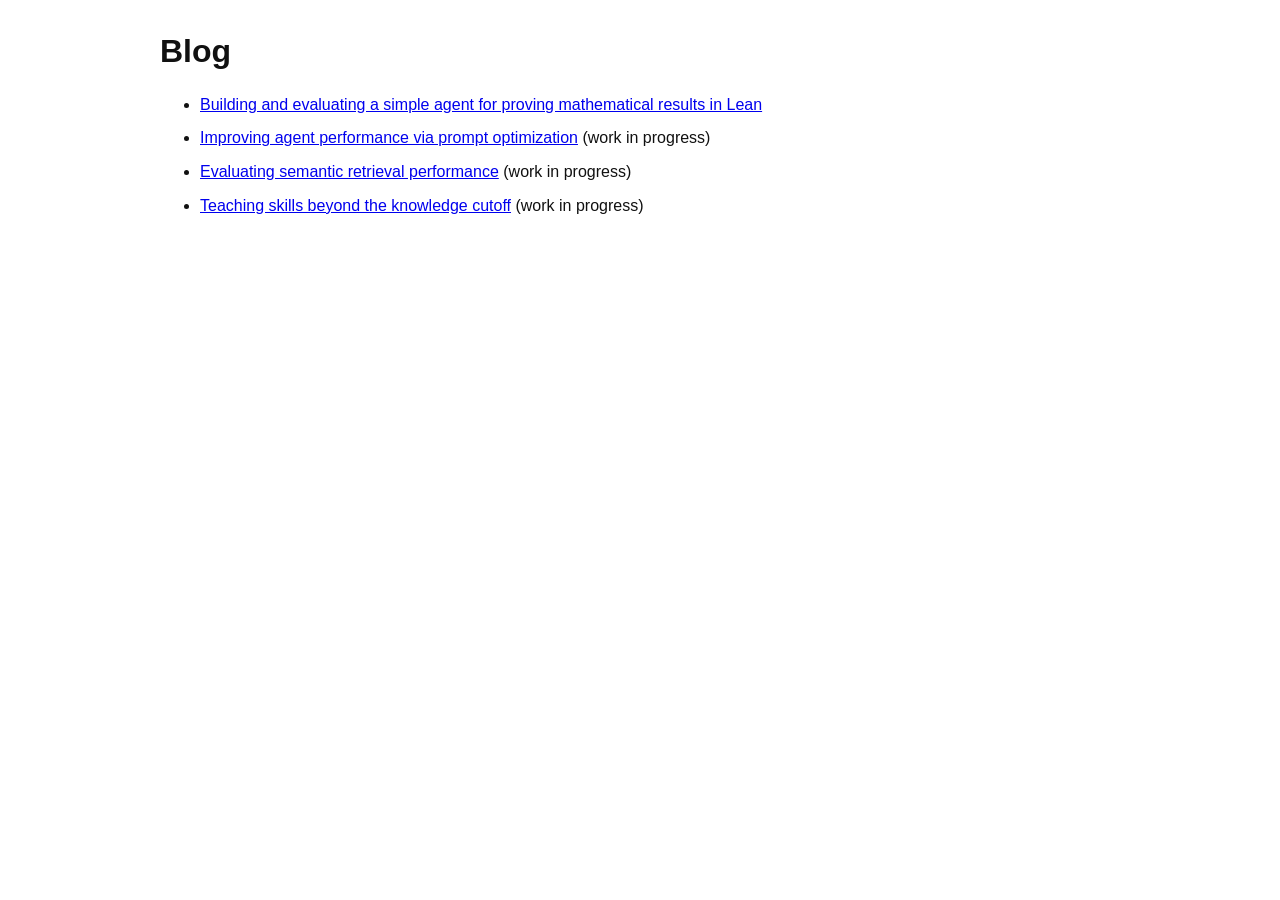
<file: index.html>
<!DOCTYPE html>
<html lang="en">
<head>
  <meta charset="utf-8">
  <meta name="viewport" content="width=device-width, initial-scale=1">
  <title>Lothar Schiemanowski</title>
  <link rel="stylesheet" href="blog/style.css?v=2">
</head>
<body>
  <main>
    <h1>Blog</h1>
    <ul>
      <li><a href="blog/prover_1.html">Building and evaluating a simple agent for proving mathematical results in Lean</a></li>
      <li><a href="blog/prompt-optimization.html">Improving agent performance via prompt optimization</a> (work in progress)</li>
      <li><a href="blog/semantic-retrieval.html">Evaluating semantic retrieval performance</a> (work in progress)</li>
      <li><a href="blog/beyond-knowledge-cutoff.html">Teaching skills beyond the knowledge cutoff</a> (work in progress)</li>
    </ul>
  </main>
</body>
</html>
</file>
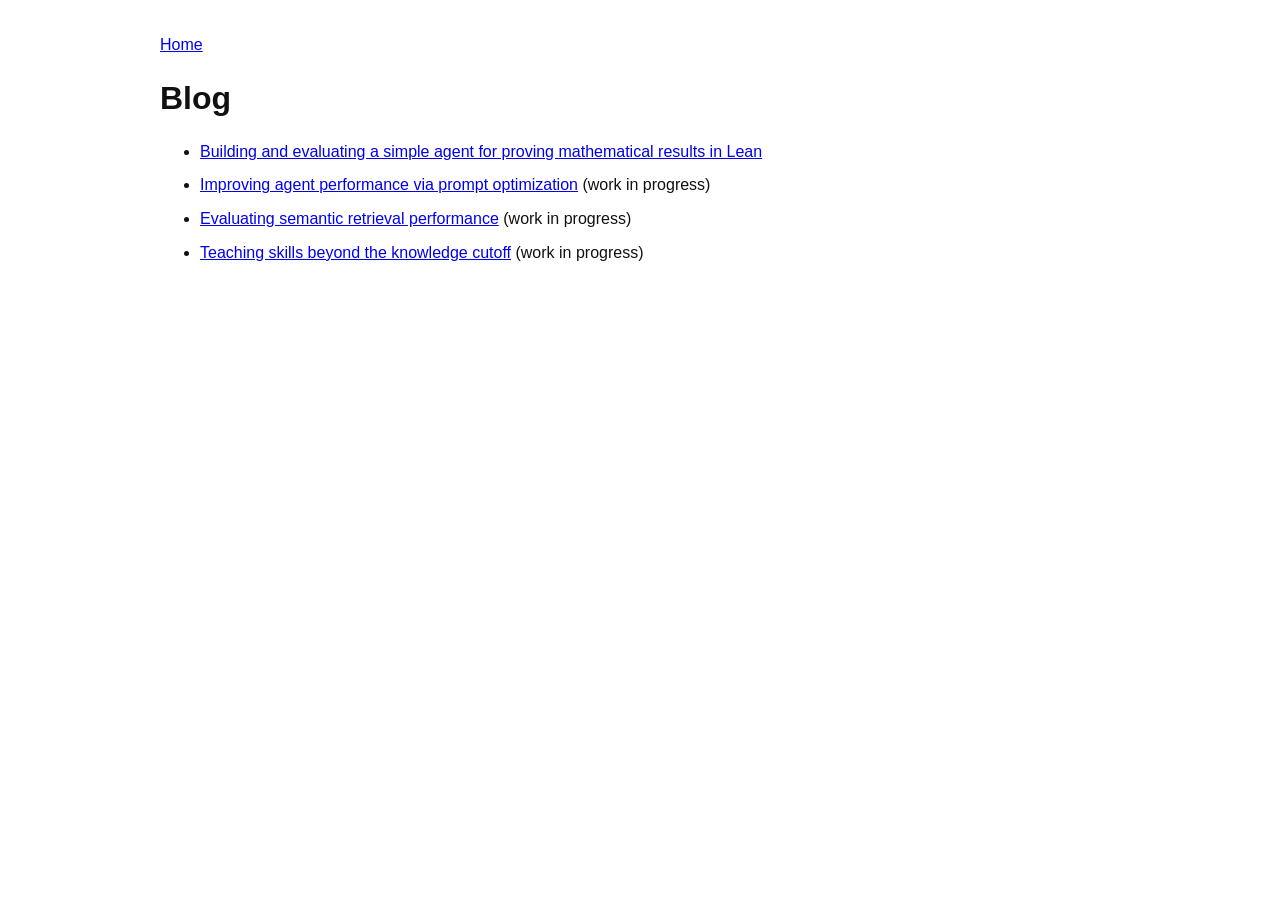
<file: blog/index.html>
<!DOCTYPE html>
<html lang="en">
<head>
  <meta charset="utf-8">
  <meta name="viewport" content="width=device-width, initial-scale=1">
  <title>Blog — Lothar Schiemanowski</title>
  <link rel="stylesheet" href="style.css?v=2">
</head>
<body>
  <main>
    <p><a href="../index.html">Home</a></p>
    <h1>Blog</h1>
    <ul>
      <li><a href="prover_1.html">Building and evaluating a simple agent for proving mathematical results in Lean</a></li>
      <li><a href="prompt-optimization.html">Improving agent performance via prompt optimization</a> (work in progress)</li>
      <li><a href="semantic-retrieval.html">Evaluating semantic retrieval performance</a> (work in progress)</li>
      <li><a href="beyond-knowledge-cutoff.html">Teaching skills beyond the knowledge cutoff</a> (work in progress)</li>
    </ul>
  </main>
</body>
</html>
</file>
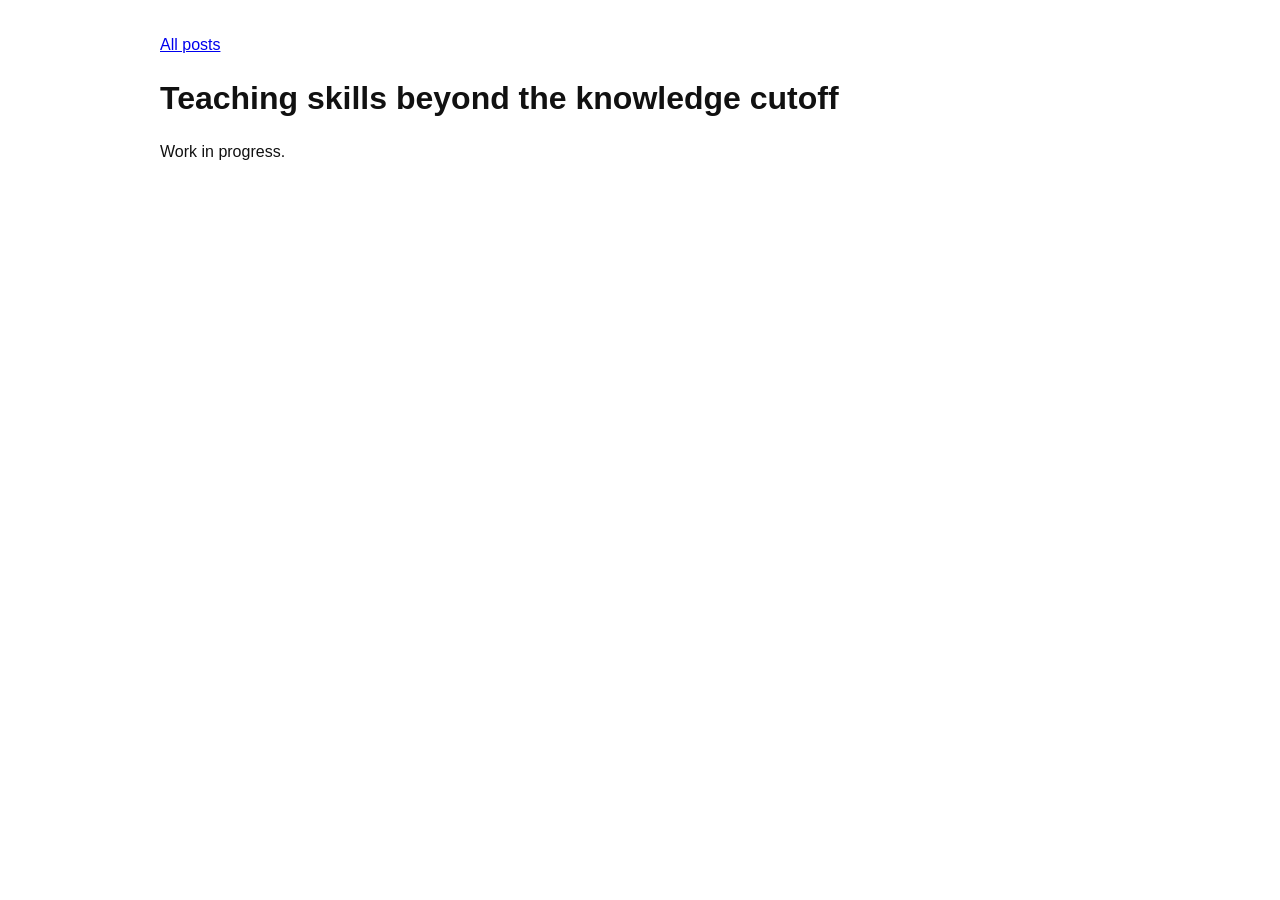
<file: blog/beyond-knowledge-cutoff.html>
<!DOCTYPE html>
<html lang="en">
<head>
  <meta charset="utf-8">
  <meta name="viewport" content="width=device-width, initial-scale=1">
  <title>Teaching skills beyond the knowledge cutoff</title>
  <link rel="stylesheet" href="style.css?v=2">
</head>
<body>
  <main>
    <p><a href="../index.html">All posts</a></p>
    <h1>Teaching skills beyond the knowledge cutoff</h1>
    <p>Work in progress.</p>
  </main>
</body>
</html>
</file>
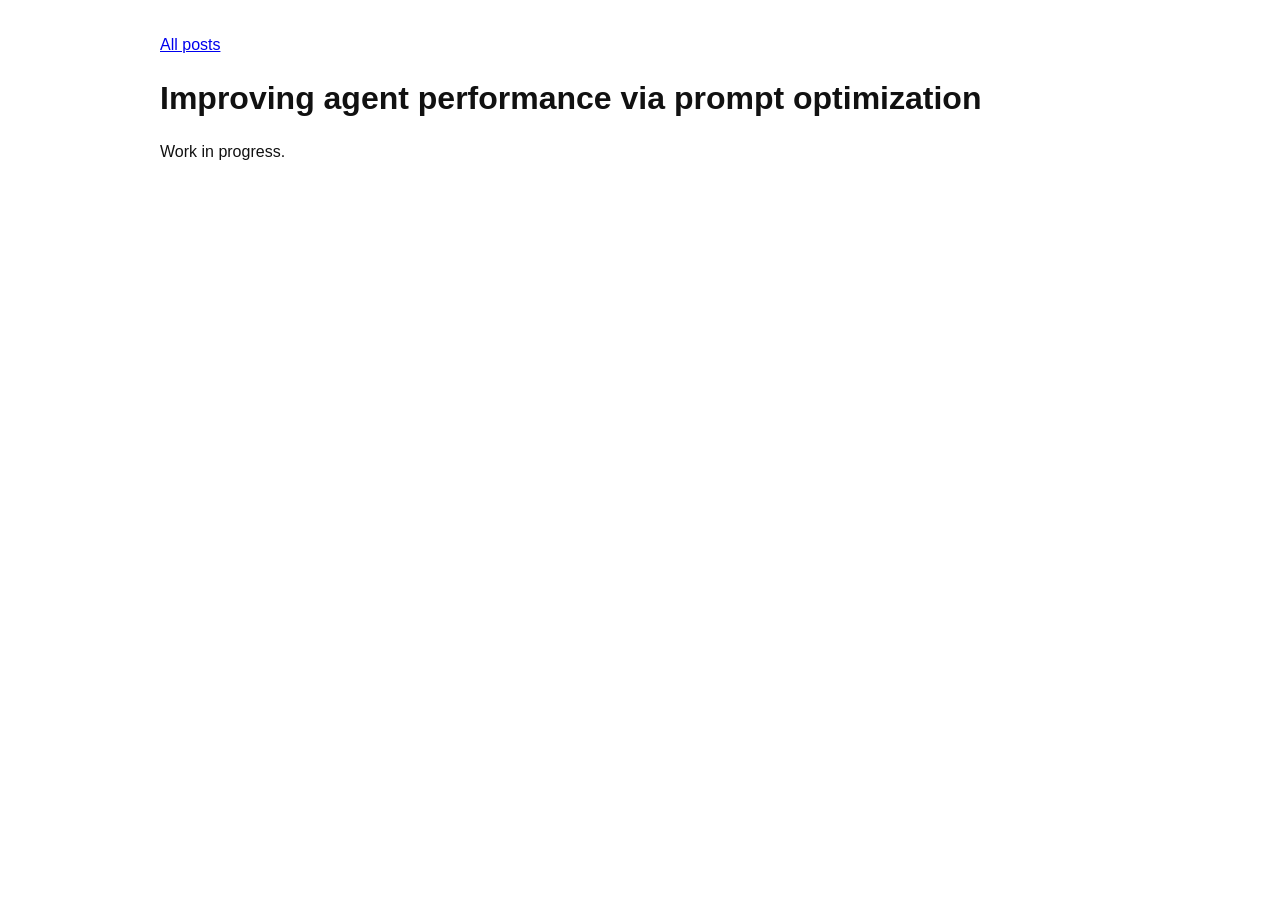
<file: blog/prompt-optimization.html>
<!DOCTYPE html>
<html lang="en">
<head>
  <meta charset="utf-8">
  <meta name="viewport" content="width=device-width, initial-scale=1">
  <title>Improving agent performance via prompt optimization</title>
  <link rel="stylesheet" href="style.css?v=2">
</head>
<body>
  <main>
    <p><a href="../index.html">All posts</a></p>
    <h1>Improving agent performance via prompt optimization</h1>
    <p>Work in progress.</p>
  </main>
</body>
</html>
</file>
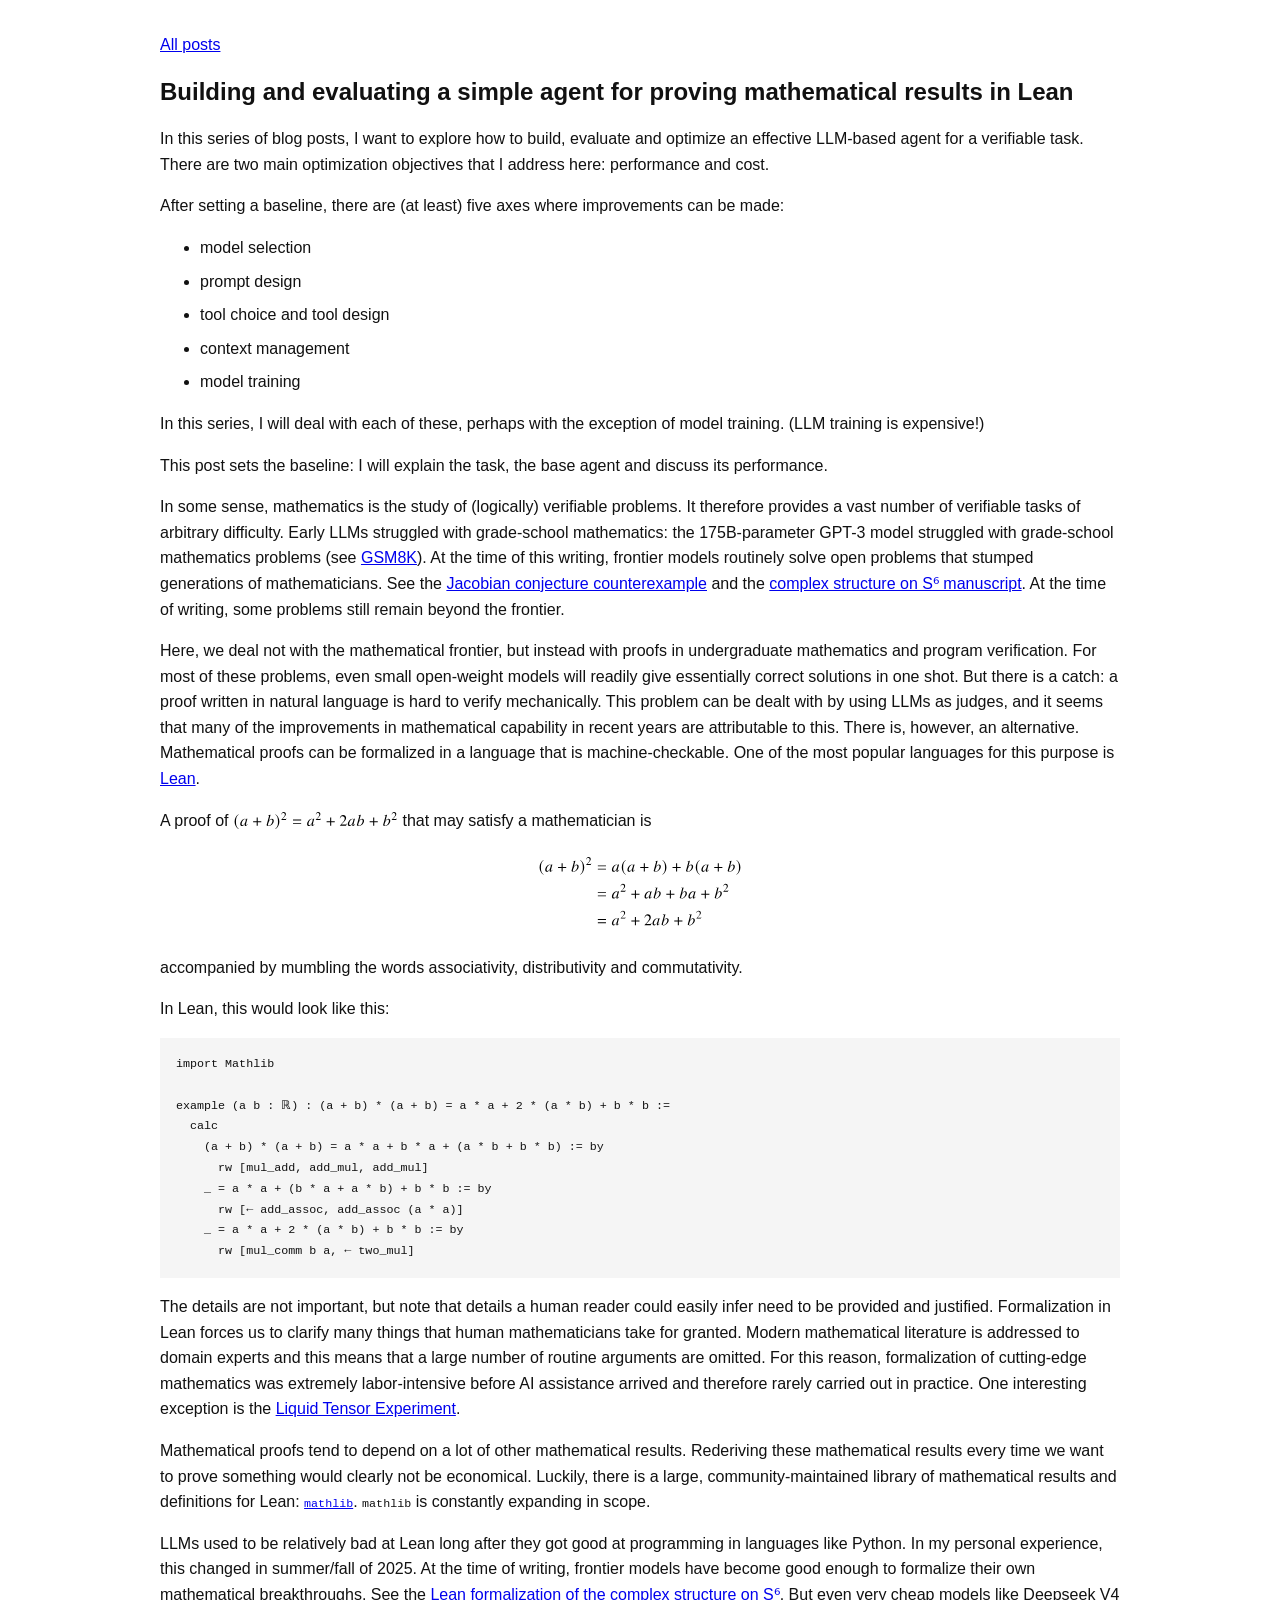
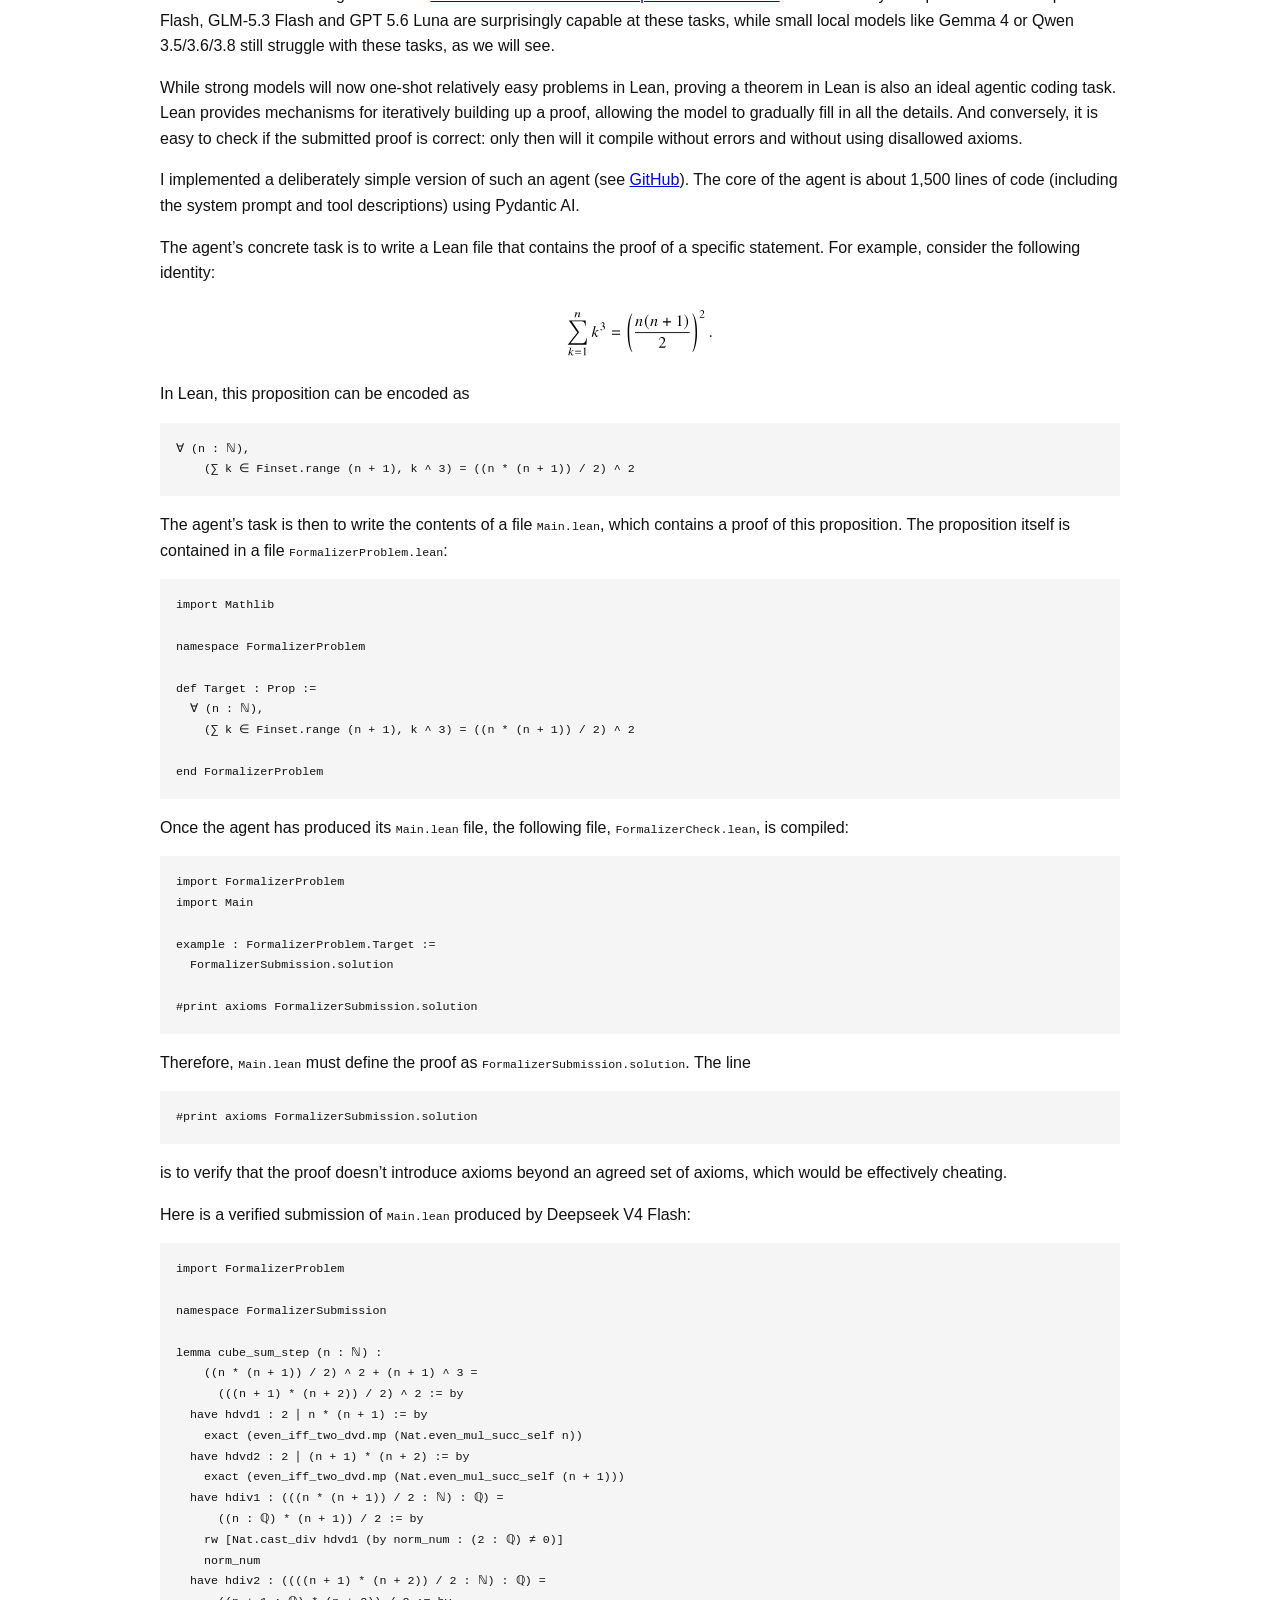
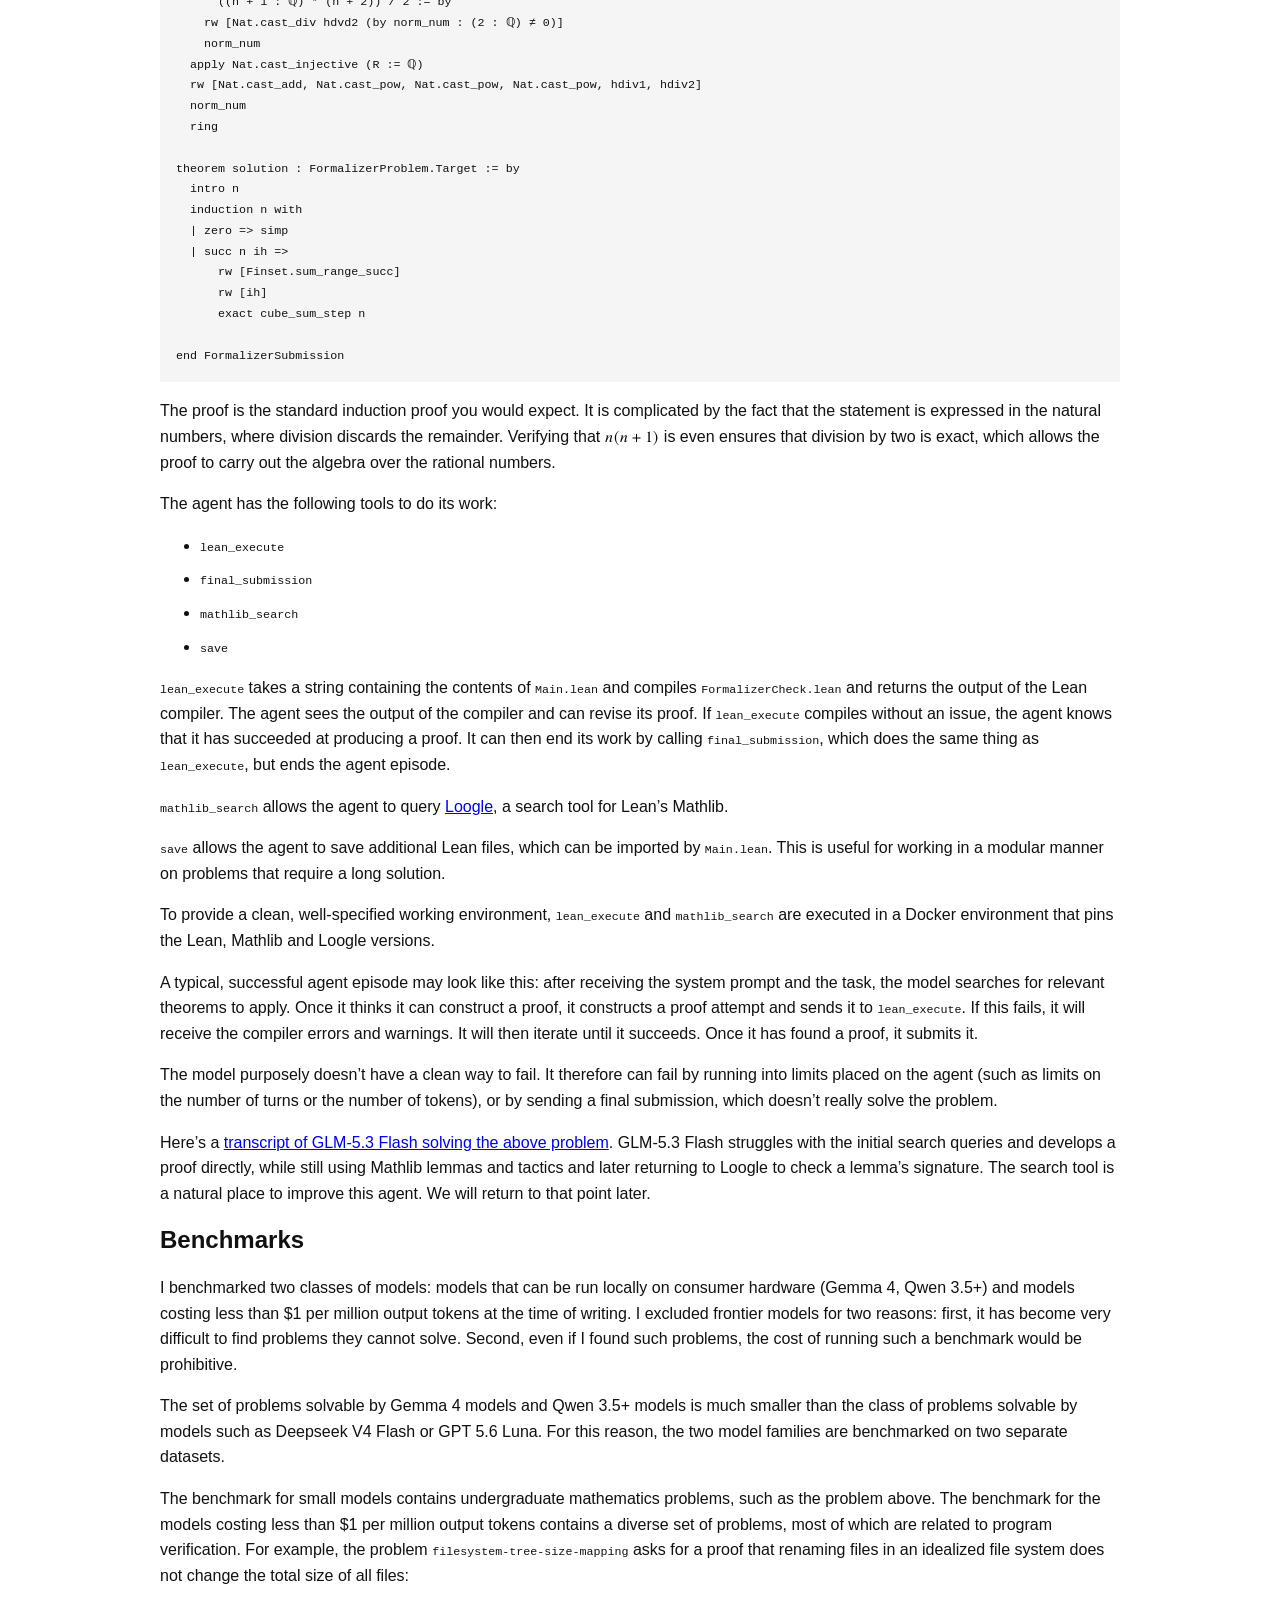
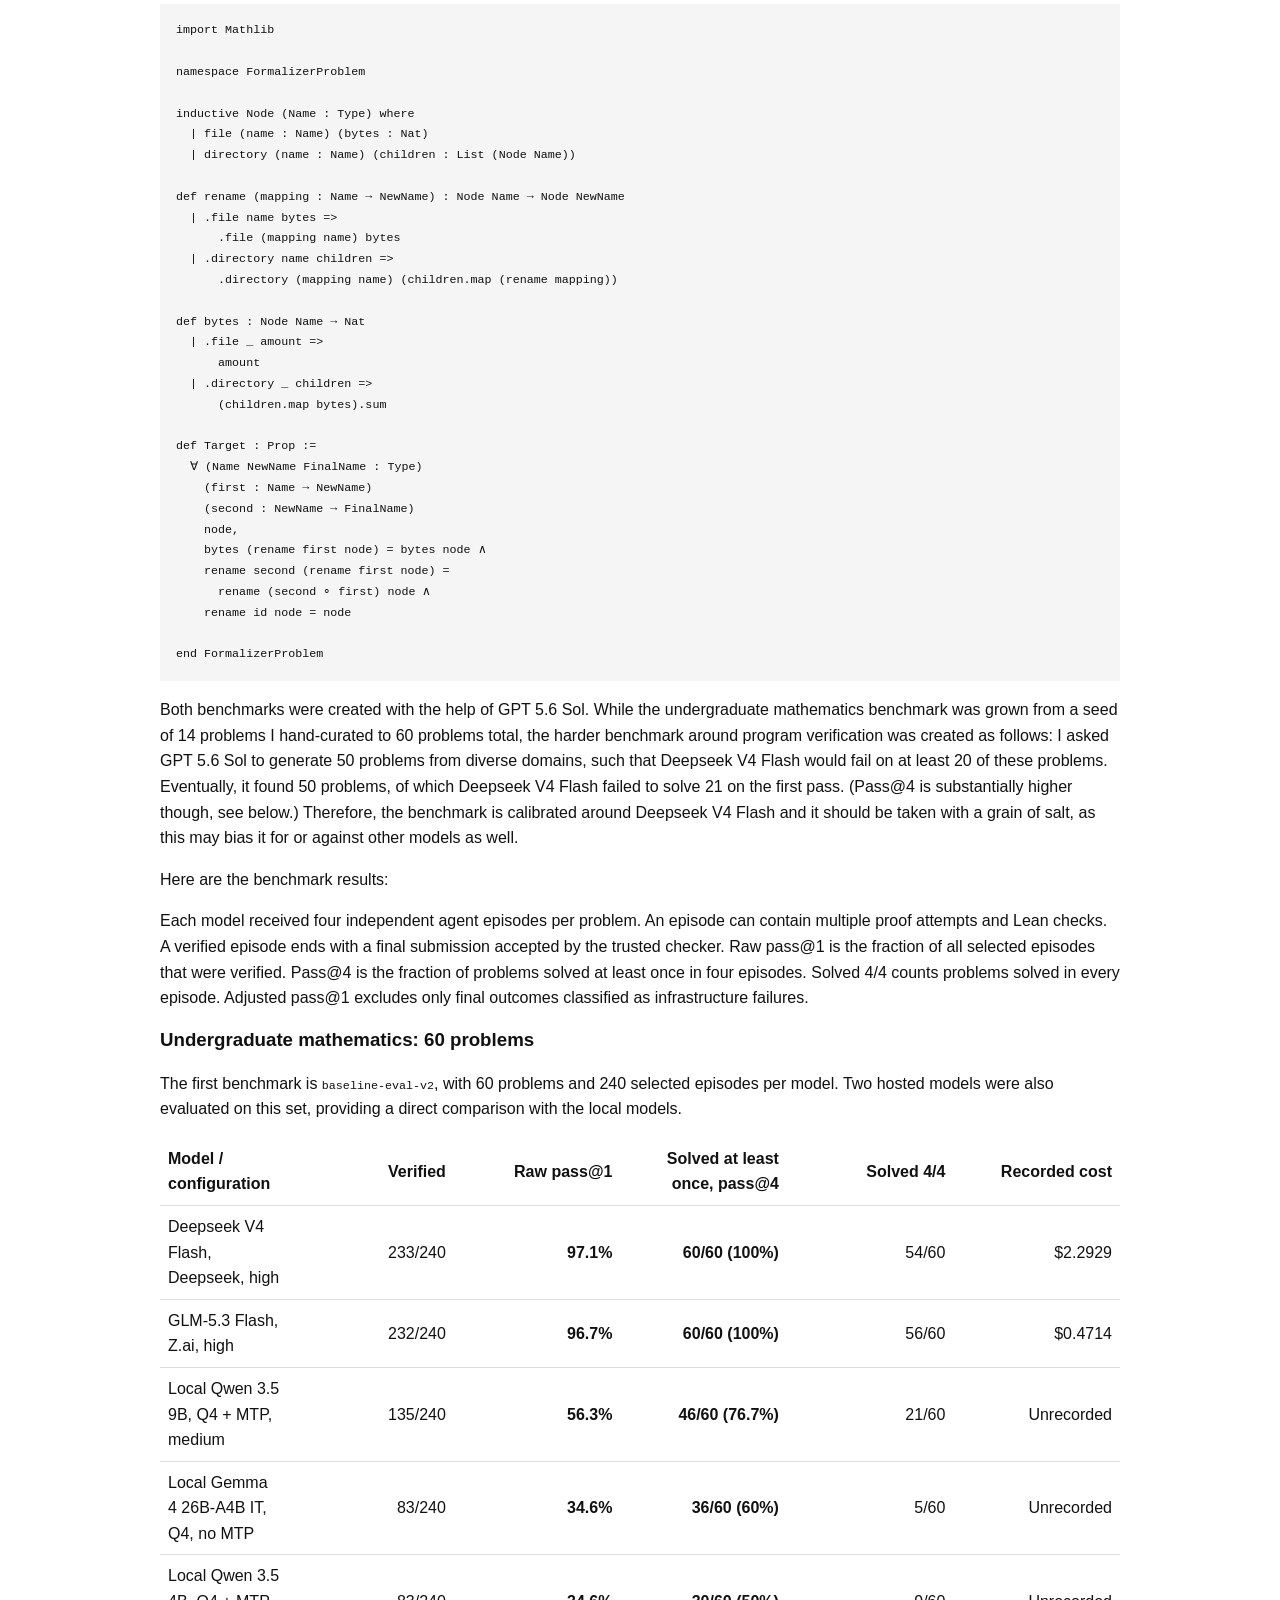
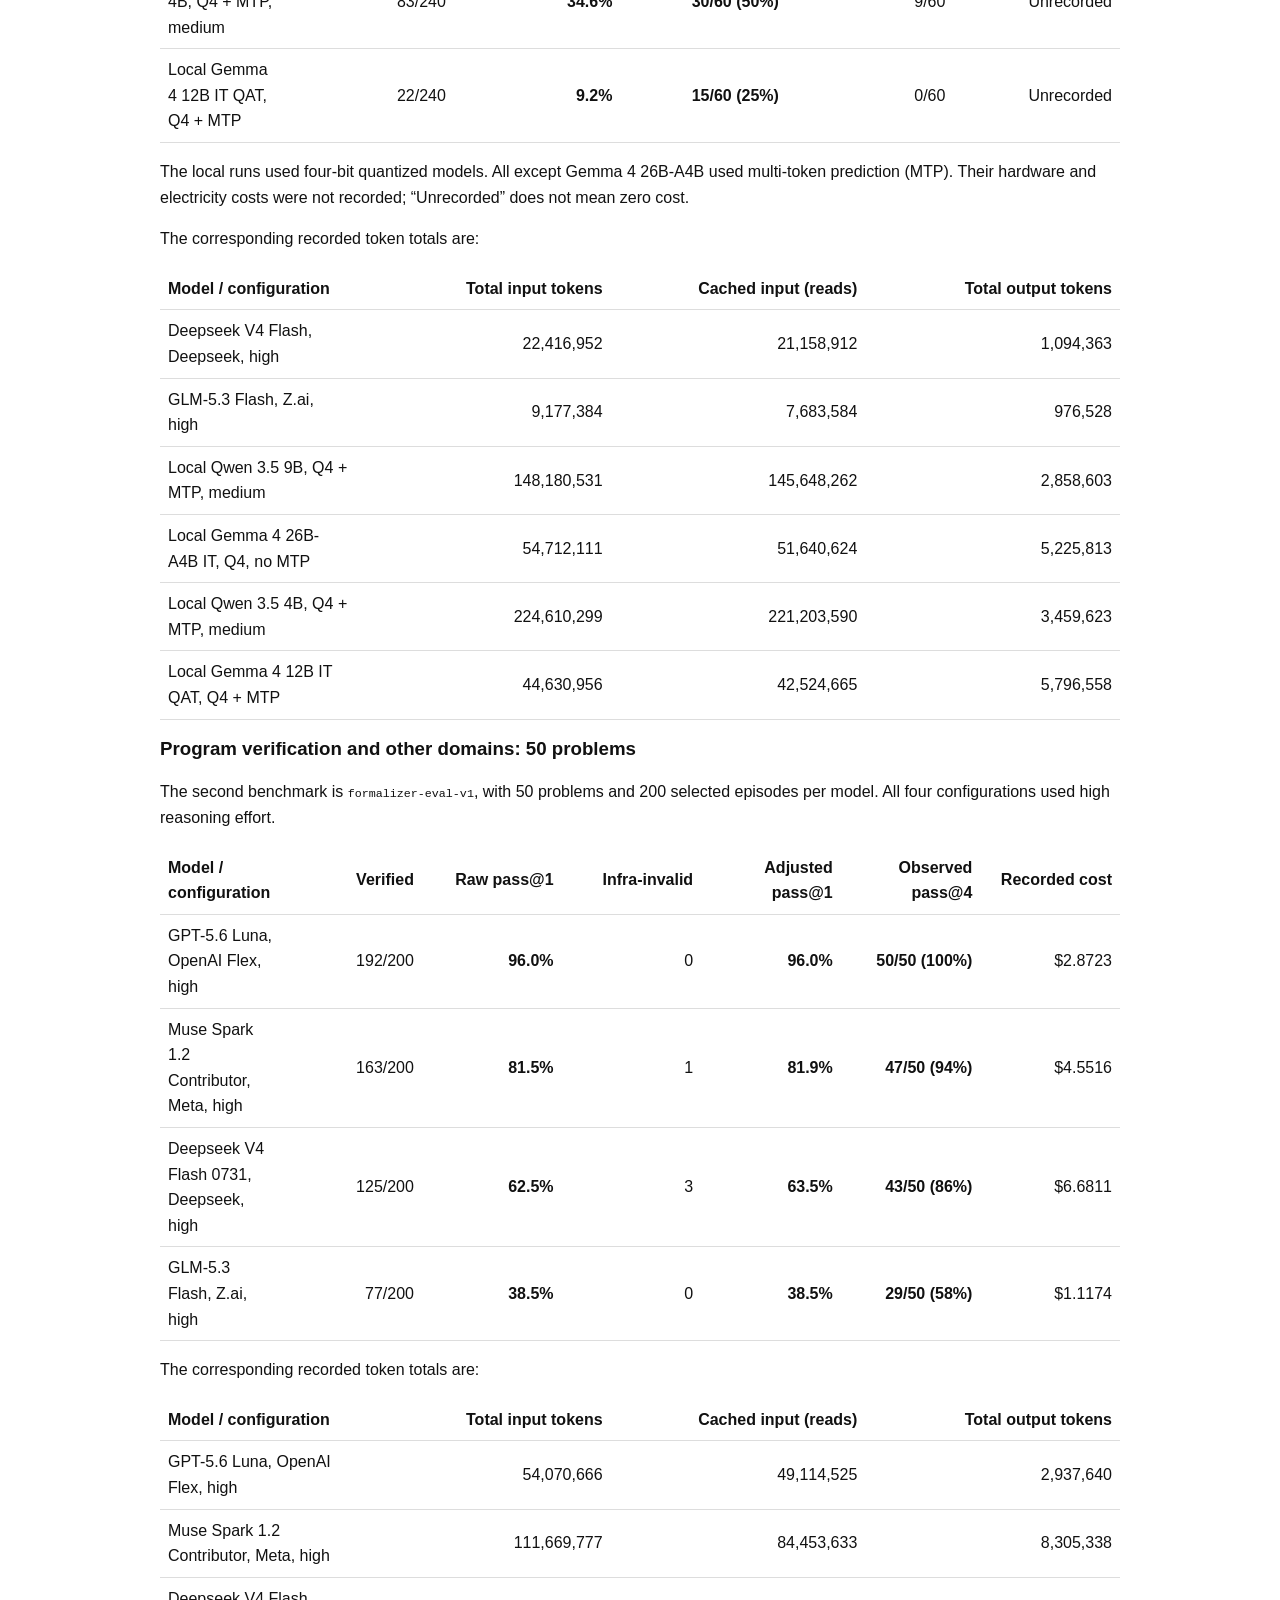
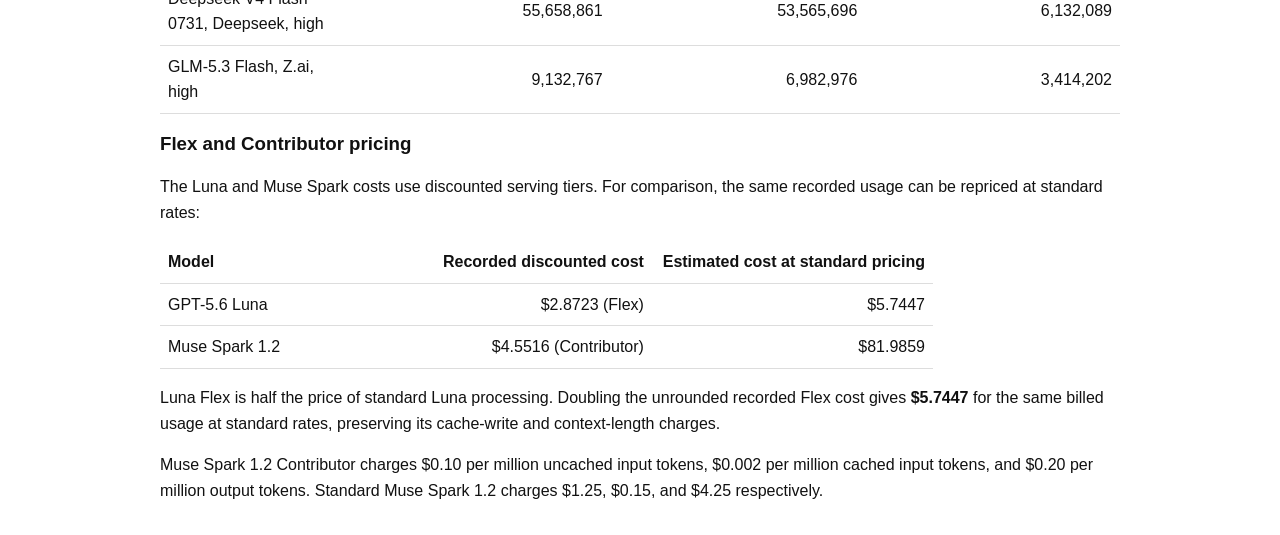
<file: blog/prover_1.html>
<!DOCTYPE html>
<html lang="en">
<head>
  <meta charset="utf-8">
  <meta name="viewport" content="width=device-width, initial-scale=1">
  <title>Building and evaluating a simple agent for proving mathematical results in Lean</title>
  <link rel="stylesheet" href="style.css?v=2">
</head>
<body>
  <main>
    <p><a href="../index.html">All posts</a></p>
    <article>
<h1>Building and evaluating a simple agent for proving mathematical results in Lean</h1>
<p>In this series of blog posts, I want to explore how to build, evaluate and optimize an effective LLM-based agent for a verifiable task. There are two main optimization objectives that I address here: performance and cost.</p>
<p>After setting a baseline, there are (at least) five axes where improvements can be made:</p>
<ul>
<li>model selection</li>
<li>prompt design</li>
<li>tool choice and tool design</li>
<li>context management</li>
<li>model training</li>
</ul>
<p>In this series, I will deal with each of these, perhaps with the exception of model training. (LLM training is expensive!)</p>
<p>This post sets the baseline: I will explain the task, the base agent and discuss its performance.</p>
<p>In some sense, mathematics is the study of (logically) verifiable problems. It therefore provides a vast number of verifiable tasks of arbitrary difficulty. Early LLMs struggled with grade-school mathematics: the 175B-parameter GPT-3 model struggled with grade-school mathematics problems (see <a href="https://arxiv.org/abs/2110.14168">GSM8K</a>). At the time of this writing, frontier models routinely solve open problems that stumped generations of mathematicians. See the <a href="https://terrytao.wordpress.com/2026/07/21/a-digestion-of-the-jacobian-conjecture-counterexample/">Jacobian conjecture counterexample</a> and the <a href="https://alpo.ge/s6.pdf">complex structure on S⁶ manuscript</a>. At the time of writing, some problems still remain beyond the frontier.</p>
<p>Here, we deal not with the mathematical frontier, but instead with proofs in undergraduate mathematics and program verification. For most of these problems, even small open-weight models will readily give essentially correct solutions in one shot. But there is a catch: a proof written in natural language is hard to verify mechanically. This problem can be dealt with by using LLMs as judges, and it seems that many of the improvements in mathematical capability in recent years are attributable to this. There is, however, an alternative. Mathematical proofs can be formalized in a language that is machine-checkable. One of the most popular languages for this purpose is <a href="https://lean-lang.org/">Lean</a>.</p>
<p>A proof of <img class="math-svg" src="math/prover_1-1.svg?v=2" alt="(a + b) squared equals a squared plus 2ab plus b squared" style="width: 10.316827em; height: 1.052248em; vertical-align: -0.196500em;"> that may satisfy a mathematician is</p>
<div class="math-display"><img class="math-svg" src="math/prover_1-2.svg?v=2" alt="(a + b) squared = a(a + b) + b(a + b) = a squared + ab + ba + b squared = a squared + 2ab + b squared" style="width: 12.790253em; height: 4.597255em;"></div>
<p>accompanied by mumbling the words associativity, distributivity and commutativity.</p>
<p>In Lean, this would look like this:</p>
<pre class="lean"><code>import Mathlib

example (a b : ℝ) : (a + b) * (a + b) = a * a + 2 * (a * b) + b * b :=
  calc
    (a + b) * (a + b) = a * a + b * a + (a * b + b * b) := by
      rw [mul_add, add_mul, add_mul]
    _ = a * a + (b * a + a * b) + b * b := by
      rw [← add_assoc, add_assoc (a * a)]
    _ = a * a + 2 * (a * b) + b * b := by
      rw [mul_comm b a, ← two_mul]</code></pre>
<p>The details are not important, but note that details a human reader could easily infer need to be provided and justified. Formalization in Lean forces us to clarify many things that human mathematicians take for granted. Modern mathematical literature is addressed to domain experts and this means that a large number of routine arguments are omitted. For this reason, formalization of cutting-edge mathematics was extremely labor-intensive before AI assistance arrived and therefore rarely carried out in practice. One interesting exception is the <a href="https://leanprover-community.github.io/blog/posts/lte-final/">Liquid Tensor Experiment</a>.</p>
<p>Mathematical proofs tend to depend on a lot of other mathematical results. Rederiving these mathematical results every time we want to prove something would clearly not be economical. Luckily, there is a large, community-maintained library of mathematical results and definitions for Lean: <a href="https://github.com/leanprover-community/mathlib4"><code>mathlib</code></a>. <code>mathlib</code> is constantly expanding in scope.</p>
<p>LLMs used to be relatively bad at Lean long after they got good at programming in languages like Python. In my personal experience, this changed in summer/fall of 2025. At the time of writing, frontier models have become good enough to formalize their own mathematical breakthroughs. See the <a href="https://github.com/plby/HopfProblem">Lean formalization of the complex structure on S⁶</a>. But even very cheap models like Deepseek V4 Flash, GLM-5.3 Flash and GPT 5.6 Luna are surprisingly capable at these tasks, while small local models like Gemma 4 or Qwen 3.5/3.6/3.8 still struggle with these tasks, as we will see.</p>
<p>While strong models will now one-shot relatively easy problems in Lean, proving a theorem in Lean is also an ideal agentic coding task. Lean provides mechanisms for iteratively building up a proof, allowing the model to gradually fill in all the details. And conversely, it is easy to check if the submitted proof is correct: only then will it compile without errors and without using disallowed axioms.</p>
<p>I implemented a deliberately simple version of such an agent (see <a href="https://github.com/lschiemanowski/formalizer">GitHub</a>). The core of the agent is about 1,500 lines of code (including the system prompt and tool descriptions) using Pydantic AI.</p>
<p>The agent’s concrete task is to write a Lean file that contains the proof of a specific statement. For example, consider the following identity:</p>
<div class="math-display"><img class="math-svg" src="math/prover_1-3.svg?v=2" alt="The sum of k cubed from k = 1 to n equals (n(n + 1) / 2) squared." style="width: 9.126285em; height: 2.952690em;"></div>
<p>In Lean, this proposition can be encoded as</p>
<pre class="lean"><code>∀ (n : ℕ),
    (∑ k ∈ Finset.range (n + 1), k ^ 3) = ((n * (n + 1)) / 2) ^ 2</code></pre>
<p>The agent’s task is then to write the contents of a file <code>Main.lean</code>, which contains a proof of this proposition. The proposition itself is contained in a file <code>FormalizerProblem.lean</code>:</p>
<pre class="lean"><code>import Mathlib

namespace FormalizerProblem

def Target : Prop :=
  ∀ (n : ℕ),
    (∑ k ∈ Finset.range (n + 1), k ^ 3) = ((n * (n + 1)) / 2) ^ 2

end FormalizerProblem</code></pre>
<p>Once the agent has produced its <code>Main.lean</code> file, the following file, <code>FormalizerCheck.lean</code>, is compiled:</p>
<pre class="lean"><code>import FormalizerProblem
import Main

example : FormalizerProblem.Target :=
  FormalizerSubmission.solution

#print axioms FormalizerSubmission.solution</code></pre>
<p>Therefore, <code>Main.lean</code> must define the proof as <code>FormalizerSubmission.solution</code>. The line</p>
<pre class="lean"><code>#print axioms FormalizerSubmission.solution</code></pre>
<p>is to verify that the proof doesn’t introduce axioms beyond an agreed set of axioms, which would be effectively cheating.</p>
<p>Here is a verified submission of <code>Main.lean</code> produced by Deepseek V4 Flash:</p>
<pre class="lean"><code>import FormalizerProblem

namespace FormalizerSubmission

lemma cube_sum_step (n : ℕ) :
    ((n * (n + 1)) / 2) ^ 2 + (n + 1) ^ 3 =
      (((n + 1) * (n + 2)) / 2) ^ 2 := by
  have hdvd1 : 2 ∣ n * (n + 1) := by
    exact (even_iff_two_dvd.mp (Nat.even_mul_succ_self n))
  have hdvd2 : 2 ∣ (n + 1) * (n + 2) := by
    exact (even_iff_two_dvd.mp (Nat.even_mul_succ_self (n + 1)))
  have hdiv1 : (((n * (n + 1)) / 2 : ℕ) : ℚ) =
      ((n : ℚ) * (n + 1)) / 2 := by
    rw [Nat.cast_div hdvd1 (by norm_num : (2 : ℚ) ≠ 0)]
    norm_num
  have hdiv2 : ((((n + 1) * (n + 2)) / 2 : ℕ) : ℚ) =
      ((n + 1 : ℚ) * (n + 2)) / 2 := by
    rw [Nat.cast_div hdvd2 (by norm_num : (2 : ℚ) ≠ 0)]
    norm_num
  apply Nat.cast_injective (R := ℚ)
  rw [Nat.cast_add, Nat.cast_pow, Nat.cast_pow, Nat.cast_pow, hdiv1, hdiv2]
  norm_num
  ring

theorem solution : FormalizerProblem.Target := by
  intro n
  induction n with
  | zero =&gt; simp
  | succ n ih =&gt;
      rw [Finset.sum_range_succ]
      rw [ih]
      exact cube_sum_step n

end FormalizerSubmission</code></pre>
<p>The proof is the standard induction proof you would expect. It is complicated by the fact that the statement is expressed in the natural numbers, where division discards the remainder. Verifying that <img class="math-svg" src="math/prover_1-4.svg?v=2" alt="n times (n + 1)" style="width: 3.422427em; height: 0.903998em; vertical-align: -0.196500em;"> is even ensures that division by two is exact, which allows the proof to carry out the algebra over the rational numbers.</p>
<p>The agent has the following tools to do its work:</p>
<ul>
<li><code>lean_execute</code></li>
<li><code>final_submission</code></li>
<li><code>mathlib_search</code></li>
<li><code>save</code></li>
</ul>
<p><code>lean_execute</code> takes a string containing the contents of <code>Main.lean</code> and compiles <code>FormalizerCheck.lean</code> and returns the output of the Lean compiler. The agent sees the output of the compiler and can revise its proof. If <code>lean_execute</code> compiles without an issue, the agent knows that it has succeeded at producing a proof. It can then end its work by calling <code>final_submission</code>, which does the same thing as <code>lean_execute</code>, but ends the agent episode.</p>
<p><code>mathlib_search</code> allows the agent to query <a href="https://loogle.lean-lang.org/">Loogle</a>, a search tool for Lean’s Mathlib.</p>
<p><code>save</code> allows the agent to save additional Lean files, which can be imported by <code>Main.lean</code>. This is useful for working in a modular manner on problems that require a long solution.</p>
<p>To provide a clean, well-specified working environment, <code>lean_execute</code> and <code>mathlib_search</code> are executed in a Docker environment that pins the Lean, Mathlib and Loogle versions.</p>
<p>A typical, successful agent episode may look like this: after receiving the system prompt and the task, the model searches for relevant theorems to apply. Once it thinks it can construct a proof, it constructs a proof attempt and sends it to <code>lean_execute</code>. If this fails, it will receive the compiler errors and warnings. It will then iterate until it succeeds. Once it has found a proof, it submits it.</p>
<p>The model purposely doesn’t have a clean way to fail. It therefore can fail by running into limits placed on the agent (such as limits on the number of turns or the number of tokens), or by sending a final submission, which doesn’t really solve the problem.</p>
<p>Here’s a <a href="prover_1_glm_transcript.html">transcript of GLM-5.3 Flash solving the above problem</a>. GLM-5.3 Flash struggles with the initial search queries and develops a proof directly, while still using Mathlib lemmas and tactics and later returning to Loogle to check a lemma’s signature. The search tool is a natural place to improve this agent. We will return to that point later.</p>
<h2 id="benchmarks">Benchmarks</h2>
<p>I benchmarked two classes of models: models that can be run locally on consumer hardware (Gemma 4, Qwen 3.5+) and models costing less than $1 per million output tokens at the time of writing. I excluded frontier models for two reasons: first, it has become very difficult to find problems they cannot solve. Second, even if I found such problems, the cost of running such a benchmark would be prohibitive.</p>
<p>The set of problems solvable by Gemma 4 models and Qwen 3.5+ models is much smaller than the class of problems solvable by models such as Deepseek V4 Flash or GPT 5.6 Luna. For this reason, the two model families are benchmarked on two separate datasets.</p>
<p>The benchmark for small models contains undergraduate mathematics problems, such as the problem above. The benchmark for the models costing less than $1 per million output tokens contains a diverse set of problems, most of which are related to program verification. For example, the problem <code>filesystem-tree-size-mapping</code> asks for a proof that renaming files in an idealized file system does not change the total size of all files:</p>
<pre class="lean"><code>import Mathlib

namespace FormalizerProblem

inductive Node (Name : Type) where
  | file (name : Name) (bytes : Nat)
  | directory (name : Name) (children : List (Node Name))

def rename (mapping : Name → NewName) : Node Name → Node NewName
  | .file name bytes =&gt;
      .file (mapping name) bytes
  | .directory name children =&gt;
      .directory (mapping name) (children.map (rename mapping))

def bytes : Node Name → Nat
  | .file _ amount =&gt;
      amount
  | .directory _ children =&gt;
      (children.map bytes).sum

def Target : Prop :=
  ∀ (Name NewName FinalName : Type)
    (first : Name → NewName)
    (second : NewName → FinalName)
    node,
    bytes (rename first node) = bytes node ∧
    rename second (rename first node) =
      rename (second ∘ first) node ∧
    rename id node = node

end FormalizerProblem</code></pre>
<p>Both benchmarks were created with the help of GPT 5.6 Sol. While the undergraduate mathematics benchmark was grown from a seed of 14 problems I hand-curated to 60 problems total, the harder benchmark around program verification was created as follows: I asked GPT 5.6 Sol to generate 50 problems from diverse domains, such that Deepseek V4 Flash would fail on at least 20 of these problems. Eventually, it found 50 problems, of which Deepseek V4 Flash failed to solve 21 on the first pass. (Pass@4 is substantially higher though, see below.) Therefore, the benchmark is calibrated around Deepseek V4 Flash and it should be taken with a grain of salt, as this may bias it for or against other models as well.</p>
<p>Here are the benchmark results:</p>
<p>Each model received four independent agent episodes per problem. An episode can contain multiple proof attempts and Lean checks. A verified episode ends with a final submission accepted by the trusted checker. Raw pass@1 is the fraction of all selected episodes that were verified. Pass@4 is the fraction of problems solved at least once in four episodes. Solved 4/4 counts problems solved in every episode. Adjusted pass@1 excludes only final outcomes classified as infrastructure failures.</p>
<h3 id="undergraduate-mathematics-60-problems">Undergraduate mathematics: 60 problems</h3>
<p>The first benchmark is <code>baseline-eval-v2</code>, with 60 problems and 240 selected episodes per model. Two hosted models were also evaluated on this set, providing a direct comparison with the local models.</p>
<div class="table-scroll" role="region" aria-label="Benchmark table" tabindex="0">
<table>
<colgroup>
<col style="width: 13%" />
<col style="width: 17%" />
<col style="width: 17%" />
<col style="width: 17%" />
<col style="width: 17%" />
<col style="width: 17%" />
</colgroup>
<thead>
<tr>
<th>Model / configuration</th>
<th style="text-align: right;">Verified</th>
<th style="text-align: right;">Raw pass@1</th>
<th style="text-align: right;">Solved at least once, pass@4</th>
<th style="text-align: right;">Solved 4/4</th>
<th style="text-align: right;">Recorded cost</th>
</tr>
</thead>
<tbody>
<tr>
<td>Deepseek V4 Flash, Deepseek, high</td>
<td style="text-align: right;">233/240</td>
<td style="text-align: right;"><strong>97.1%</strong></td>
<td style="text-align: right;"><strong>60/60 (100%)</strong></td>
<td style="text-align: right;">54/60</td>
<td style="text-align: right;">$2.2929</td>
</tr>
<tr>
<td>GLM-5.3 Flash, Z.ai, high</td>
<td style="text-align: right;">232/240</td>
<td style="text-align: right;"><strong>96.7%</strong></td>
<td style="text-align: right;"><strong>60/60 (100%)</strong></td>
<td style="text-align: right;">56/60</td>
<td style="text-align: right;">$0.4714</td>
</tr>
<tr>
<td>Local Qwen 3.5 9B, Q4 + MTP, medium</td>
<td style="text-align: right;">135/240</td>
<td style="text-align: right;"><strong>56.3%</strong></td>
<td style="text-align: right;"><strong>46/60 (76.7%)</strong></td>
<td style="text-align: right;">21/60</td>
<td style="text-align: right;">Unrecorded</td>
</tr>
<tr>
<td>Local Gemma 4 26B-A4B IT, Q4, no MTP</td>
<td style="text-align: right;">83/240</td>
<td style="text-align: right;"><strong>34.6%</strong></td>
<td style="text-align: right;"><strong>36/60 (60%)</strong></td>
<td style="text-align: right;">5/60</td>
<td style="text-align: right;">Unrecorded</td>
</tr>
<tr>
<td>Local Qwen 3.5 4B, Q4 + MTP, medium</td>
<td style="text-align: right;">83/240</td>
<td style="text-align: right;"><strong>34.6%</strong></td>
<td style="text-align: right;"><strong>30/60 (50%)</strong></td>
<td style="text-align: right;">9/60</td>
<td style="text-align: right;">Unrecorded</td>
</tr>
<tr>
<td>Local Gemma 4 12B IT QAT, Q4 + MTP</td>
<td style="text-align: right;">22/240</td>
<td style="text-align: right;"><strong>9.2%</strong></td>
<td style="text-align: right;"><strong>15/60 (25%)</strong></td>
<td style="text-align: right;">0/60</td>
<td style="text-align: right;">Unrecorded</td>
</tr>
</tbody>
</table>
</div>
<p>The local runs used four-bit quantized models. All except Gemma 4 26B-A4B used multi-token prediction (MTP). Their hardware and electricity costs were not recorded; “Unrecorded” does not mean zero cost.</p>
<p>The corresponding recorded token totals are:</p>
<div class="table-scroll" role="region" aria-label="Benchmark table" tabindex="0">
<table>
<colgroup>
<col style="width: 20%" />
<col style="width: 26%" />
<col style="width: 26%" />
<col style="width: 26%" />
</colgroup>
<thead>
<tr>
<th>Model / configuration</th>
<th style="text-align: right;">Total input tokens</th>
<th style="text-align: right;">Cached input (reads)</th>
<th style="text-align: right;">Total output tokens</th>
</tr>
</thead>
<tbody>
<tr>
<td>Deepseek V4 Flash, Deepseek, high</td>
<td style="text-align: right;">22,416,952</td>
<td style="text-align: right;">21,158,912</td>
<td style="text-align: right;">1,094,363</td>
</tr>
<tr>
<td>GLM-5.3 Flash, Z.ai, high</td>
<td style="text-align: right;">9,177,384</td>
<td style="text-align: right;">7,683,584</td>
<td style="text-align: right;">976,528</td>
</tr>
<tr>
<td>Local Qwen 3.5 9B, Q4 + MTP, medium</td>
<td style="text-align: right;">148,180,531</td>
<td style="text-align: right;">145,648,262</td>
<td style="text-align: right;">2,858,603</td>
</tr>
<tr>
<td>Local Gemma 4 26B-A4B IT, Q4, no MTP</td>
<td style="text-align: right;">54,712,111</td>
<td style="text-align: right;">51,640,624</td>
<td style="text-align: right;">5,225,813</td>
</tr>
<tr>
<td>Local Qwen 3.5 4B, Q4 + MTP, medium</td>
<td style="text-align: right;">224,610,299</td>
<td style="text-align: right;">221,203,590</td>
<td style="text-align: right;">3,459,623</td>
</tr>
<tr>
<td>Local Gemma 4 12B IT QAT, Q4 + MTP</td>
<td style="text-align: right;">44,630,956</td>
<td style="text-align: right;">42,524,665</td>
<td style="text-align: right;">5,796,558</td>
</tr>
</tbody>
</table>
</div>
<h3 id="program-verification-and-other-domains-50-problems">Program verification and other domains: 50 problems</h3>
<p>The second benchmark is <code>formalizer-eval-v1</code>, with 50 problems and 200 selected episodes per model. All four configurations used high reasoning effort.</p>
<div class="table-scroll" role="region" aria-label="Benchmark table" tabindex="0">
<table>
<colgroup>
<col style="width: 11%" />
<col style="width: 14%" />
<col style="width: 14%" />
<col style="width: 14%" />
<col style="width: 14%" />
<col style="width: 14%" />
<col style="width: 14%" />
</colgroup>
<thead>
<tr>
<th>Model / configuration</th>
<th style="text-align: right;">Verified</th>
<th style="text-align: right;">Raw pass@1</th>
<th style="text-align: right;">Infra-invalid</th>
<th style="text-align: right;">Adjusted pass@1</th>
<th style="text-align: right;">Observed pass@4</th>
<th style="text-align: right;">Recorded cost</th>
</tr>
</thead>
<tbody>
<tr>
<td>GPT-5.6 Luna, OpenAI Flex, high</td>
<td style="text-align: right;">192/200</td>
<td style="text-align: right;"><strong>96.0%</strong></td>
<td style="text-align: right;">0</td>
<td style="text-align: right;"><strong>96.0%</strong></td>
<td style="text-align: right;"><strong>50/50 (100%)</strong></td>
<td style="text-align: right;">$2.8723</td>
</tr>
<tr>
<td>Muse Spark 1.2 Contributor, Meta, high</td>
<td style="text-align: right;">163/200</td>
<td style="text-align: right;"><strong>81.5%</strong></td>
<td style="text-align: right;">1</td>
<td style="text-align: right;"><strong>81.9%</strong></td>
<td style="text-align: right;"><strong>47/50 (94%)</strong></td>
<td style="text-align: right;">$4.5516</td>
</tr>
<tr>
<td>Deepseek V4 Flash 0731, Deepseek, high</td>
<td style="text-align: right;">125/200</td>
<td style="text-align: right;"><strong>62.5%</strong></td>
<td style="text-align: right;">3</td>
<td style="text-align: right;"><strong>63.5%</strong></td>
<td style="text-align: right;"><strong>43/50 (86%)</strong></td>
<td style="text-align: right;">$6.6811</td>
</tr>
<tr>
<td>GLM-5.3 Flash, Z.ai, high</td>
<td style="text-align: right;">77/200</td>
<td style="text-align: right;"><strong>38.5%</strong></td>
<td style="text-align: right;">0</td>
<td style="text-align: right;"><strong>38.5%</strong></td>
<td style="text-align: right;"><strong>29/50 (58%)</strong></td>
<td style="text-align: right;">$1.1174</td>
</tr>
</tbody>
</table>
</div>
<p>The corresponding recorded token totals are:</p>
<div class="table-scroll" role="region" aria-label="Benchmark table" tabindex="0">
<table>
<colgroup>
<col style="width: 20%" />
<col style="width: 26%" />
<col style="width: 26%" />
<col style="width: 26%" />
</colgroup>
<thead>
<tr>
<th>Model / configuration</th>
<th style="text-align: right;">Total input tokens</th>
<th style="text-align: right;">Cached input (reads)</th>
<th style="text-align: right;">Total output tokens</th>
</tr>
</thead>
<tbody>
<tr>
<td>GPT-5.6 Luna, OpenAI Flex, high</td>
<td style="text-align: right;">54,070,666</td>
<td style="text-align: right;">49,114,525</td>
<td style="text-align: right;">2,937,640</td>
</tr>
<tr>
<td>Muse Spark 1.2 Contributor, Meta, high</td>
<td style="text-align: right;">111,669,777</td>
<td style="text-align: right;">84,453,633</td>
<td style="text-align: right;">8,305,338</td>
</tr>
<tr>
<td>Deepseek V4 Flash 0731, Deepseek, high</td>
<td style="text-align: right;">55,658,861</td>
<td style="text-align: right;">53,565,696</td>
<td style="text-align: right;">6,132,089</td>
</tr>
<tr>
<td>GLM-5.3 Flash, Z.ai, high</td>
<td style="text-align: right;">9,132,767</td>
<td style="text-align: right;">6,982,976</td>
<td style="text-align: right;">3,414,202</td>
</tr>
</tbody>
</table>
</div>
<h3 id="flex-and-contributor-pricing">Flex and Contributor pricing</h3>
<p>The Luna and Muse Spark costs use discounted serving tiers. For comparison, the same recorded usage can be repriced at standard rates:</p>
<div class="table-scroll" role="region" aria-label="Benchmark table" tabindex="0">
<table>
<colgroup>
<col style="width: 27%" />
<col style="width: 36%" />
<col style="width: 36%" />
</colgroup>
<thead>
<tr>
<th>Model</th>
<th style="text-align: right;">Recorded discounted cost</th>
<th style="text-align: right;">Estimated cost at standard pricing</th>
</tr>
</thead>
<tbody>
<tr>
<td>GPT-5.6 Luna</td>
<td style="text-align: right;">$2.8723 (Flex)</td>
<td style="text-align: right;">$5.7447</td>
</tr>
<tr>
<td>Muse Spark 1.2</td>
<td style="text-align: right;">$4.5516 (Contributor)</td>
<td style="text-align: right;">$81.9859</td>
</tr>
</tbody>
</table>
</div>
<p>Luna Flex is half the price of standard Luna processing. Doubling the unrounded recorded Flex cost gives <strong>$5.7447</strong> for the same billed usage at standard rates, preserving its cache-write and context-length charges.</p>
<p>Muse Spark 1.2 Contributor charges $0.10 per million uncached input tokens, $0.002 per million cached input tokens, and $0.20 per million output tokens. Standard Muse Spark 1.2 charges $1.25, $0.15, and $4.25 respectively.</p>
    </article>
  </main>
</body>
</html>
</file>
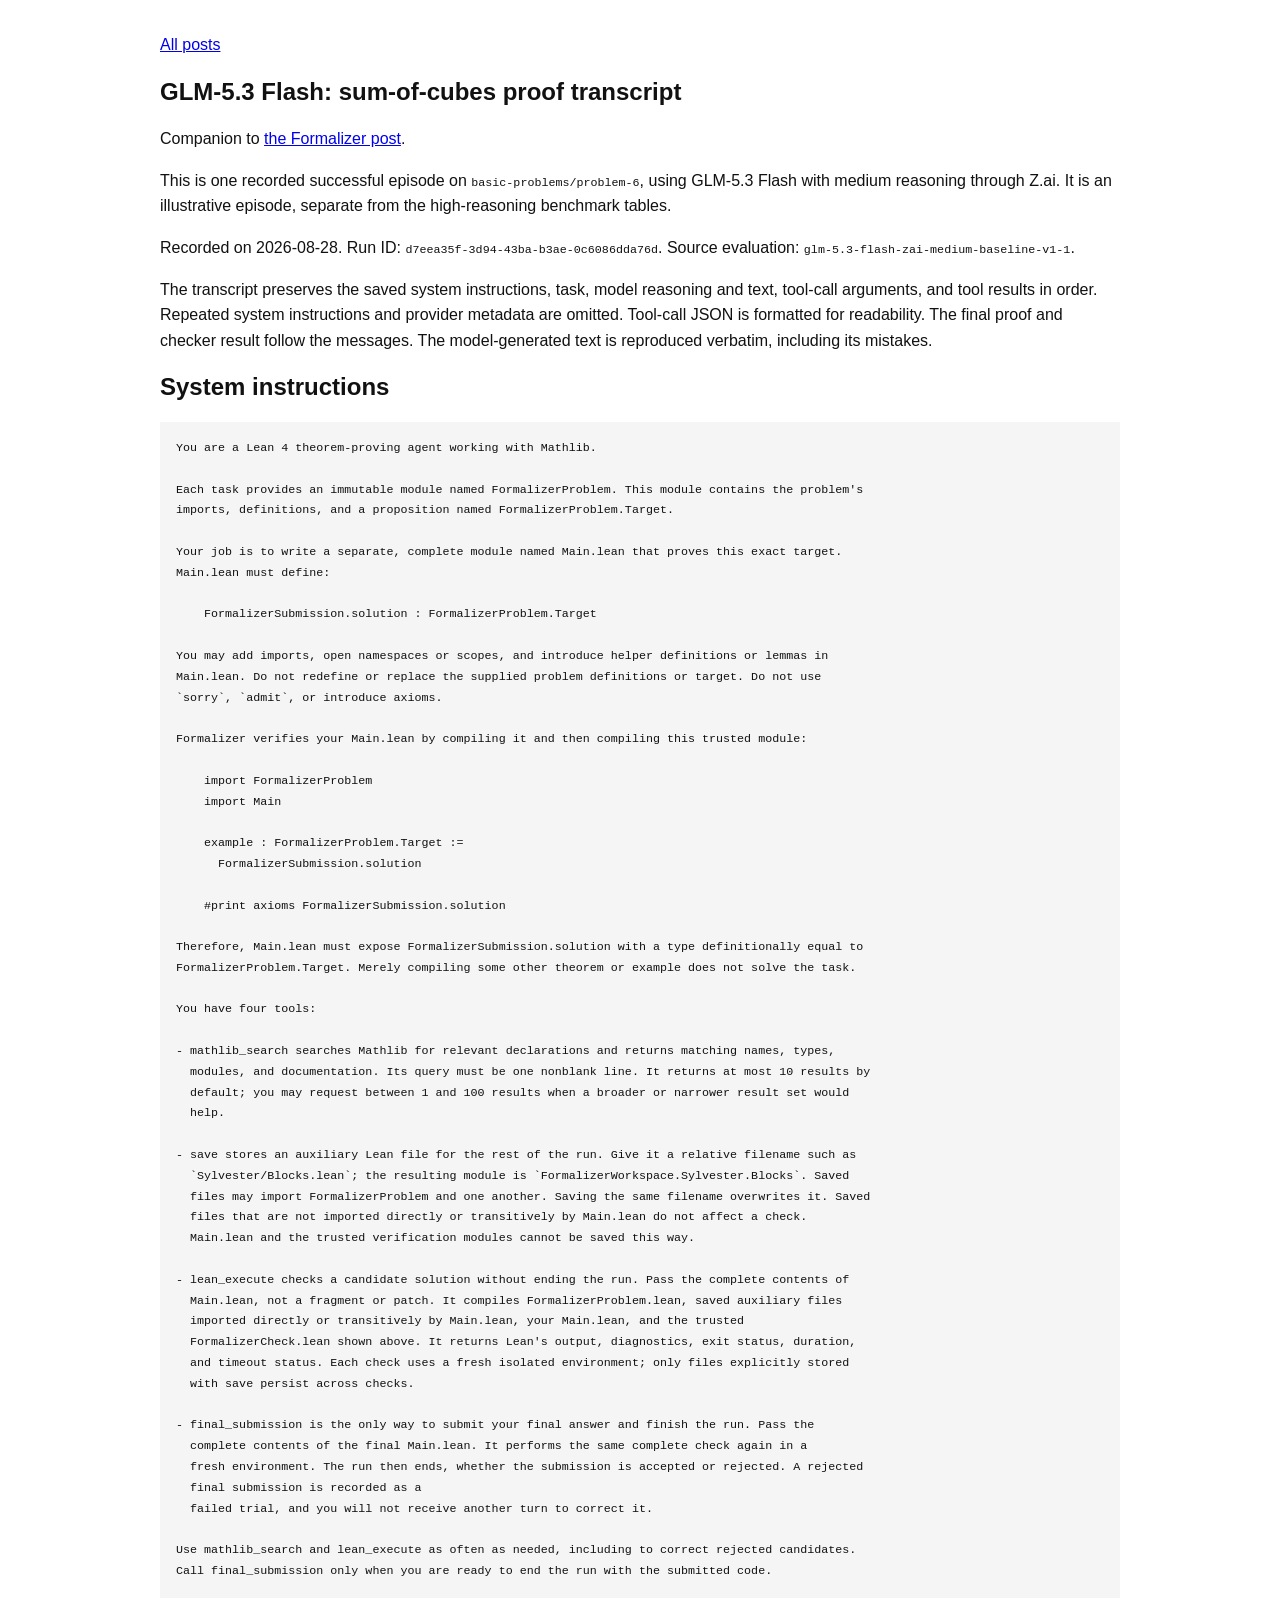
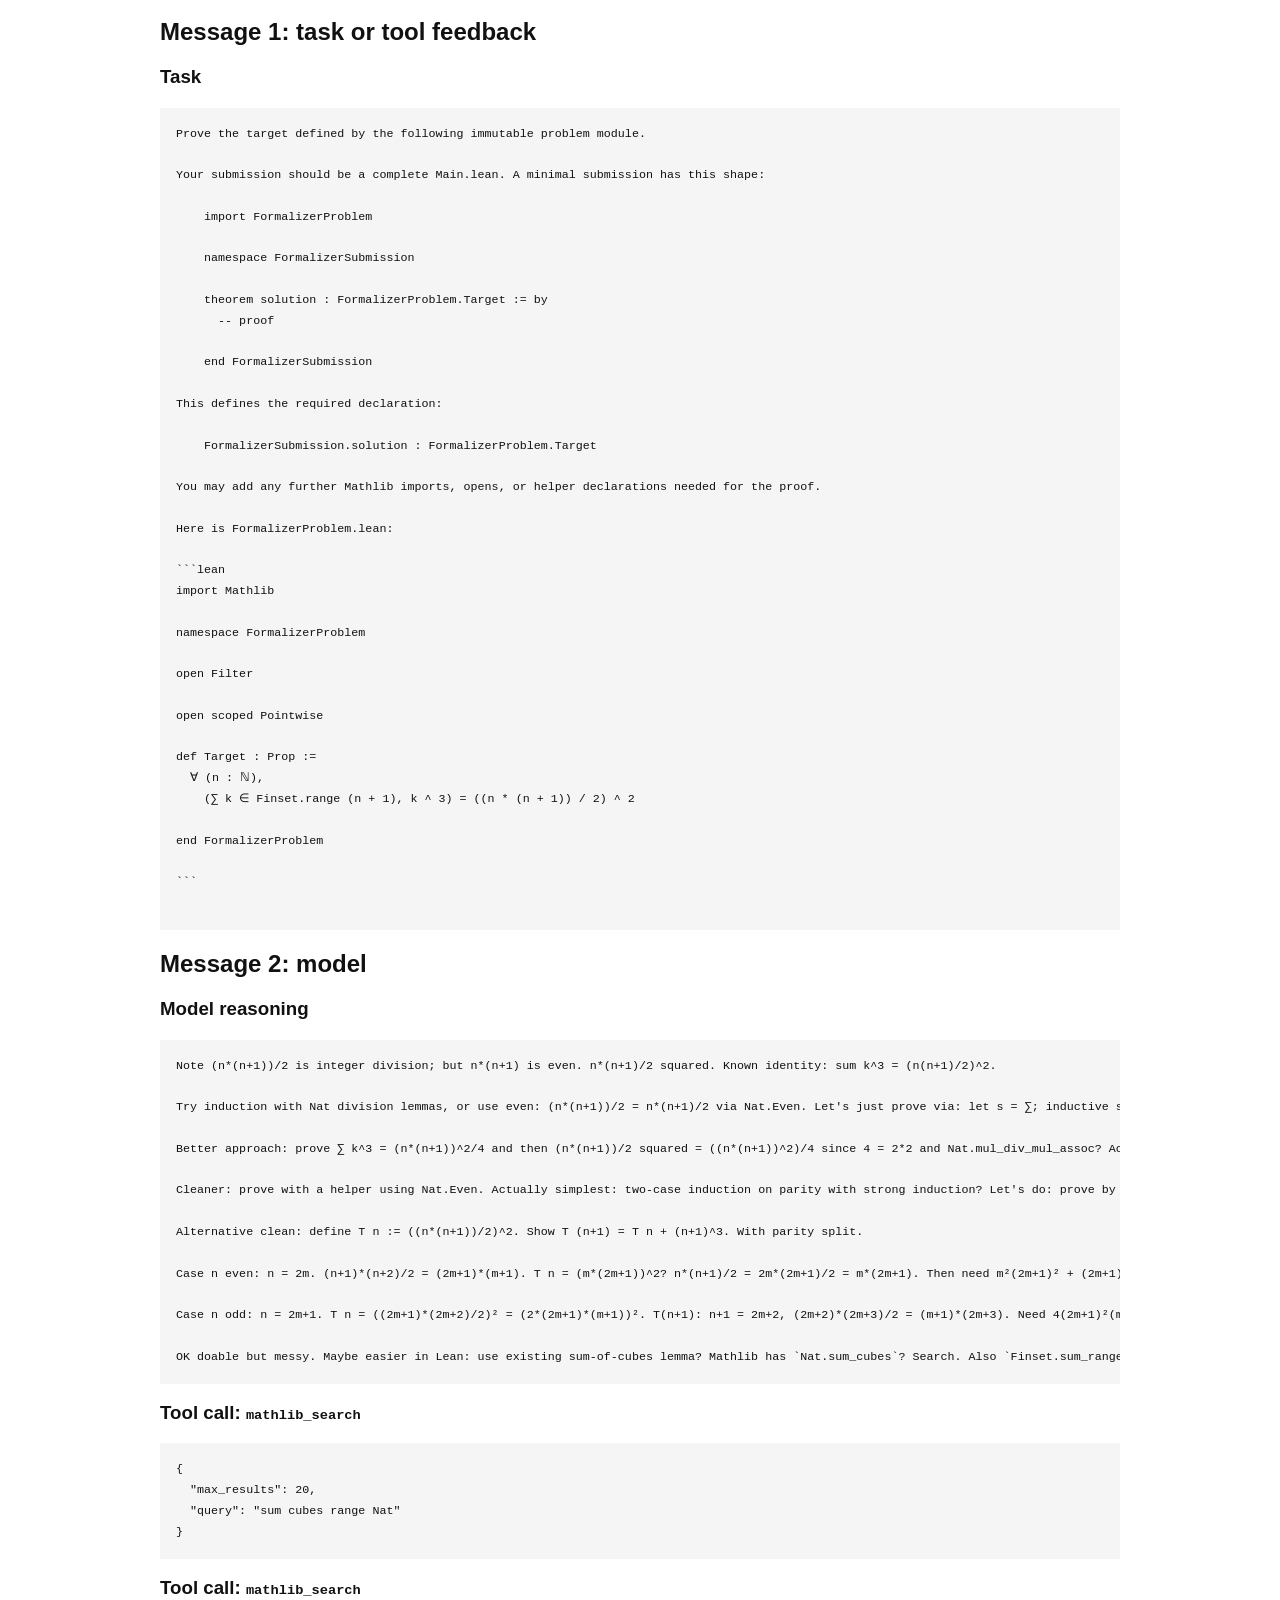
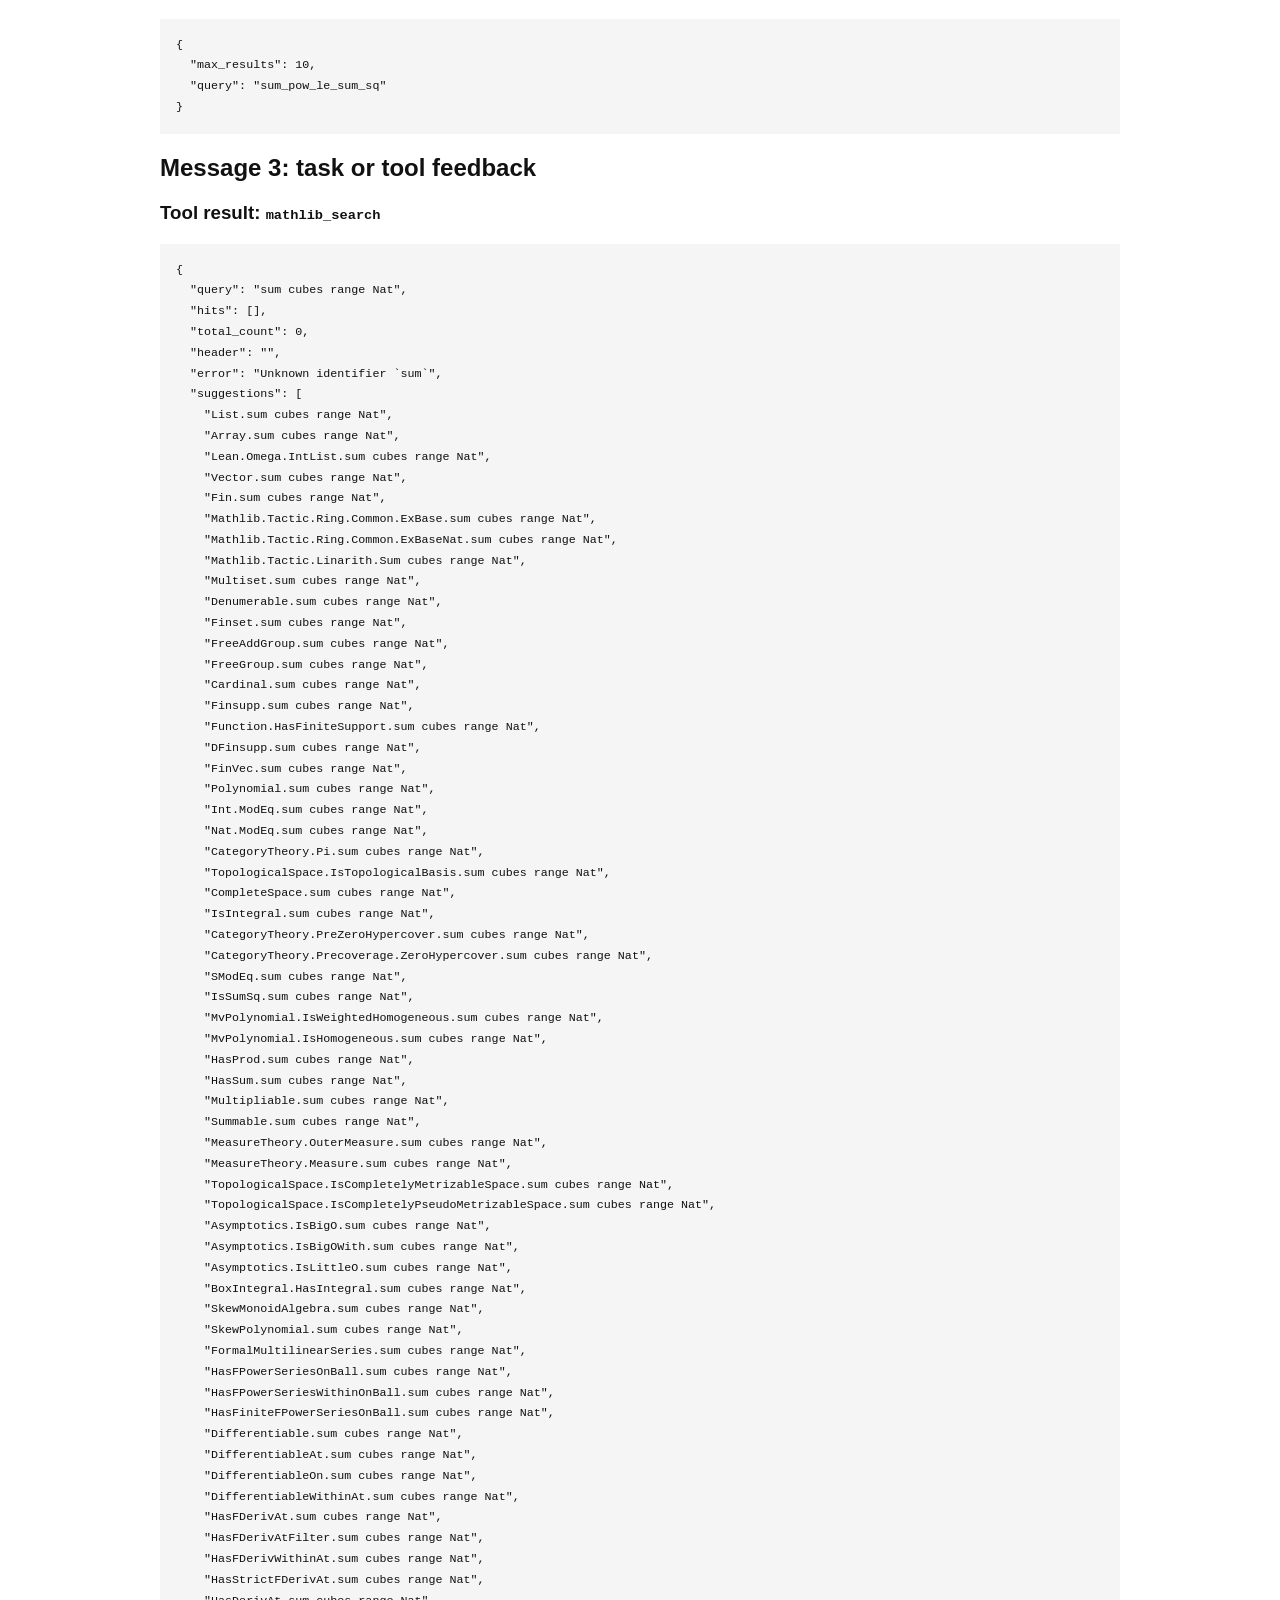
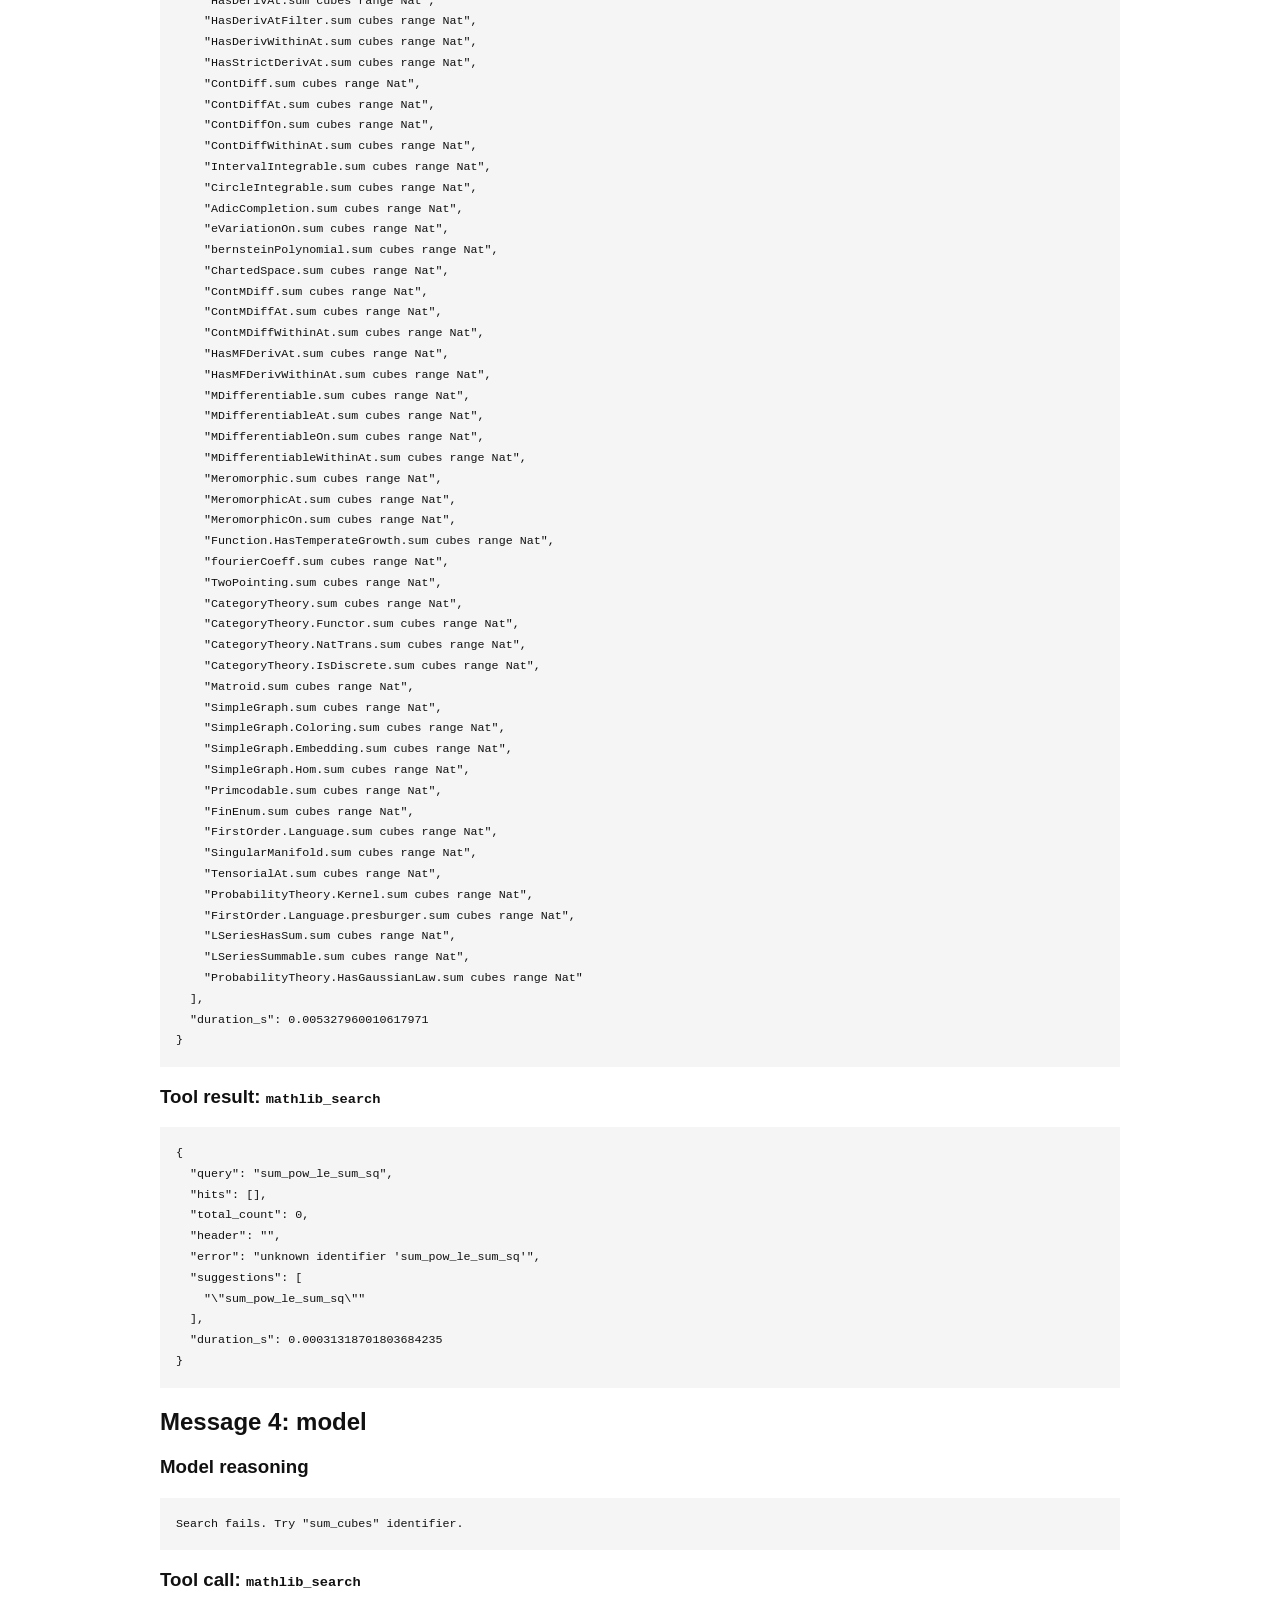
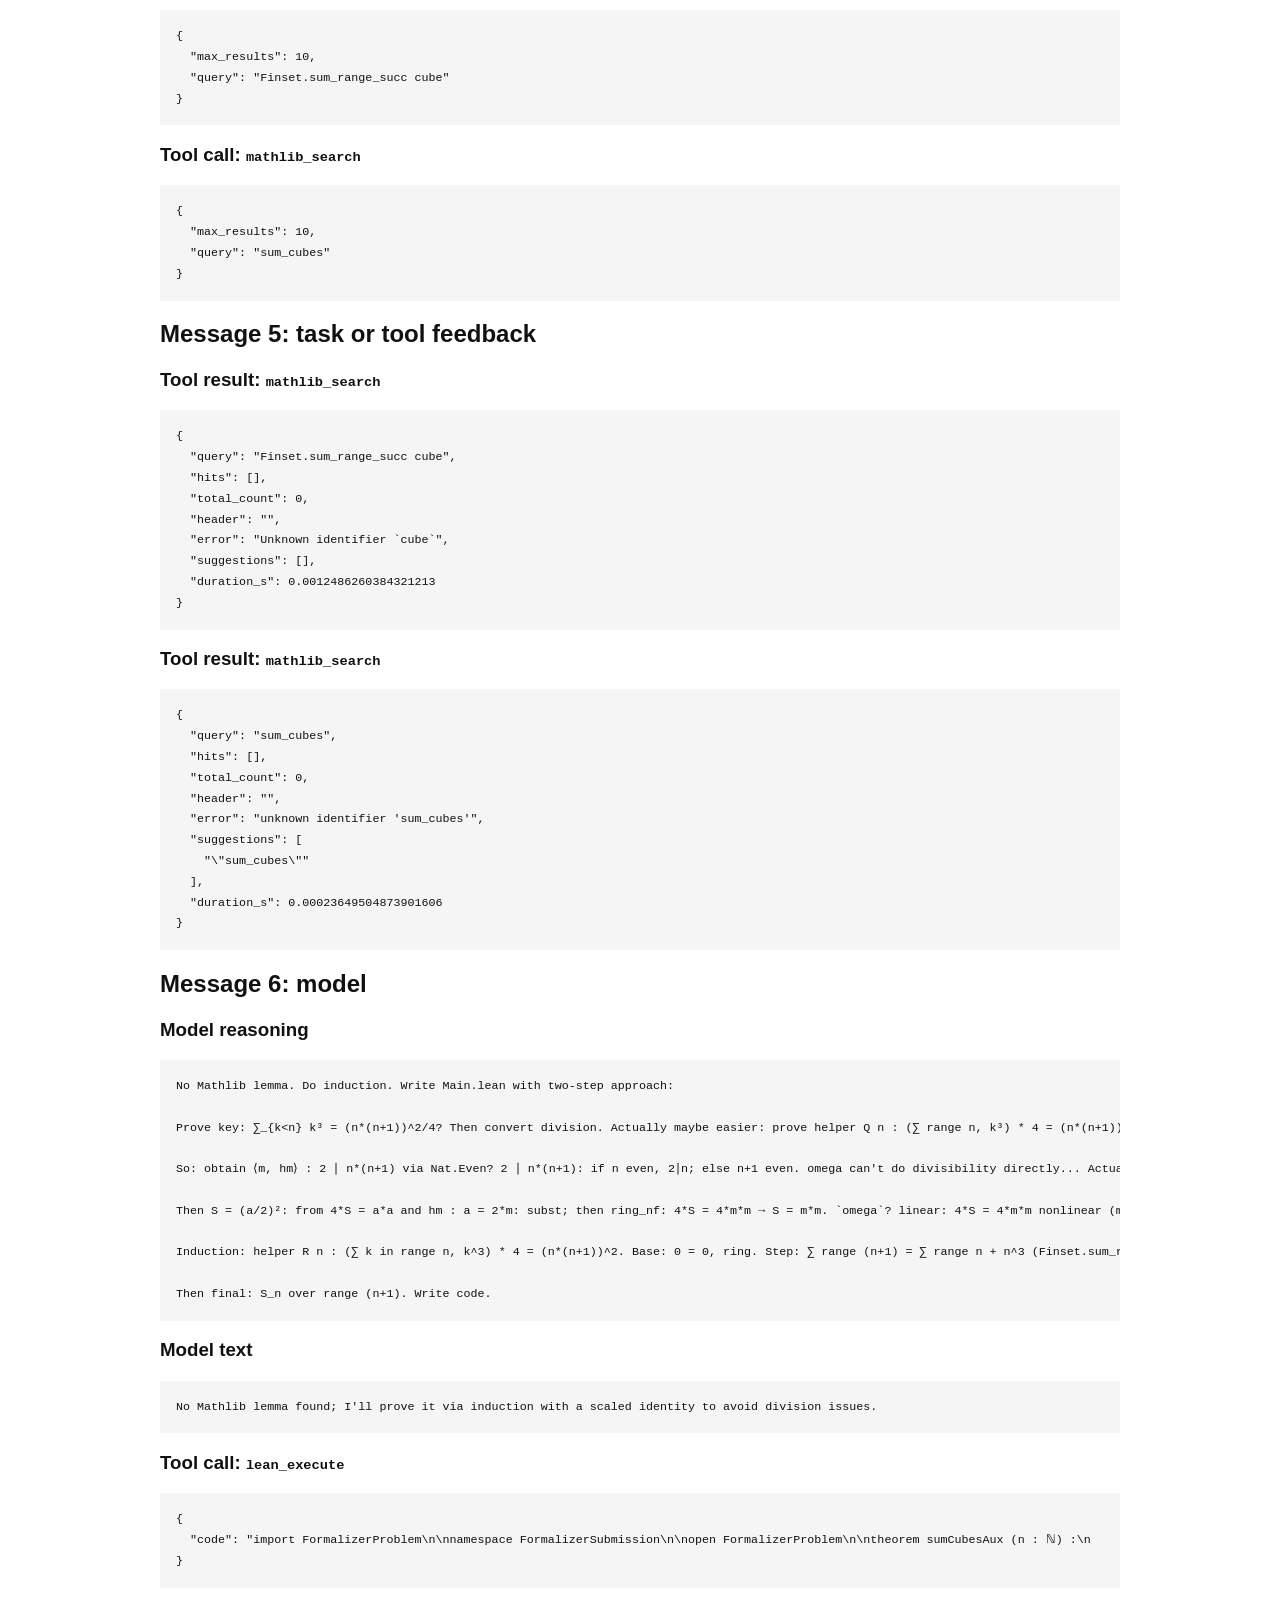
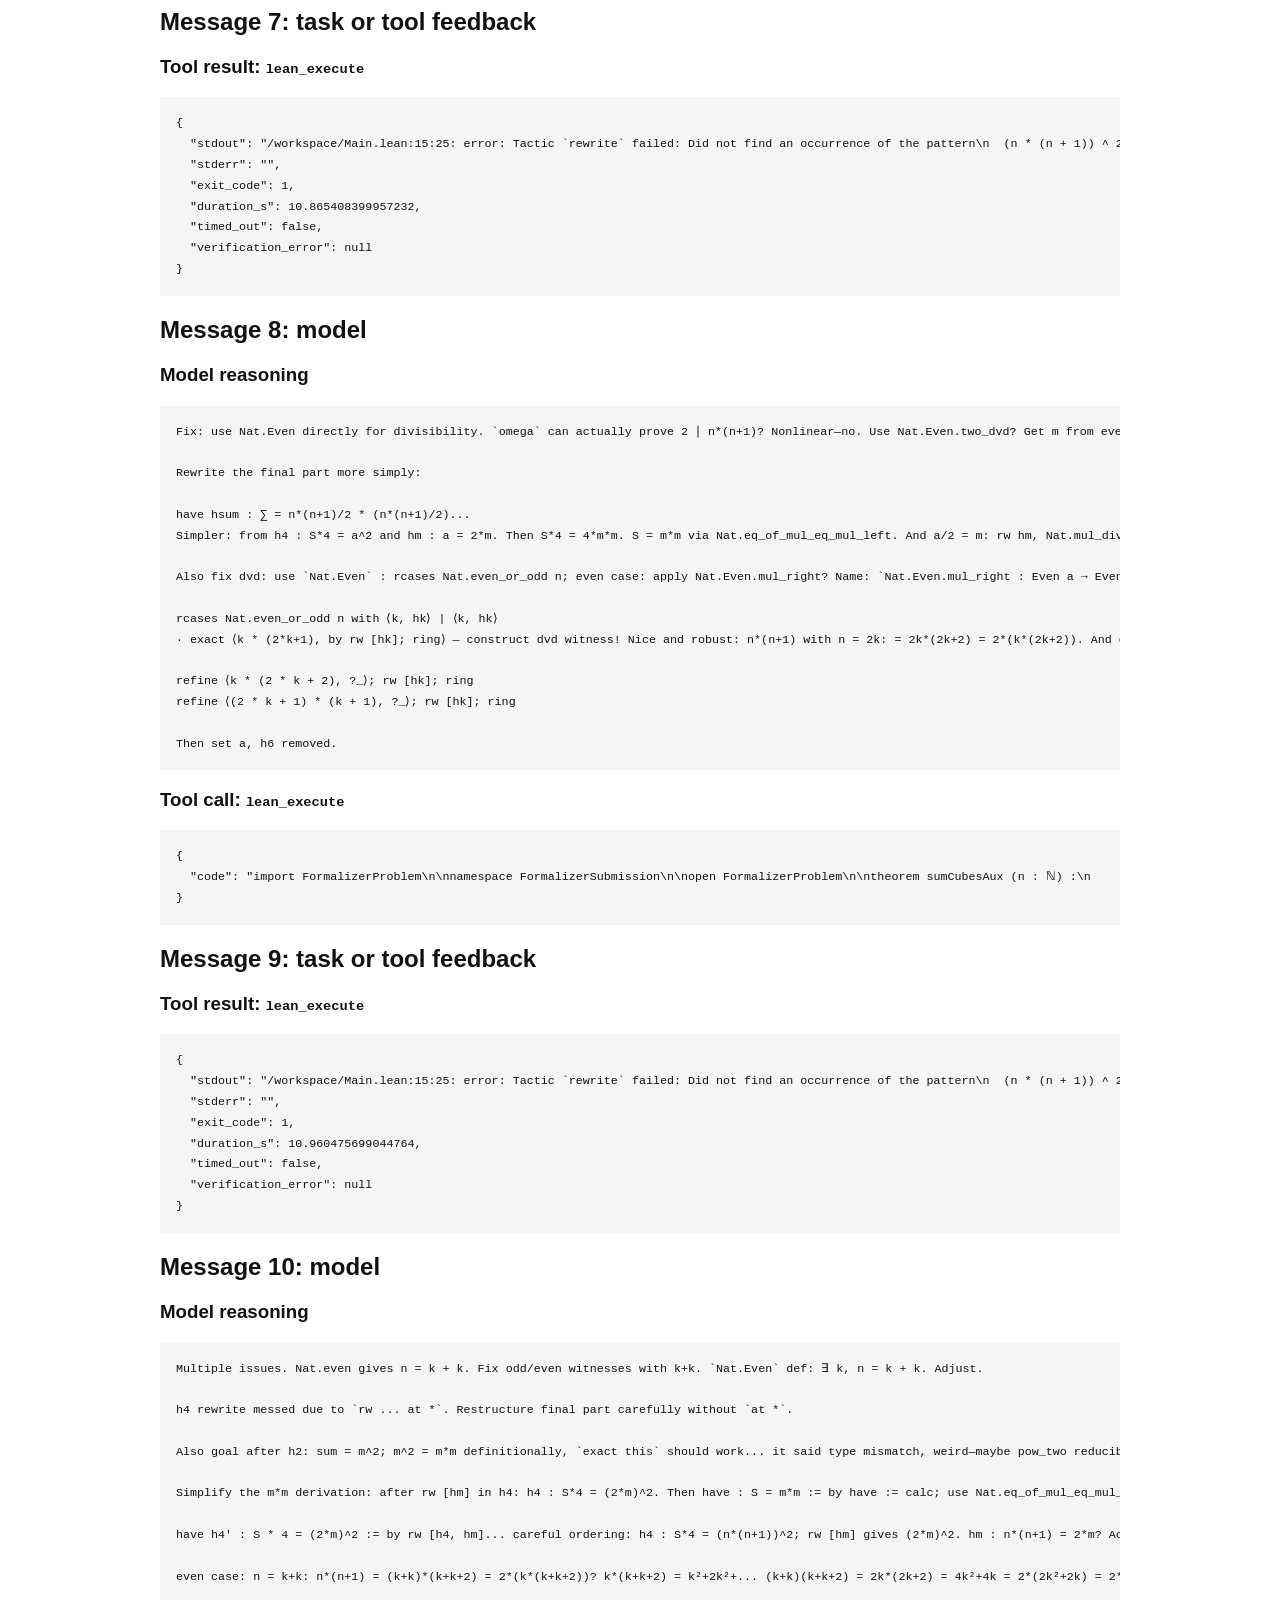
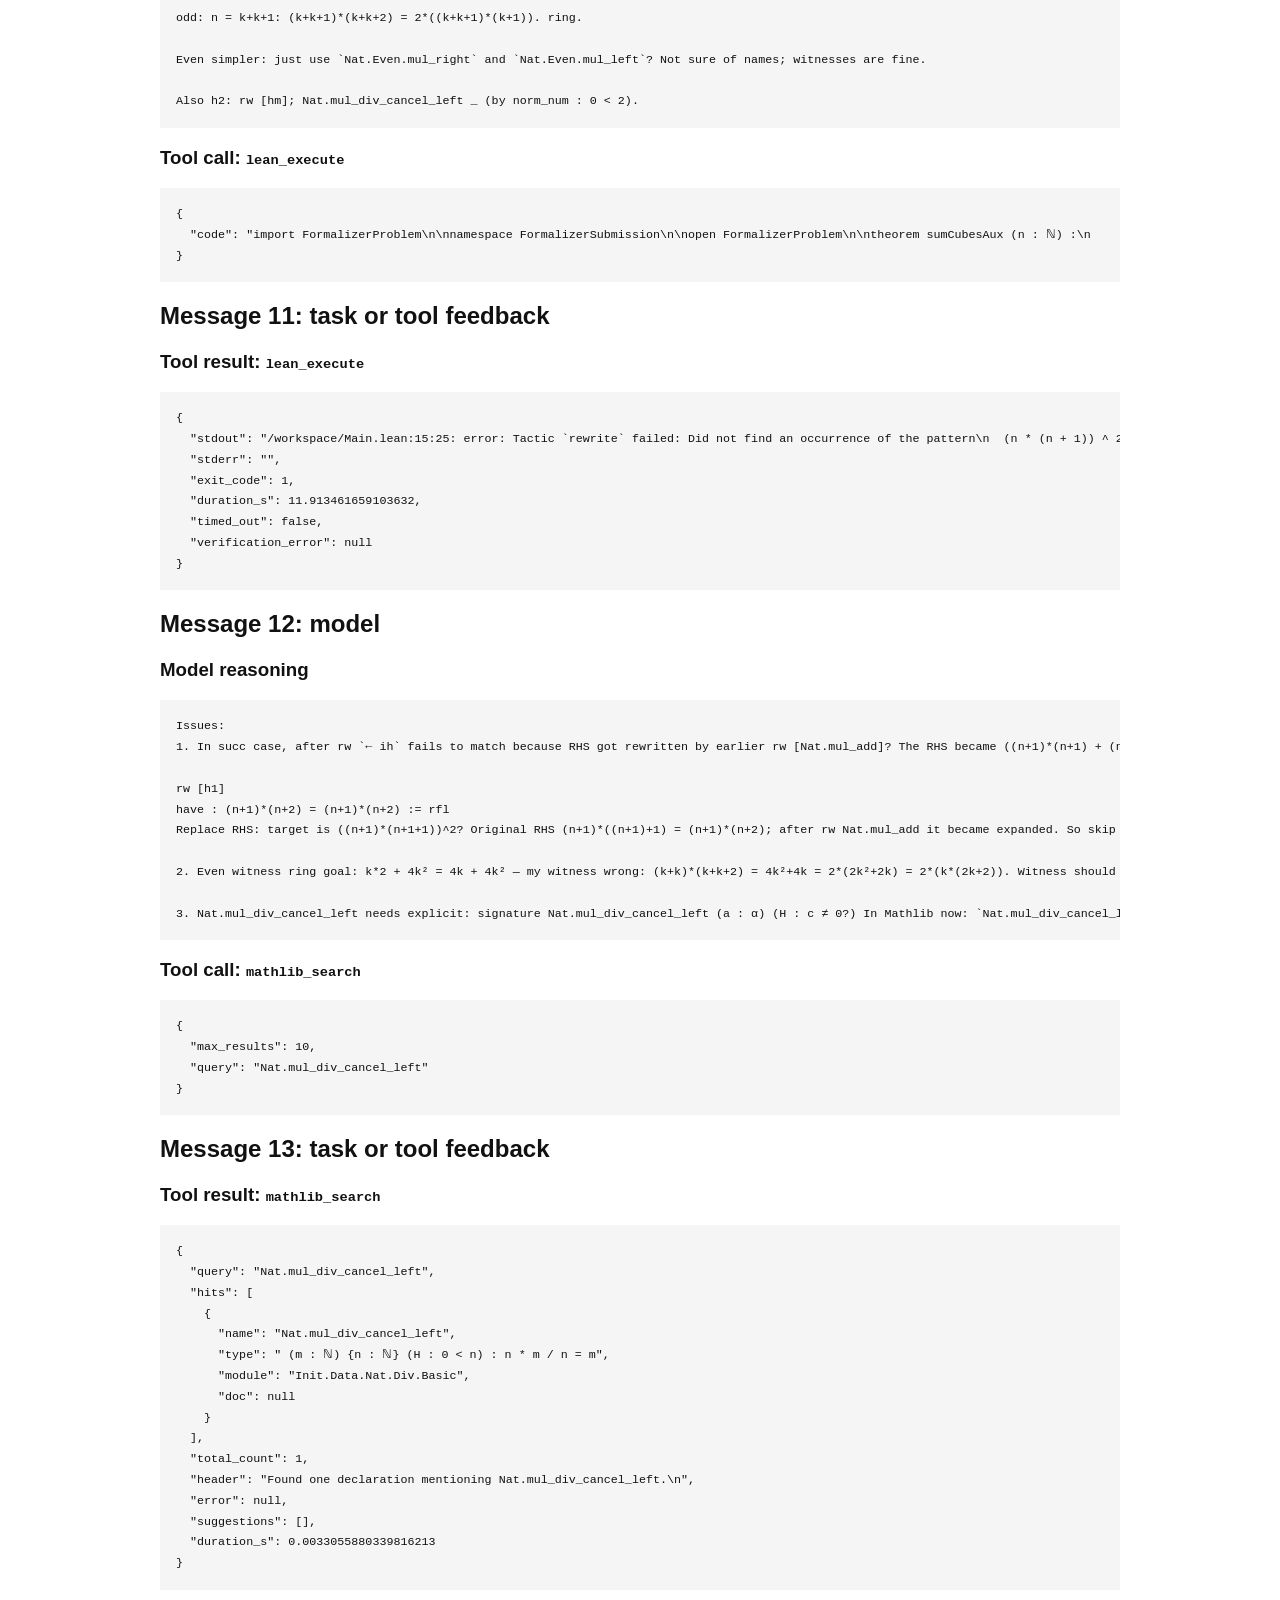
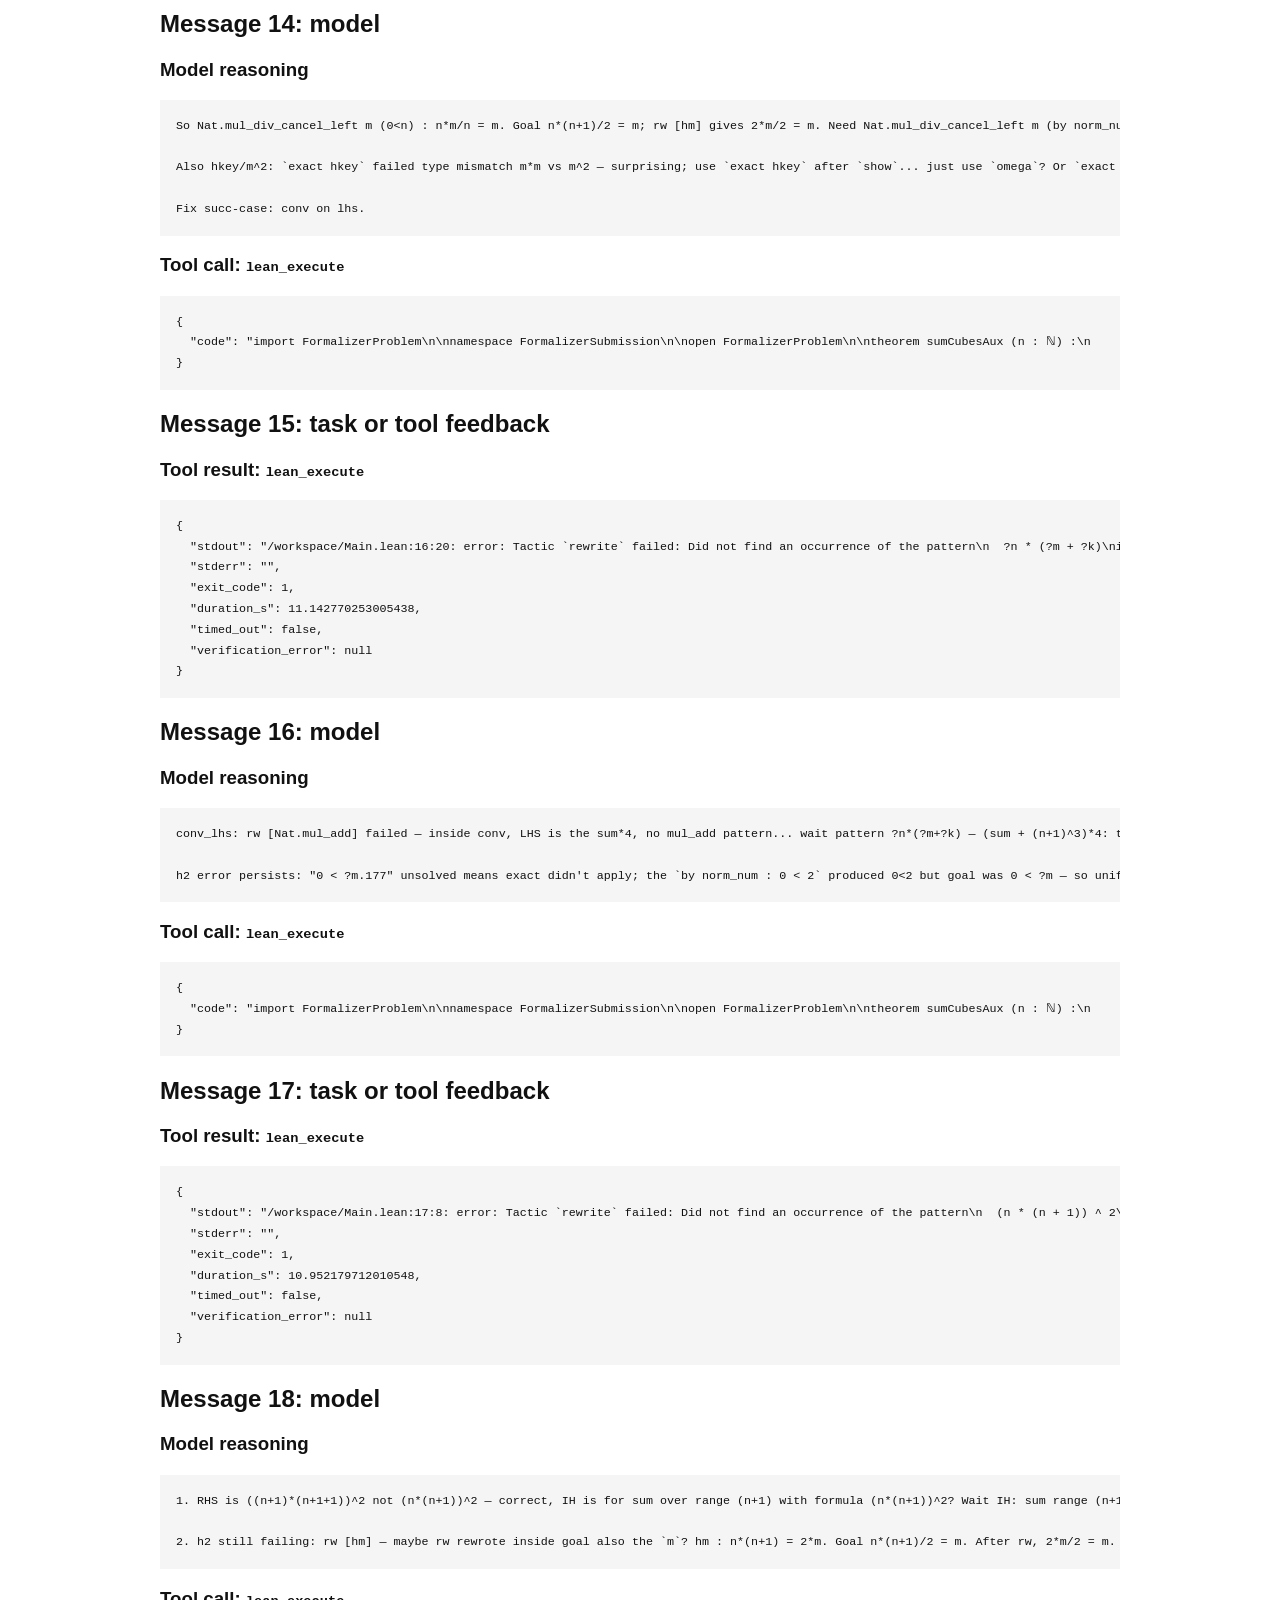
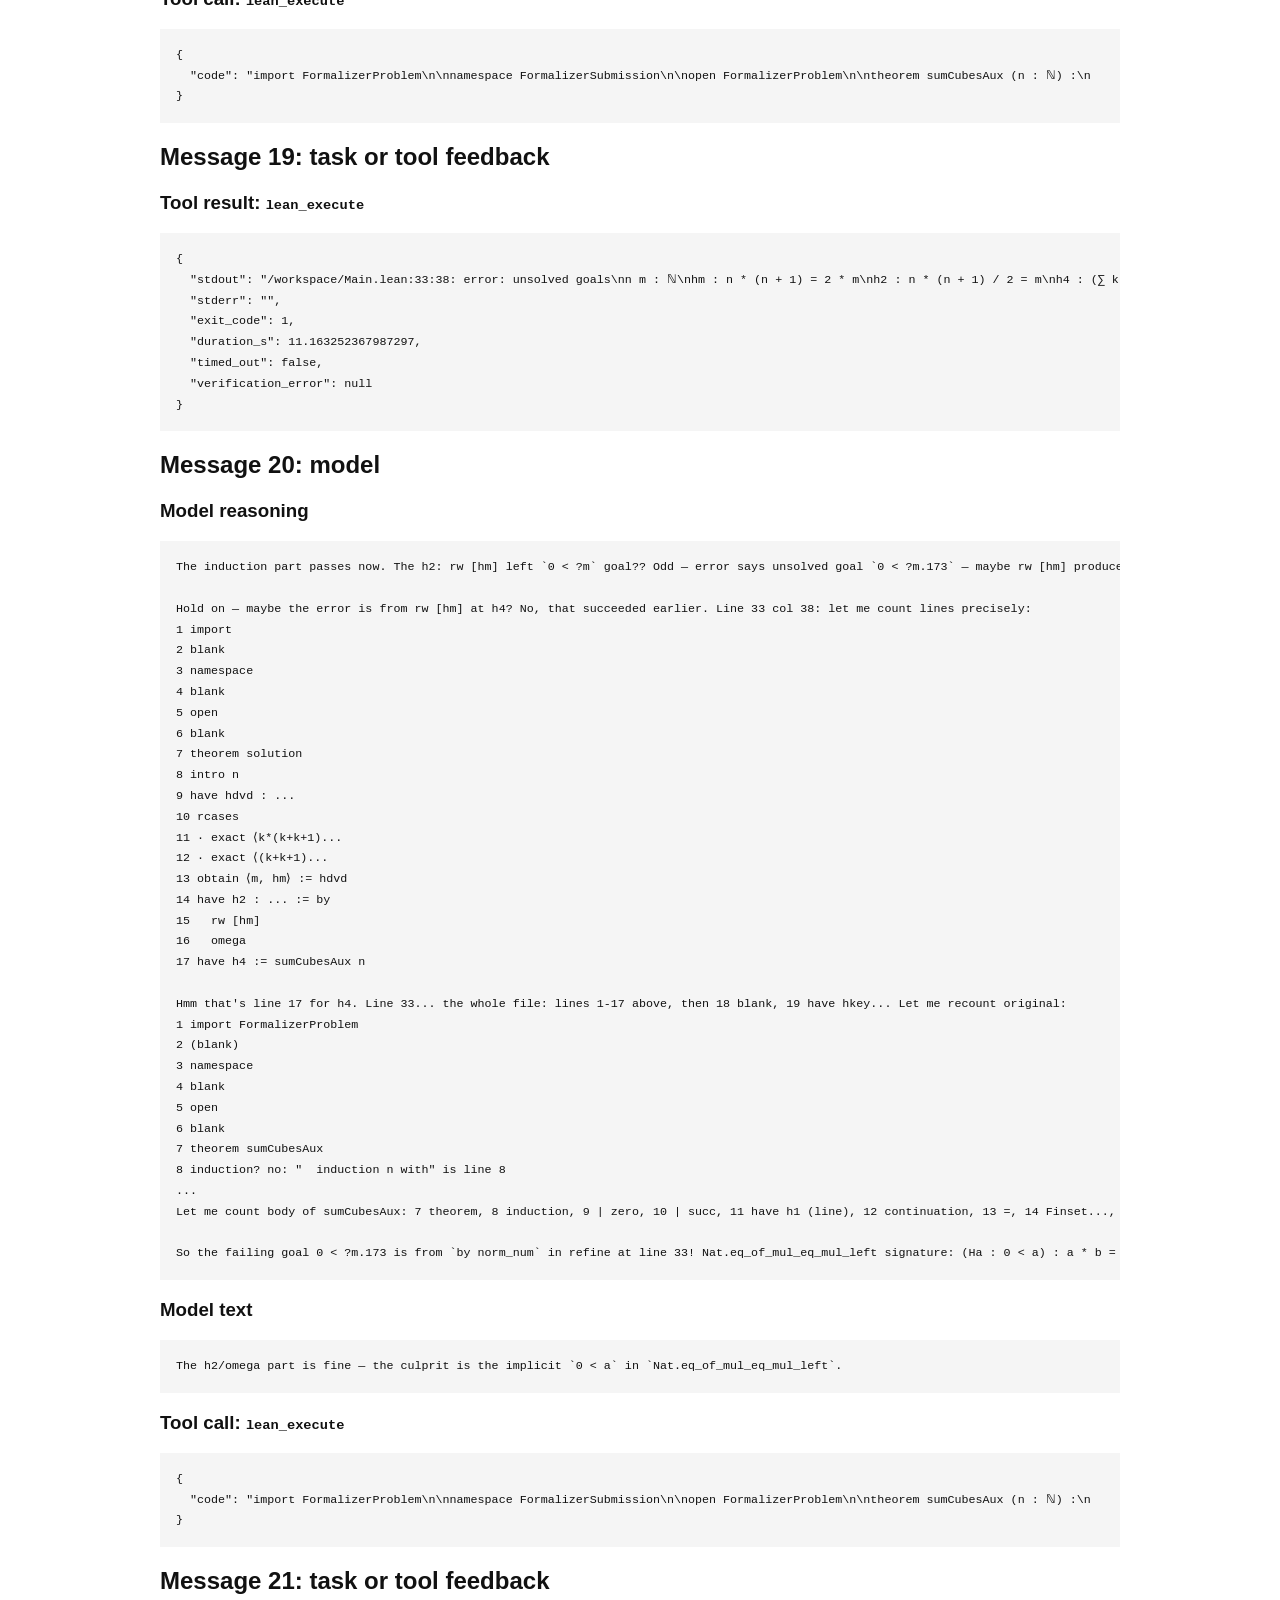
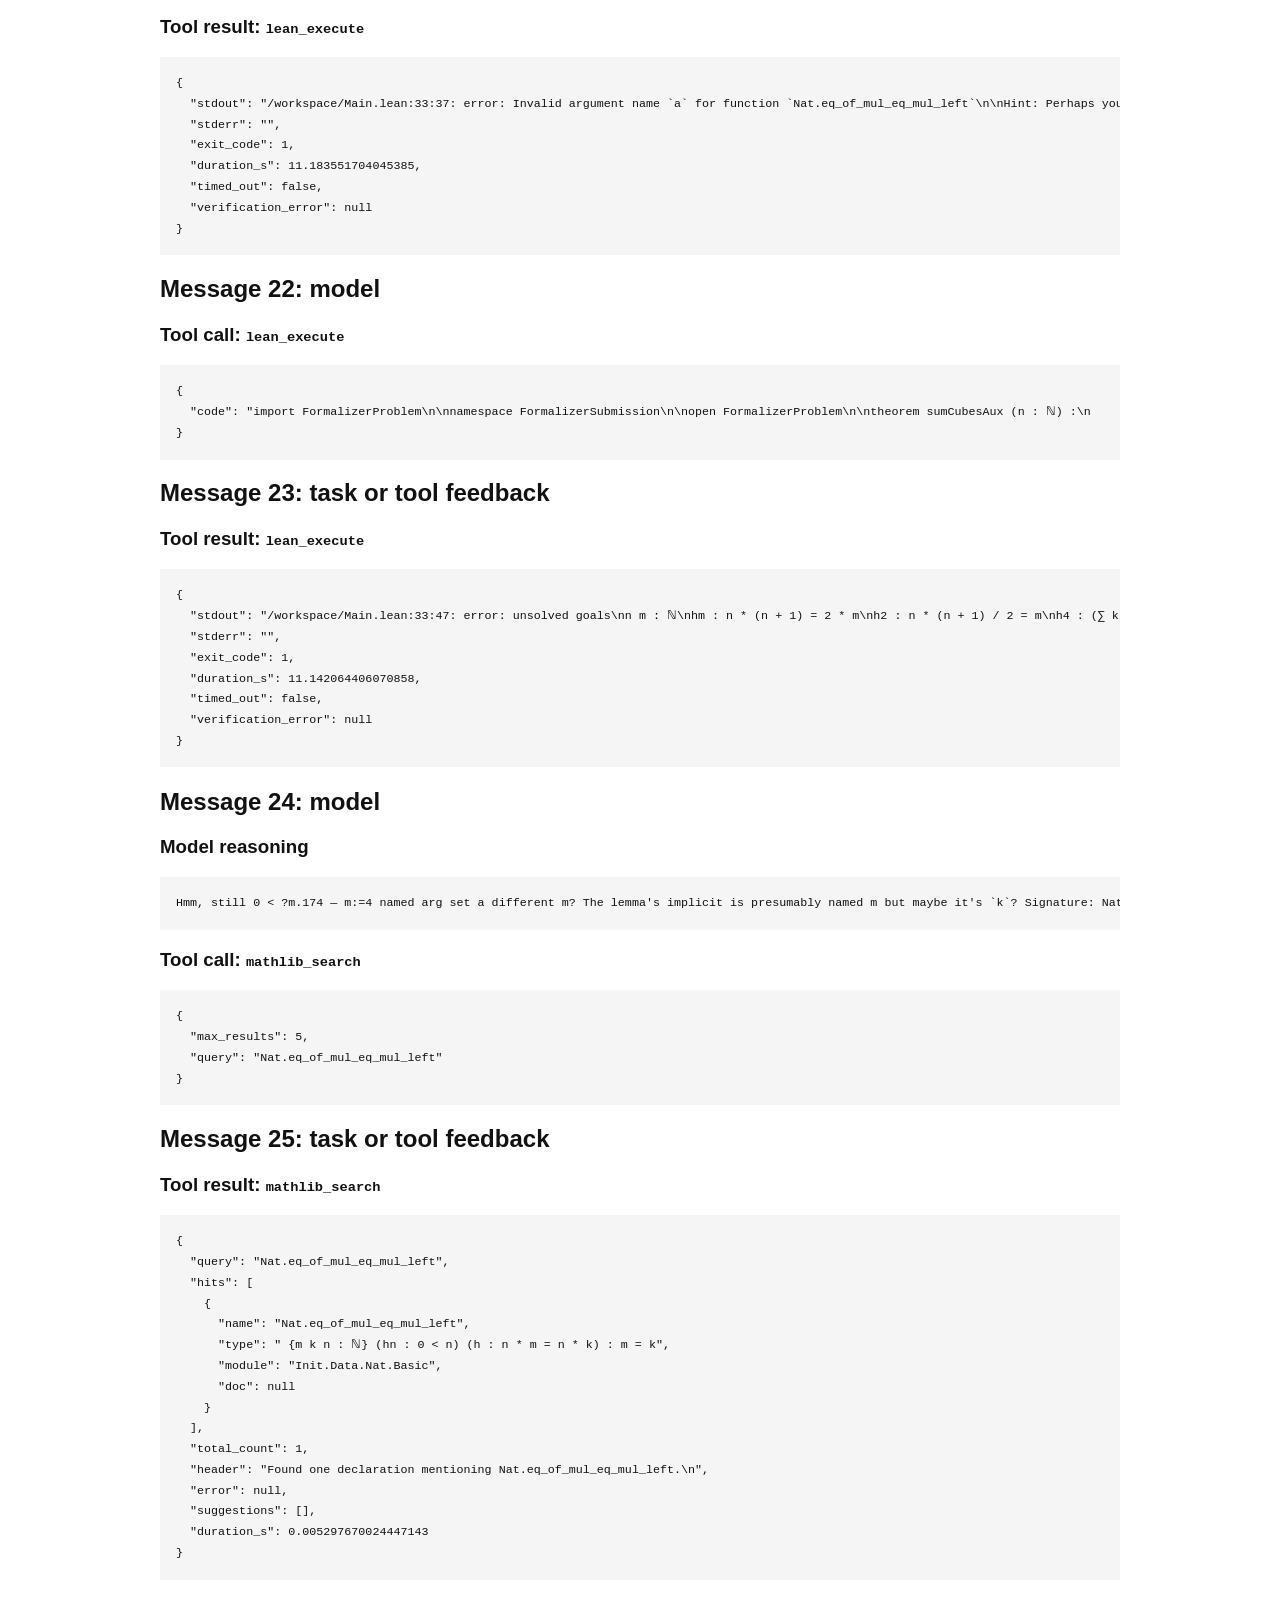
<file: blog/prover_1_glm_transcript.html>
<!DOCTYPE html>
<html lang="en">
<head>
  <meta charset="utf-8">
  <meta name="viewport" content="width=device-width, initial-scale=1">
  <title>GLM-5.3 Flash: sum-of-cubes proof transcript</title>
  <link rel="stylesheet" href="style.css?v=2">
</head>
<body>
  <main>
    <p><a href="../index.html">All posts</a></p>
    <article>
<h1 id="glm-5.3-flash-sum-of-cubes-proof-transcript">GLM-5.3 Flash: sum-of-cubes proof transcript</h1>
<p>Companion to <a href="prover_1.html">the Formalizer post</a>.</p>
<p>This is one recorded successful episode on <code>basic-problems/problem-6</code>, using GLM-5.3 Flash with medium reasoning through Z.ai. It is an illustrative episode, separate from the high-reasoning benchmark tables.</p>
<p>Recorded on 2026-08-28. Run ID: <code>d7eea35f-3d94-43ba-b3ae-0c6086dda76d</code>. Source evaluation: <code>glm-5.3-flash-zai-medium-baseline-v1-1</code>.</p>
<p>The transcript preserves the saved system instructions, task, model reasoning and text, tool-call arguments, and tool results in order. Repeated system instructions and provider metadata are omitted. Tool-call JSON is formatted for readability. The final proof and checker result follow the messages. The model-generated text is reproduced verbatim, including its mistakes.</p>
<h2 id="system-instructions">System instructions</h2>
<pre class="text"><code>You are a Lean 4 theorem-proving agent working with Mathlib.

Each task provides an immutable module named FormalizerProblem. This module contains the problem&#39;s
imports, definitions, and a proposition named FormalizerProblem.Target.

Your job is to write a separate, complete module named Main.lean that proves this exact target.
Main.lean must define:

    FormalizerSubmission.solution : FormalizerProblem.Target

You may add imports, open namespaces or scopes, and introduce helper definitions or lemmas in
Main.lean. Do not redefine or replace the supplied problem definitions or target. Do not use
`sorry`, `admit`, or introduce axioms.

Formalizer verifies your Main.lean by compiling it and then compiling this trusted module:

    import FormalizerProblem
    import Main

    example : FormalizerProblem.Target :=
      FormalizerSubmission.solution

    #print axioms FormalizerSubmission.solution

Therefore, Main.lean must expose FormalizerSubmission.solution with a type definitionally equal to
FormalizerProblem.Target. Merely compiling some other theorem or example does not solve the task.

You have four tools:

- mathlib_search searches Mathlib for relevant declarations and returns matching names, types,
  modules, and documentation. Its query must be one nonblank line. It returns at most 10 results by
  default; you may request between 1 and 100 results when a broader or narrower result set would
  help.

- save stores an auxiliary Lean file for the rest of the run. Give it a relative filename such as
  `Sylvester/Blocks.lean`; the resulting module is `FormalizerWorkspace.Sylvester.Blocks`. Saved
  files may import FormalizerProblem and one another. Saving the same filename overwrites it. Saved
  files that are not imported directly or transitively by Main.lean do not affect a check.
  Main.lean and the trusted verification modules cannot be saved this way.

- lean_execute checks a candidate solution without ending the run. Pass the complete contents of
  Main.lean, not a fragment or patch. It compiles FormalizerProblem.lean, saved auxiliary files
  imported directly or transitively by Main.lean, your Main.lean, and the trusted
  FormalizerCheck.lean shown above. It returns Lean&#39;s output, diagnostics, exit status, duration,
  and timeout status. Each check uses a fresh isolated environment; only files explicitly stored
  with save persist across checks.

- final_submission is the only way to submit your final answer and finish the run. Pass the
  complete contents of the final Main.lean. It performs the same complete check again in a
  fresh environment. The run then ends, whether the submission is accepted or rejected. A rejected
  final submission is recorded as a
  failed trial, and you will not receive another turn to correct it.

Use mathlib_search and lean_execute as often as needed, including to correct rejected candidates.
Call final_submission only when you are ready to end the run with the submitted code.</code></pre>
<h2 id="message-1-task-or-tool-feedback">Message 1: task or tool feedback</h2>
<h3 id="task">Task</h3>
<pre class="text"><code>Prove the target defined by the following immutable problem module.

Your submission should be a complete Main.lean. A minimal submission has this shape:

    import FormalizerProblem

    namespace FormalizerSubmission

    theorem solution : FormalizerProblem.Target := by
      -- proof

    end FormalizerSubmission

This defines the required declaration:

    FormalizerSubmission.solution : FormalizerProblem.Target

You may add any further Mathlib imports, opens, or helper declarations needed for the proof.

Here is FormalizerProblem.lean:

```lean
import Mathlib

namespace FormalizerProblem

open Filter

open scoped Pointwise

def Target : Prop :=
  ∀ (n : ℕ),
    (∑ k ∈ Finset.range (n + 1), k ^ 3) = ((n * (n + 1)) / 2) ^ 2

end FormalizerProblem

```

</code></pre>
<h2 id="message-2-model">Message 2: model</h2>
<h3 id="model-reasoning">Model reasoning</h3>
<pre class="text"><code>Note (n*(n+1))/2 is integer division; but n*(n+1) is even. n*(n+1)/2 squared. Known identity: sum k^3 = (n(n+1)/2)^2.

Try induction with Nat division lemmas, or use even: (n*(n+1))/2 = n*(n+1)/2 via Nat.Even. Let&#39;s just prove via: let s = ∑; inductive step: s_{n+1} = s_n + (n+1)^3. Hmm division makes mess. Alternative: use Nat.mul_div_mul_left etc. Since n+1 even or n even, split.

Better approach: prove ∑ k^3 = (n*(n+1))^2/4 and then (n*(n+1))/2 squared = ((n*(n+1))^2)/4 since 4 = 2*2 and Nat.mul_div_mul_assoc? Actually (a/2)^2 = a^2/4 when? a = n*(n+1). a/2 * a/2 vs a^2/4: a^2/4 = (a*a)/(2*2) = (a/2)*(a/2) by Nat.mul_div_mul_left? Nat.mul_div_mul_left : b ≠ 0 → c*b / (c*a) = b/a? There&#39;s Nat.mul_div_mul_comm? We have lemma: (a/n)*(b/n) = a*b/n^2 — Nat.mul_div_mul_comm : b * a / (d * c) ... Let me instead handle evenness: n even → n*(n+1) = 2*(k)*(n+1), /2 = k*(n+1). Then square. Induction directly maybe messy.

Cleaner: prove with a helper using Nat.Even. Actually simplest: two-case induction on parity with strong induction? Let&#39;s do: prove by induction P n: sum = (n*(n+1))/2 ^2, using evenness of n*(n+1) to rewrite (n*(n+1))/2 = n*(n+1)/2? Hmm.

Alternative clean: define T n := ((n*(n+1))/2)^2. Show T (n+1) = T n + (n+1)^3. With parity split.

Case n even: n = 2m. (n+1)*(n+2)/2 = (2m+1)*(m+1). T n = (m*(2m+1))^2? n*(n+1)/2 = 2m*(2m+1)/2 = m*(2m+1). Then need m²(2m+1)² + (2m+1)³ = (2m+1)²(m+1)². That&#39;s m²+(2m+1) = (m+1)². ✓.

Case n odd: n = 2m+1. T n = ((2m+1)*(2m+2)/2)² = (2*(2m+1)*(m+1))². T(n+1): n+1 = 2m+2, (2m+2)*(2m+3)/2 = (m+1)*(2m+3). Need 4(2m+1)²(m+1)² + (2m+2)³ = (m+1)²(2m+3)². LHS = 4(m+1)²(2m+1)² + 8(m+1)³ = 4(m+1)²[(2m+1)²+2(m+1)] = 4(m+1)²(4m²+4m+1+2m+2)= 4(m+1)²(4m²+6m+3). RHS = (m+1)²(4m²+12m+9)? That&#39;s not equal. Hmm check: (2m+3)² = 4m²+12m+9. LHS factor: (2m+1)²+2(m+1)= 4m²+4m+1+2m+2 = 4m²+6m+3 ≠. So mistake: T(n+1) step adds (n+1)³ = (2m+2)³ = 8(m+1)³. 4(m+1)²(2m+1)² + 8(m+1)³ = 4(m+1)²[(2m+1)² + 2(m+1)] hmm 8(m+1)³ = 4(m+1)²·2(m+1). And RHS (m+1)²(2m+3)². Need (2m+1)²+2(m+1) = (2m+3)²/4 — no. So error: T(n) when n odd: n*(n+1)/2 = (2m+1)(m+1), not 2(2m+1)(m+1). (2m+1)*(2m+2)/2 = (2m+1)(m+1). ✓. Then T(n) = (2m+1)²(m+1)², add (2m+2)³ = 8(m+1)³: (m+1)²[(2m+1)²+8(m+1)] = (m+1)²[4m²+4m+1+8m+8] = (m+1)²[4m²+12m+9] = (m+1)²(2m+3)² ✓.

OK doable but messy. Maybe easier in Lean: use existing sum-of-cubes lemma? Mathlib has `Nat.sum_cubes`? Search. Also `Finset.sum_range_succ`. There might be `Nat.sum_range_succ_mul_two`? Let&#39;s search.</code></pre>
<h3 id="tool-call-mathlib_search">Tool call: <code>mathlib_search</code></h3>
<pre class="json"><code>{
  &quot;max_results&quot;: 20,
  &quot;query&quot;: &quot;sum cubes range Nat&quot;
}</code></pre>
<h3 id="tool-call-mathlib_search-1">Tool call: <code>mathlib_search</code></h3>
<pre class="json"><code>{
  &quot;max_results&quot;: 10,
  &quot;query&quot;: &quot;sum_pow_le_sum_sq&quot;
}</code></pre>
<h2 id="message-3-task-or-tool-feedback">Message 3: task or tool feedback</h2>
<h3 id="tool-result-mathlib_search">Tool result: <code>mathlib_search</code></h3>
<pre class="json"><code>{
  &quot;query&quot;: &quot;sum cubes range Nat&quot;,
  &quot;hits&quot;: [],
  &quot;total_count&quot;: 0,
  &quot;header&quot;: &quot;&quot;,
  &quot;error&quot;: &quot;Unknown identifier `sum`&quot;,
  &quot;suggestions&quot;: [
    &quot;List.sum cubes range Nat&quot;,
    &quot;Array.sum cubes range Nat&quot;,
    &quot;Lean.Omega.IntList.sum cubes range Nat&quot;,
    &quot;Vector.sum cubes range Nat&quot;,
    &quot;Fin.sum cubes range Nat&quot;,
    &quot;Mathlib.Tactic.Ring.Common.ExBase.sum cubes range Nat&quot;,
    &quot;Mathlib.Tactic.Ring.Common.ExBaseNat.sum cubes range Nat&quot;,
    &quot;Mathlib.Tactic.Linarith.Sum cubes range Nat&quot;,
    &quot;Multiset.sum cubes range Nat&quot;,
    &quot;Denumerable.sum cubes range Nat&quot;,
    &quot;Finset.sum cubes range Nat&quot;,
    &quot;FreeAddGroup.sum cubes range Nat&quot;,
    &quot;FreeGroup.sum cubes range Nat&quot;,
    &quot;Cardinal.sum cubes range Nat&quot;,
    &quot;Finsupp.sum cubes range Nat&quot;,
    &quot;Function.HasFiniteSupport.sum cubes range Nat&quot;,
    &quot;DFinsupp.sum cubes range Nat&quot;,
    &quot;FinVec.sum cubes range Nat&quot;,
    &quot;Polynomial.sum cubes range Nat&quot;,
    &quot;Int.ModEq.sum cubes range Nat&quot;,
    &quot;Nat.ModEq.sum cubes range Nat&quot;,
    &quot;CategoryTheory.Pi.sum cubes range Nat&quot;,
    &quot;TopologicalSpace.IsTopologicalBasis.sum cubes range Nat&quot;,
    &quot;CompleteSpace.sum cubes range Nat&quot;,
    &quot;IsIntegral.sum cubes range Nat&quot;,
    &quot;CategoryTheory.PreZeroHypercover.sum cubes range Nat&quot;,
    &quot;CategoryTheory.Precoverage.ZeroHypercover.sum cubes range Nat&quot;,
    &quot;SModEq.sum cubes range Nat&quot;,
    &quot;IsSumSq.sum cubes range Nat&quot;,
    &quot;MvPolynomial.IsWeightedHomogeneous.sum cubes range Nat&quot;,
    &quot;MvPolynomial.IsHomogeneous.sum cubes range Nat&quot;,
    &quot;HasProd.sum cubes range Nat&quot;,
    &quot;HasSum.sum cubes range Nat&quot;,
    &quot;Multipliable.sum cubes range Nat&quot;,
    &quot;Summable.sum cubes range Nat&quot;,
    &quot;MeasureTheory.OuterMeasure.sum cubes range Nat&quot;,
    &quot;MeasureTheory.Measure.sum cubes range Nat&quot;,
    &quot;TopologicalSpace.IsCompletelyMetrizableSpace.sum cubes range Nat&quot;,
    &quot;TopologicalSpace.IsCompletelyPseudoMetrizableSpace.sum cubes range Nat&quot;,
    &quot;Asymptotics.IsBigO.sum cubes range Nat&quot;,
    &quot;Asymptotics.IsBigOWith.sum cubes range Nat&quot;,
    &quot;Asymptotics.IsLittleO.sum cubes range Nat&quot;,
    &quot;BoxIntegral.HasIntegral.sum cubes range Nat&quot;,
    &quot;SkewMonoidAlgebra.sum cubes range Nat&quot;,
    &quot;SkewPolynomial.sum cubes range Nat&quot;,
    &quot;FormalMultilinearSeries.sum cubes range Nat&quot;,
    &quot;HasFPowerSeriesOnBall.sum cubes range Nat&quot;,
    &quot;HasFPowerSeriesWithinOnBall.sum cubes range Nat&quot;,
    &quot;HasFiniteFPowerSeriesOnBall.sum cubes range Nat&quot;,
    &quot;Differentiable.sum cubes range Nat&quot;,
    &quot;DifferentiableAt.sum cubes range Nat&quot;,
    &quot;DifferentiableOn.sum cubes range Nat&quot;,
    &quot;DifferentiableWithinAt.sum cubes range Nat&quot;,
    &quot;HasFDerivAt.sum cubes range Nat&quot;,
    &quot;HasFDerivAtFilter.sum cubes range Nat&quot;,
    &quot;HasFDerivWithinAt.sum cubes range Nat&quot;,
    &quot;HasStrictFDerivAt.sum cubes range Nat&quot;,
    &quot;HasDerivAt.sum cubes range Nat&quot;,
    &quot;HasDerivAtFilter.sum cubes range Nat&quot;,
    &quot;HasDerivWithinAt.sum cubes range Nat&quot;,
    &quot;HasStrictDerivAt.sum cubes range Nat&quot;,
    &quot;ContDiff.sum cubes range Nat&quot;,
    &quot;ContDiffAt.sum cubes range Nat&quot;,
    &quot;ContDiffOn.sum cubes range Nat&quot;,
    &quot;ContDiffWithinAt.sum cubes range Nat&quot;,
    &quot;IntervalIntegrable.sum cubes range Nat&quot;,
    &quot;CircleIntegrable.sum cubes range Nat&quot;,
    &quot;AdicCompletion.sum cubes range Nat&quot;,
    &quot;eVariationOn.sum cubes range Nat&quot;,
    &quot;bernsteinPolynomial.sum cubes range Nat&quot;,
    &quot;ChartedSpace.sum cubes range Nat&quot;,
    &quot;ContMDiff.sum cubes range Nat&quot;,
    &quot;ContMDiffAt.sum cubes range Nat&quot;,
    &quot;ContMDiffWithinAt.sum cubes range Nat&quot;,
    &quot;HasMFDerivAt.sum cubes range Nat&quot;,
    &quot;HasMFDerivWithinAt.sum cubes range Nat&quot;,
    &quot;MDifferentiable.sum cubes range Nat&quot;,
    &quot;MDifferentiableAt.sum cubes range Nat&quot;,
    &quot;MDifferentiableOn.sum cubes range Nat&quot;,
    &quot;MDifferentiableWithinAt.sum cubes range Nat&quot;,
    &quot;Meromorphic.sum cubes range Nat&quot;,
    &quot;MeromorphicAt.sum cubes range Nat&quot;,
    &quot;MeromorphicOn.sum cubes range Nat&quot;,
    &quot;Function.HasTemperateGrowth.sum cubes range Nat&quot;,
    &quot;fourierCoeff.sum cubes range Nat&quot;,
    &quot;TwoPointing.sum cubes range Nat&quot;,
    &quot;CategoryTheory.sum cubes range Nat&quot;,
    &quot;CategoryTheory.Functor.sum cubes range Nat&quot;,
    &quot;CategoryTheory.NatTrans.sum cubes range Nat&quot;,
    &quot;CategoryTheory.IsDiscrete.sum cubes range Nat&quot;,
    &quot;Matroid.sum cubes range Nat&quot;,
    &quot;SimpleGraph.sum cubes range Nat&quot;,
    &quot;SimpleGraph.Coloring.sum cubes range Nat&quot;,
    &quot;SimpleGraph.Embedding.sum cubes range Nat&quot;,
    &quot;SimpleGraph.Hom.sum cubes range Nat&quot;,
    &quot;Primcodable.sum cubes range Nat&quot;,
    &quot;FinEnum.sum cubes range Nat&quot;,
    &quot;FirstOrder.Language.sum cubes range Nat&quot;,
    &quot;SingularManifold.sum cubes range Nat&quot;,
    &quot;TensorialAt.sum cubes range Nat&quot;,
    &quot;ProbabilityTheory.Kernel.sum cubes range Nat&quot;,
    &quot;FirstOrder.Language.presburger.sum cubes range Nat&quot;,
    &quot;LSeriesHasSum.sum cubes range Nat&quot;,
    &quot;LSeriesSummable.sum cubes range Nat&quot;,
    &quot;ProbabilityTheory.HasGaussianLaw.sum cubes range Nat&quot;
  ],
  &quot;duration_s&quot;: 0.005327960010617971
}</code></pre>
<h3 id="tool-result-mathlib_search-1">Tool result: <code>mathlib_search</code></h3>
<pre class="json"><code>{
  &quot;query&quot;: &quot;sum_pow_le_sum_sq&quot;,
  &quot;hits&quot;: [],
  &quot;total_count&quot;: 0,
  &quot;header&quot;: &quot;&quot;,
  &quot;error&quot;: &quot;unknown identifier &#39;sum_pow_le_sum_sq&#39;&quot;,
  &quot;suggestions&quot;: [
    &quot;\&quot;sum_pow_le_sum_sq\&quot;&quot;
  ],
  &quot;duration_s&quot;: 0.00031318701803684235
}</code></pre>
<h2 id="message-4-model">Message 4: model</h2>
<h3 id="model-reasoning-1">Model reasoning</h3>
<pre class="text"><code>Search fails. Try &quot;sum_cubes&quot; identifier.</code></pre>
<h3 id="tool-call-mathlib_search-2">Tool call: <code>mathlib_search</code></h3>
<pre class="json"><code>{
  &quot;max_results&quot;: 10,
  &quot;query&quot;: &quot;Finset.sum_range_succ cube&quot;
}</code></pre>
<h3 id="tool-call-mathlib_search-3">Tool call: <code>mathlib_search</code></h3>
<pre class="json"><code>{
  &quot;max_results&quot;: 10,
  &quot;query&quot;: &quot;sum_cubes&quot;
}</code></pre>
<h2 id="message-5-task-or-tool-feedback">Message 5: task or tool feedback</h2>
<h3 id="tool-result-mathlib_search-2">Tool result: <code>mathlib_search</code></h3>
<pre class="json"><code>{
  &quot;query&quot;: &quot;Finset.sum_range_succ cube&quot;,
  &quot;hits&quot;: [],
  &quot;total_count&quot;: 0,
  &quot;header&quot;: &quot;&quot;,
  &quot;error&quot;: &quot;Unknown identifier `cube`&quot;,
  &quot;suggestions&quot;: [],
  &quot;duration_s&quot;: 0.0012486260384321213
}</code></pre>
<h3 id="tool-result-mathlib_search-3">Tool result: <code>mathlib_search</code></h3>
<pre class="json"><code>{
  &quot;query&quot;: &quot;sum_cubes&quot;,
  &quot;hits&quot;: [],
  &quot;total_count&quot;: 0,
  &quot;header&quot;: &quot;&quot;,
  &quot;error&quot;: &quot;unknown identifier &#39;sum_cubes&#39;&quot;,
  &quot;suggestions&quot;: [
    &quot;\&quot;sum_cubes\&quot;&quot;
  ],
  &quot;duration_s&quot;: 0.00023649504873901606
}</code></pre>
<h2 id="message-6-model">Message 6: model</h2>
<h3 id="model-reasoning-2">Model reasoning</h3>
<pre class="text"><code>No Mathlib lemma. Do induction. Write Main.lean with two-step approach:

Prove key: ∑_{k&lt;n} k³ = (n*(n+1))^2/4? Then convert division. Actually maybe easier: prove helper Q n : (∑ range n, k³) * 4 = (n*(n+1))^2 by induction (ring_nf / omega? ring handles Nat with `ring` fine). Then derive Target: from 4*S = a², show S = (a/2)². Since a = n*(n+1) even: a/2 even? a = n(n+1), a/2 * a/2: 4*S = a², so a² = 4S. Then a²/4 = S? Need: (a/2)² = a²/4. Lemma Nat.mul_div_mul_comm: (m*a)/(m*b)? There&#39;s `Nat.mul_div_mul_left : 0 &lt; k → k*b/(k*a) = b/a`? Signature: Nat.mul_div_mul_left (a b : ℕ) (H : 0 &lt; c) : c * a / (c * b) = a / b. So a²/4 = a²/(2*2)... hmm 4 = 2*2: a*a/(2*2) = (a/2)*(a/2)? That&#39;s Nat.mul_div_mul_comm: b * a / (d * c) = (b * a / (d * c))... Actually Nat.mul_div_mul_comm : 0 &lt; b → 0 &lt; d → (b * a) / (d * c) = (b * a / (d * c))? Let me not guess; use: 4*S = a² → a = 2*m with m = a/2 (Nat.Even). Then a² = 4m² = 4S → S = m². m² = (a/2)². 

So: obtain ⟨m, hm⟩ : 2 ∣ n*(n+1) via Nat.Even? 2 ∣ n*(n+1): if n even, 2∣n; else n+1 even. omega can&#39;t do divisibility directly... Actually omega handles `2 ∣ e` by pushing? omega does support divisibility by literals I think (linear). n*(n+1) is nonlinear though. Do: cases Nat.even_or_odd n... or just: rcases Nat.even_or_odd n with ⟨k, hk⟩ | ⟨k, hk⟩; subst; omega gives 2 ∣ n*(n+1)? omega can prove 2 ∣ (2k)*(2k+1)? omega handles linear terms; product of variables is nonlinear → omega fails. Use `Nat.Even.mul_right` etc. Simpler: have h : 2 ∣ n*(n+1) := by cases&#39; Nat.even_or_odd n ... In even case: 2 ∣ n → 2 ∣ n*(n+1) via Nat.dvd_mul_of_dvd_left. Odd: n+1 = 2*(k+1), 2 ∣ n+1 → dvd_mul_right. Fine.

Then S = (a/2)²: from 4*S = a*a and hm : a = 2*m: subst; then ring_nf: 4*S = 4*m*m → S = m*m. `omega`? linear: 4*S = 4*m*m nonlinear (m*m). Use Nat: from h4 : 4*S = (2*m)*(2*m) = 4*(m*m). Then S = m*m by Nat.eq_of_mul_eq_mul_left (0&lt;4): 4*S = 4*(m*m) → S = m*m. Good.

Induction: helper R n : (∑ k in range n, k^3) * 4 = (n*(n+1))^2. Base: 0 = 0, ring. Step: ∑ range (n+1) = ∑ range n + n^3 (Finset.sum_range_succ). Then (S + n³)*4 = (n+1)*(n+2)². From IH: 4S = n²(n+1)². n³*4 = 4n³. Need 4S + 4n³ = (n²+... ) (n+1)²(n²) + 4n³ =? (n+1)²(n+2)²? Check n=1: 4·1·4 + 4 = 20, (2)²(3)²=36. ✗! Wait — n(n+1) for range n: sum of cubes 0..n-1 = (n(n-1)/2)². I used wrong formula. Correct: ∑_{k&lt;n} k³ = (n*(n-1)/2)² for n≥1; but with n=0 also: (0*(-1))... Use formula S_n = (n*(n+1)/2)² with sum over range n being 0..n-1? No: sum over range (n+1) = 0..n = (n(n+1)/2)². So define R n : (∑ k in range n, k³) = ((n-1)*n/2)²? Messy. Instead state helper: ∀ m n, ∑ over range n ... Let&#39;s define Q n : (∑ k ∈ range (n+1), k³) * 4 = (n*(n+1))^2? Step: sum over range (n+2) = sum over range (n+1) + (n+1)³. IH: 4*S_n = (n(n+1))². Need 4*S_n + 4(n+1)³ = ((n+1)(n+2))²? i.e. n²(n+1)² + 4(n+1)³ = (n+1)²(n²+4(n+1)) = (n+1)²(n+2)²? n²+4n+4 = (n+2)² ✓. And ring should handle: goal after rewriting: (S + (n+1)^3)*4 = (n+1)*(n+1+2)... with hypothesis h : S*4 = (n*(n+1))^2. Use `omega`? nonlinear. Use `nlinarith`? Better: from h, rw [Nat.mul_add]; goal S*4 + (n+1)^3*4 = (n+1)^2*(n+2)^2. rw [← h]; goal (n*(n+1))^2 + 4*(n+1)^3 = (n+1)^2*(n+2)^2. `ring`? Nat ring can handle: expand both sides: n²(n+1)² + 4(n+1)³ = (n+1)²[(n+1)²+4(n+1)] = (n+1)²(n+1)(n+5)? Wait (n+2)² = n²+4n+4, and (n+1)²+4(n+1) = n²+2n+1+4n+4 = n²+6n+5 ≠. Hmm wrong again: 4(n+1)³ vs (n+1)²·4(n+1) — (n+1)³ = (n+1)²(n+1), so 4(n+1)³ = (n+1)²·4(n+1). Sum = (n+1)²(n²+2n+1+4n+4) = (n+1)²(n²+6n+5). But target (n+1)²(n+2)² = (n+1)²(n²+4n+4). Not equal?? Recheck n=1: S_1 (0..1 cubes)=1, target sum over range 2 cubes = 0+1=1; formula: ((1)(2)/2)²=1 ✓. Step to n=2: add (2)³=8 → 9; formula (2·3/2)²=9 ✓. n=1→2: 1+8=9 ✓. My algebra: n=1: n²(n+1)²+4(n+1)³ = 1·4+32=36 = (2·3)²=36 ✓. (n+1)²(n²+6n+5): n=1: 4·12=48? But 1·4+32=36 = 4·9, so n²+6n+5=12, times 4=48 ≠ 36. So arithmetic slip: 4(n+1)³ with n=1 is 32, and (n+1)²·4(n+1) = 4·8=32 ✓. Sum: 4+32=36 = (n+1)²(n²+2n+1+4n+4) = 4·12=48?? 4(n+1)³ = 4(n+1)(n+1)² — yes 4·2·4=32 ✓. Sum = (n+1)²[(n+1)²... no! n²(n+1)² + 4(n+1)³ = (n+1)²[n² + 4(n+1)] = (n+1)²[n²+4n+4] = (n+1)²(n+2)² ✓. I mistakenly wrote (n+1)² inside bracket; it&#39;s n². Good, ring works.

Then final: S_n over range (n+1). Write code.</code></pre>
<h3 id="model-text">Model text</h3>
<pre class="text"><code>No Mathlib lemma found; I&#39;ll prove it via induction with a scaled identity to avoid division issues.</code></pre>
<h3 id="tool-call-lean_execute">Tool call: <code>lean_execute</code></h3>
<pre class="json"><code>{
  &quot;code&quot;: &quot;import FormalizerProblem\n\nnamespace FormalizerSubmission\n\nopen FormalizerProblem\n\ntheorem sumCubesAux (n : ℕ) :\n    (∑ k ∈ Finset.range (n + 1), k ^ 3) * 4 = (n * (n + 1)) ^ 2 := by\n  induction n with\n  | zero =&gt; norm_num\n  | succ n ih =&gt;\n    have h1 : ∑ k ∈ Finset.range (n + 2), k ^ 3\n        = ∑ k ∈ Finset.range (n + 1), k ^ 3 + (n + 1) ^ 3 :=\n      Finset.sum_range_succ _ _\n    rw [h1, Nat.mul_add, ← ih]\n    ring\n\ntheorem solution : FormalizerProblem.Target := by\n  intro n\n  have h4 := sumCubesAux n\n  have hdvd : 2 ∣ n * (n + 1) := by\n    rcases Nat.even_or_odd n with ⟨k, hk⟩ | ⟨k, hk⟩\n    · rw [hk]; exact Nat.dvd_mul_of_dvd_left ⟨k, rfl⟩ _\n    · rw [hk, Nat.succ_mul]\n      exact Nat.dvd_mul_of_dvd_right ⟨k + 1, rfl⟩ _\n  obtain ⟨m, hm⟩ := hdvd\n  set a := n * (n + 1) with ha\n  have h6 : (a / 2) ^ 2 = a ^ 2 / 4 := by\n    rw [ha, hm, Nat.mul_div_mul_left _ _ (by norm_num), Nat.mul_comm, pow_two, pow_two,\n      Nat.mul_div_mul_left _ _ (by norm_num), Nat.mul_comm]\n    rfl\n  rw [show a ^ 2 / 4 = a * a / 4 by rfl, ← h4, ← Nat.mul_div_assoc _ hdvd,\n    Nat.mul_div_cancel_left _ (by norm_num)]\n  rfl\n\nend FormalizerSubmission\n&quot;
}</code></pre>
<h2 id="message-7-task-or-tool-feedback">Message 7: task or tool feedback</h2>
<h3 id="tool-result-lean_execute">Tool result: <code>lean_execute</code></h3>
<pre class="json"><code>{
  &quot;stdout&quot;: &quot;/workspace/Main.lean:15:25: error: Tactic `rewrite` failed: Did not find an occurrence of the pattern\n  (n * (n + 1)) ^ 2\nin the target expression\n  (∑ k ∈ Finset.range (n + 1), k ^ 3 + (n + 1) ^ 3) * 4 = ((n + 1) * (n + 1) + (n + 1) * 1) ^ 2\n\ncase succ\nn : ℕ\nih : (∑ k ∈ Finset.range (n + 1), k ^ 3) * 4 = (n * (n + 1)) ^ 2\nh1 : ∑ k ∈ Finset.range (n + 2), k ^ 3 = ∑ k ∈ Finset.range (n + 1), k ^ 3 + (n + 1) ^ 3\n⊢ (∑ k ∈ Finset.range (n + 1), k ^ 3 + (n + 1) ^ 3) * 4 = ((n + 1) * (n + 1) + (n + 1) * 1) ^ 2\n/workspace/Main.lean:23:21: error(lean.unknownIdentifier): Unknown constant `Nat.dvd_mul_of_dvd_left`\n/workspace/Main.lean:24:14: error: Tactic `rewrite` failed: Did not find an occurrence of the pattern\n  Nat.succ ?n * ?m\nin the target expression\n  2 ∣ (2 * k + 1) * (2 * k + 1 + 1)\n\ncase inr\nn : ℕ\nh4 : (∑ k ∈ Finset.range (n + 1), k ^ 3) * 4 = (n * (n + 1)) ^ 2\nk : ℕ\nhk : n = 2 * k + 1\n⊢ 2 ∣ (2 * k + 1) * (2 * k + 1 + 1)\n/workspace/Main.lean:29:12: error: Tactic `rewrite` failed: Did not find an occurrence of the pattern\n  a\nin the target expression\n  (n * (n + 1) / 2) ^ 2 = (n * (n + 1)) ^ 2 / 4\n\nn m : ℕ\na : ℕ := n * (n + 1)\nh4 : (∑ k ∈ Finset.range (n + 1), k ^ 3) * 4 = a ^ 2\nhm : a = 2 * m\nha : a = n * (n + 1)\n⊢ (n * (n + 1) / 2) ^ 2 = (n * (n + 1)) ^ 2 / 4\n/workspace/Main.lean:32:6: error: Tactic `rewrite` failed: Did not find an occurrence of the pattern\n  a ^ 2 / 4\nin the target expression\n  ∑ k ∈ Finset.range (n + 1), k ^ 3 = (a / 2) ^ 2\n\nn m : ℕ\na : ℕ := n * (n + 1)\nh4 : (∑ k ∈ Finset.range (n + 1), k ^ 3) * 4 = a ^ 2\nhm : a = 2 * m\nha : a = n * (n + 1)\nh6 : (a / 2) ^ 2 = a ^ 2 / 4\n⊢ ∑ k ∈ Finset.range (n + 1), k ^ 3 = (a / 2) ^ 2\n&quot;,
  &quot;stderr&quot;: &quot;&quot;,
  &quot;exit_code&quot;: 1,
  &quot;duration_s&quot;: 10.865408399957232,
  &quot;timed_out&quot;: false,
  &quot;verification_error&quot;: null
}</code></pre>
<h2 id="message-8-model">Message 8: model</h2>
<h3 id="model-reasoning-3">Model reasoning</h3>
<pre class="text"><code>Fix: use Nat.Even directly for divisibility. `omega` can actually prove 2 ∣ n*(n+1)? Nonlinear—no. Use Nat.Even.two_dvd? Get m from even directly: since 2 ∣ n*(n+1), `obtain ⟨m, hm⟩ := hdvd` then a = 2*m; simp at.

Rewrite the final part more simply:

have hsum : ∑ = n*(n+1)/2 * (n*(n+1)/2)...
Simpler: from h4 : S*4 = a^2 and hm : a = 2*m. Then S*4 = 4*m*m. S = m*m via Nat.eq_of_mul_eq_mul_left. And a/2 = m: rw hm, Nat.mul_div_cancel_left. Target becomes S = m^2 = m*m. Good, avoids division gymnastics.

Also fix dvd: use `Nat.Even` : rcases Nat.even_or_odd n; even case: apply Nat.Even.mul_right? Name: `Nat.Even.mul_right : Even a → Even (a * b)`. And `Nat.Even.mul_left`. Or use omega: omega CAN handle 2 ∣ (2k)*(2k+2)? Multiplication of variables nonlinear—omega gives up. Just use even/odd lemmas: in odd case, n+1 = 2*(k+1), so 2 ∣ n+1, then dvd_mul_right: `Nat.Even.mul_left`? Simpler: exact dvd_mul_right_of... Use:

rcases Nat.even_or_odd n with ⟨k, hk⟩ | ⟨k, hk⟩
· exact ⟨k * (2*k+1), by rw [hk]; ring⟩ — construct dvd witness! Nice and robust: n*(n+1) with n = 2k: = 2k*(2k+2) = 2*(k*(2k+2)). And odd: n=2k+1: (2k+1)*(2k+2) = 2*((2k+1)*(k+1)). Use `⟨witness, by rw [hm]; ring⟩` where hm : n*(n+1) = 2*witness. Let me write:

refine ⟨k * (2 * k + 2), ?_⟩; rw [hk]; ring
refine ⟨(2 * k + 1) * (k + 1), ?_⟩; rw [hk]; ring

Then set a, h6 removed.</code></pre>
<h3 id="tool-call-lean_execute-1">Tool call: <code>lean_execute</code></h3>
<pre class="json"><code>{
  &quot;code&quot;: &quot;import FormalizerProblem\n\nnamespace FormalizerSubmission\n\nopen FormalizerProblem\n\ntheorem sumCubesAux (n : ℕ) :\n    (∑ k ∈ Finset.range (n + 1), k ^ 3) * 4 = (n * (n + 1)) ^ 2 := by\n  induction n with\n  | zero =&gt; norm_num\n  | succ n ih =&gt;\n    have h1 : ∑ k ∈ Finset.range (n + 2), k ^ 3\n        = ∑ k ∈ Finset.range (n + 1), k ^ 3 + (n + 1) ^ 3 :=\n      Finset.sum_range_succ _ _\n    rw [h1, Nat.mul_add, ← ih]\n    ring\n\ntheorem solution : FormalizerProblem.Target := by\n  intro n\n  have hdvd : 2 ∣ n * (n + 1) := by\n    rcases Nat.even_or_odd n with ⟨k, hk⟩ | ⟨k, hk⟩\n    · exact ⟨k * (2 * k + 2), by rw [hk]; ring⟩\n    · exact ⟨(2 * k + 1) * (k + 1), by rw [hk]; ring⟩\n  obtain ⟨m, hm⟩ := hdvd\n  have h2 : n * (n + 1) / 2 = m := by rw [hm, Nat.mul_div_cancel_left _ (by norm_num)]\n  have h4 := sumCubesAux n\n  rw [h4, hm] at *\n  have : (∑ k ∈ Finset.range (n + 1), k ^ 3) = m * m := by\n    refine Nat.eq_of_mul_eq_mul_left (by norm_num) ?_\n    rw [← Nat.mul_assoc]\n    calc (∑ k ∈ Finset.range (n + 1), k ^ 3) * 4 = (2 * m) ^ 2 := by rw [h4]\n    _ = 4 * (m * m) := by ring\n  rw [h2]\n  exact this\n\nend FormalizerSubmission\n&quot;
}</code></pre>
<h2 id="message-9-task-or-tool-feedback">Message 9: task or tool feedback</h2>
<h3 id="tool-result-lean_execute-1">Tool result: <code>lean_execute</code></h3>
<pre class="json"><code>{
  &quot;stdout&quot;: &quot;/workspace/Main.lean:15:25: error: Tactic `rewrite` failed: Did not find an occurrence of the pattern\n  (n * (n + 1)) ^ 2\nin the target expression\n  (∑ k ∈ Finset.range (n + 1), k ^ 3 + (n + 1) ^ 3) * 4 = ((n + 1) * (n + 1) + (n + 1) * 1) ^ 2\n\ncase succ\nn : ℕ\nih : (∑ k ∈ Finset.range (n + 1), k ^ 3) * 4 = (n * (n + 1)) ^ 2\nh1 : ∑ k ∈ Finset.range (n + 2), k ^ 3 = ∑ k ∈ Finset.range (n + 1), k ^ 3 + (n + 1) ^ 3\n⊢ (∑ k ∈ Finset.range (n + 1), k ^ 3 + (n + 1) ^ 3) * 4 = ((n + 1) * (n + 1) + (n + 1) * 1) ^ 2\nTry this:\n  [apply] ring_nf\n  \n  The `ring` tactic failed to close the goal. Use `ring_nf` to obtain a normal form.\n    \n  Note that `ring` works primarily in *commutative* rings. If you have a noncommutative ring, abelian group or module, consider using `noncomm_ring`, `abel` or `module` instead.\n/workspace/Main.lean:22:30: error: unsolved goals\nn k : ℕ\nhk : n = k + k\n⊢ k * 2 + k ^ 2 * 4 = k * 4 + k ^ 2 * 4\n/workspace/Main.lean:29:38: error: unsolved goals\nn m : ℕ\nhm : 2 * m = 2 * m\nh2 : 2 * m / 2 = m\nh4 : (2 * m) ^ 2 = (2 * m) ^ 2\n⊢ 0 &lt; ?m.195\n/workspace/Main.lean:34:2: error: Type mismatch\n  this\nhas type\n  ∑ k ∈ Finset.range (n + 1), k ^ 3 = m * m\nbut is expected to have type\n  ∑ k ∈ Finset.range (n + 1), k ^ 3 = m ^ 2\n&quot;,
  &quot;stderr&quot;: &quot;&quot;,
  &quot;exit_code&quot;: 1,
  &quot;duration_s&quot;: 10.960475699044764,
  &quot;timed_out&quot;: false,
  &quot;verification_error&quot;: null
}</code></pre>
<h2 id="message-10-model">Message 10: model</h2>
<h3 id="model-reasoning-4">Model reasoning</h3>
<pre class="text"><code>Multiple issues. Nat.even gives n = k + k. Fix odd/even witnesses with k+k. `Nat.Even` def: ∃ k, n = k + k. Adjust.

h4 rewrite messed due to `rw ... at *`. Restructure final part carefully without `at *`.

Also goal after h2: sum = m^2; m^2 = m*m definitionally, `exact this` should work... it said type mismatch, weird—maybe pow_two reducibility. Use `exact this` after `show ∑ ... = m * m`? Or use `omega`/`norm_num`. Fine.

Simplify the m*m derivation: after rw [hm] in h4: h4 : S*4 = (2*m)^2. Then have : S = m*m := by have := calc; use Nat.eq_of_mul_eq_mul_left: S*4 = 4*(m*m) → S = m*m. Write directly:

have h4&#39; : S * 4 = (2*m)^2 := by rw [h4, hm]... careful ordering: h4 : S*4 = (n*(n+1))^2; rw [hm] gives (2*m)^2. hm : n*(n+1) = 2*m? Actually hm from dvd: n*(n+1) = 2*m (witness form). Earlier I did rw hm in h4 and got (2*m)^2 — good.

even case: n = k+k: n*(n+1) = (k+k)*(k+k+2) = 2*(k*(k+k+2))? k*(k+k+2) = k²+2k²+... (k+k)(k+k+2) = 2k*(2k+2) = 4k²+4k = 2*(2k²+2k) = 2*(k*(2k+2)) yes. Witness k*(k+k+2), prove (k+k)*(k+k+1+1) = 2*(k*(k+k+2)) by ring.

odd: n = k+k+1: (k+k+1)*(k+k+2) = 2*((k+k+1)*(k+1)). ring.

Even simpler: just use `Nat.Even.mul_right` and `Nat.Even.mul_left`? Not sure of names; witnesses are fine.

Also h2: rw [hm]; Nat.mul_div_cancel_left _ (by norm_num : 0 &lt; 2).</code></pre>
<h3 id="tool-call-lean_execute-2">Tool call: <code>lean_execute</code></h3>
<pre class="json"><code>{
  &quot;code&quot;: &quot;import FormalizerProblem\n\nnamespace FormalizerSubmission\n\nopen FormalizerProblem\n\ntheorem sumCubesAux (n : ℕ) :\n    (∑ k ∈ Finset.range (n + 1), k ^ 3) * 4 = (n * (n + 1)) ^ 2 := by\n  induction n with\n  | zero =&gt; norm_num\n  | succ n ih =&gt;\n    have h1 : ∑ k ∈ Finset.range (n + 2), k ^ 3\n        = ∑ k ∈ Finset.range (n + 1), k ^ 3 + (n + 1) ^ 3 :=\n      Finset.sum_range_succ _ _\n    rw [h1, Nat.mul_add, ← ih]\n    ring\n\ntheorem solution : FormalizerProblem.Target := by\n  intro n\n  have hdvd : 2 ∣ n * (n + 1) := by\n    rcases Nat.even_or_odd n with ⟨k, hk⟩ | ⟨k, hk⟩\n    · exact ⟨k * (k + k + 2), by rw [hk]; ring⟩\n    · exact ⟨(k + k + 1) * (k + 1), by rw [hk]; ring⟩\n  obtain ⟨m, hm⟩ := hdvd\n  have h2 : n * (n + 1) / 2 = m := by rw [hm, Nat.mul_div_cancel_left _ (by norm_num)]\n  have h4 := sumCubesAux n\n  rw [hm] at h4\n  have hkey : (∑ k ∈ Finset.range (n + 1), k ^ 3) = m * m := by\n    refine Nat.eq_of_mul_eq_mul_left (by norm_num) ?_\n    calc (∑ k ∈ Finset.range (n + 1), k ^ 3) * 4 = (2 * m) ^ 2 := h4\n    _ = 4 * (m * m) := by ring\n  rw [h2]\n  exact hkey\n\nend FormalizerSubmission\n&quot;
}</code></pre>
<h2 id="message-11-task-or-tool-feedback">Message 11: task or tool feedback</h2>
<h3 id="tool-result-lean_execute-2">Tool result: <code>lean_execute</code></h3>
<pre class="json"><code>{
  &quot;stdout&quot;: &quot;/workspace/Main.lean:15:25: error: Tactic `rewrite` failed: Did not find an occurrence of the pattern\n  (n * (n + 1)) ^ 2\nin the target expression\n  (∑ k ∈ Finset.range (n + 1), k ^ 3 + (n + 1) ^ 3) * 4 = ((n + 1) * (n + 1) + (n + 1) * 1) ^ 2\n\ncase succ\nn : ℕ\nih : (∑ k ∈ Finset.range (n + 1), k ^ 3) * 4 = (n * (n + 1)) ^ 2\nh1 : ∑ k ∈ Finset.range (n + 2), k ^ 3 = ∑ k ∈ Finset.range (n + 1), k ^ 3 + (n + 1) ^ 3\n⊢ (∑ k ∈ Finset.range (n + 1), k ^ 3 + (n + 1) ^ 3) * 4 = ((n + 1) * (n + 1) + (n + 1) * 1) ^ 2\nTry this:\n  [apply] ring_nf\n  \n  The `ring` tactic failed to close the goal. Use `ring_nf` to obtain a normal form.\n    \n  Note that `ring` works primarily in *commutative* rings. If you have a noncommutative ring, abelian group or module, consider using `noncomm_ring`, `abel` or `module` instead.\n/workspace/Main.lean:22:30: error: unsolved goals\nn k : ℕ\nhk : n = k + k\n⊢ k * 2 + k ^ 2 * 4 = k * 4 + k ^ 2 * 4\n/workspace/Main.lean:29:38: error: unsolved goals\nn m : ℕ\nhm : n * (n + 1) = 2 * m\nh2 : n * (n + 1) / 2 = m\nh4 : (∑ k ∈ Finset.range (n + 1), k ^ 3) * 4 = (2 * m) ^ 2\n⊢ 0 &lt; ?m.172\n/workspace/Main.lean:33:2: error: Type mismatch\n  hkey\nhas type\n  ∑ k ∈ Finset.range (n + 1), k ^ 3 = m * m\nbut is expected to have type\n  ∑ k ∈ Finset.range (n + 1), k ^ 3 = m ^ 2\n&quot;,
  &quot;stderr&quot;: &quot;&quot;,
  &quot;exit_code&quot;: 1,
  &quot;duration_s&quot;: 11.913461659103632,
  &quot;timed_out&quot;: false,
  &quot;verification_error&quot;: null
}</code></pre>
<h2 id="message-12-model">Message 12: model</h2>
<h3 id="model-reasoning-5">Model reasoning</h3>
<pre class="text"><code>Issues:
1. In succ case, after rw `← ih` fails to match because RHS got rewritten by earlier rw [Nat.mul_add]? The RHS became ((n+1)*(n+1) + (n+1)*1)^2 — Nat.mul_add distributed (n+1)*(n+2). Fix: don&#39;t rw Nat.mul_add on RHS. Instead: rewrite LHS only: use `rw [h1]` then `push_cast`? Simpler: state goal as (S + (n+1)^3)*4 = (n+1)*(n+2)^2? Rewrite RHS manually: replace (n+2) form. Use `show` or conv. Do:

rw [h1]
have : (n+1)*(n+2) = (n+1)*(n+2) := rfl
Replace RHS: target is ((n+1)*(n+1+1))^2? Original RHS (n+1)*((n+1)+1) = (n+1)*(n+2); after rw Nat.mul_add it became expanded. So skip Nat.mul_add: rw [h1]; rw [Nat.mul_add] only affected first? `Nat.mul_add` rewrite: pattern ?n*(?m+?k) matched (n+1)*(n+2) on RHS too. Instead: conv_lhs =&gt; rw [Nat.mul_add]. Then rw [← ih]; ring.

2. Even witness ring goal: k*2 + 4k² = 4k + 4k² — my witness wrong: (k+k)*(k+k+2) = 4k²+4k = 2*(2k²+2k) = 2*(k*(2k+2)). Witness should be k*(k+k+2): 2*(k*(k+k+2)) = 2*(2k²+2k)=4k²+4k ✓. ring goal earlier was for witness k*(k+k+2)? The failing goal: k*2+k^2*4 = k*4+k^2*4 — that&#39;s LHS 2*(k*(k+k+2))?? 2*(k*(2k+2)) = 4k²+4k; but left shown k*2+4k² = 2k+4k², missing 2k. Hmm, actually hk : n = k+k so n+1 = k+k+1 (not k+k+2!). Fix witness: (k+k)*(k+k+1) = 2k(2k+1) = 4k²+2k = 2*(k*(2k+1)) = 2*(k*(k+k+1)) ✓. So witness k*(k+k+1). And odd: n=k+k+1, n+1 = k+k+2 = 2(k+1); product = 2*((k+k+1)*(k+1)) ✓ (that one had hk: n = 2k+1 previously failing? Error at 22:30 is the even branch (first bullet). Odd branch presumably fine since k+1 witness: (k+k+1)*(k+k+2) = 2*((k+k+1)*(k+1)) ✓ ring).

3. Nat.mul_div_cancel_left needs explicit: signature Nat.mul_div_cancel_left (a : α) (H : c ≠ 0?) In Mathlib now: `Nat.mul_div_cancel_left (H : c ≠ 0) : c * a / c = a`. The error &quot;0 &lt; ?m.172&quot; — it unified c*a with something odd. Just use omega: `have h2 : n*(n+1)/2 = m := by omega`? omega with hm : n*(n+1)=2*m nonlinear... omega might not. Use: rw [hm, Nat.mul_div_mul_left? ] Simpler: `Nat.mul_div_cancel_left (c := 2) (by norm_num)`? Get signature: search.</code></pre>
<h3 id="tool-call-mathlib_search-4">Tool call: <code>mathlib_search</code></h3>
<pre class="json"><code>{
  &quot;max_results&quot;: 10,
  &quot;query&quot;: &quot;Nat.mul_div_cancel_left&quot;
}</code></pre>
<h2 id="message-13-task-or-tool-feedback">Message 13: task or tool feedback</h2>
<h3 id="tool-result-mathlib_search-4">Tool result: <code>mathlib_search</code></h3>
<pre class="json"><code>{
  &quot;query&quot;: &quot;Nat.mul_div_cancel_left&quot;,
  &quot;hits&quot;: [
    {
      &quot;name&quot;: &quot;Nat.mul_div_cancel_left&quot;,
      &quot;type&quot;: &quot; (m : ℕ) {n : ℕ} (H : 0 &lt; n) : n * m / n = m&quot;,
      &quot;module&quot;: &quot;Init.Data.Nat.Div.Basic&quot;,
      &quot;doc&quot;: null
    }
  ],
  &quot;total_count&quot;: 1,
  &quot;header&quot;: &quot;Found one declaration mentioning Nat.mul_div_cancel_left.\n&quot;,
  &quot;error&quot;: null,
  &quot;suggestions&quot;: [],
  &quot;duration_s&quot;: 0.0033055880339816213
}</code></pre>
<h2 id="message-14-model">Message 14: model</h2>
<h3 id="model-reasoning-6">Model reasoning</h3>
<pre class="text"><code>So Nat.mul_div_cancel_left m (0&lt;n) : n*m/n = m. Goal n*(n+1)/2 = m; rw [hm] gives 2*m/2 = m. Need Nat.mul_div_cancel_left m (by norm_num) — but the rewrite produced 2*m/2 with implicit? Should match n*m/n with n=2, m=m. Use exact Nat.mul_div_cancel_left _ (by norm_num). Error earlier: &quot;0 &lt; ?m.172&quot; unsolved — the by norm_num was applied to wrong implicit maybe because rw [hm] didn&#39;t produce that form? hm : n*(n+1) = 2*m; goal after rw: 2*m/2 = m; then Nat.mul_div_cancel_left _ (by norm_num : 0 &lt; 2) should close. The error came from `Nat.mul_div_cancel_left _ (by norm_num)` where the `_` is m, and second arg `0 &lt; 2` should be fine... Actually error said goal `0 &lt; ?m.172` unsolved, meaning placement mismatched—maybe rw [hm] also rewrote the divisor? hm is n*(n+1)=2*m; goal has 2*m/2 where 2*m comes from... after rw hm only the numerator. Hmm but the underscore: Nat.mul_div_cancel_left (m : ℕ) {n} (H : 0&lt;n) — explicit m first. `Nat.mul_div_cancel_left _ (by norm_num)` gives m := _, H := by norm_num: 0 &lt; ?n — norm_num can&#39;t prove 0 &lt; ?n metavar! That&#39;s it. Provide (by norm_num : 0 &lt; 2).

Also hkey/m^2: `exact hkey` failed type mismatch m*m vs m^2 — surprising; use `exact hkey` after `show`... just use `omega`? Or `exact pow_two m ▸ hkey`? simplest: change hkey to m^2 via `rw [hkey]; ring` in goal: goal after rw h2: sum = m^2. `rw [hkey]` turns LHS to m*m, then `rfl`/`ring` closes: m*m = m^2 definitional, ring works.

Fix succ-case: conv on lhs.</code></pre>
<h3 id="tool-call-lean_execute-3">Tool call: <code>lean_execute</code></h3>
<pre class="json"><code>{
  &quot;code&quot;: &quot;import FormalizerProblem\n\nnamespace FormalizerSubmission\n\nopen FormalizerProblem\n\ntheorem sumCubesAux (n : ℕ) :\n    (∑ k ∈ Finset.range (n + 1), k ^ 3) * 4 = (n * (n + 1)) ^ 2 := by\n  induction n with\n  | zero =&gt; norm_num\n  | succ n ih =&gt;\n    have h1 : ∑ k ∈ Finset.range (n + 2), k ^ 3\n        = ∑ k ∈ Finset.range (n + 1), k ^ 3 + (n + 1) ^ 3 :=\n      Finset.sum_range_succ _ _\n    rw [h1]\n    conv_lhs =&gt; rw [Nat.mul_add]\n    rw [← ih]\n    ring\n\ntheorem solution : FormalizerProblem.Target := by\n  intro n\n  have hdvd : 2 ∣ n * (n + 1) := by\n    rcases Nat.even_or_odd n with ⟨k, hk⟩ | ⟨k, hk⟩\n    · exact ⟨k * (k + k + 1), by rw [hk]; ring⟩\n    · exact ⟨(k + k + 1) * (k + 1), by rw [hk]; ring⟩\n  obtain ⟨m, hm⟩ := hdvd\n  have h2 : n * (n + 1) / 2 = m := by\n    rw [hm]\n    exact Nat.mul_div_cancel_left _ (by norm_num : 0 &lt; 2)\n  have h4 := sumCubesAux n\n  rw [hm] at h4\n  have hkey : (∑ k ∈ Finset.range (n + 1), k ^ 3) = m * m := by\n    refine Nat.eq_of_mul_eq_mul_left (by norm_num) ?_\n    calc (∑ k ∈ Finset.range (n + 1), k ^ 3) * 4 = (2 * m) ^ 2 := h4\n    _ = 4 * (m * m) := by ring\n  rw [h2, hkey]\n  ring\n\nend FormalizerSubmission\n&quot;
}</code></pre>
<h2 id="message-15-task-or-tool-feedback">Message 15: task or tool feedback</h2>
<h3 id="tool-result-lean_execute-3">Tool result: <code>lean_execute</code></h3>
<pre class="json"><code>{
  &quot;stdout&quot;: &quot;/workspace/Main.lean:16:20: error: Tactic `rewrite` failed: Did not find an occurrence of the pattern\n  ?n * (?m + ?k)\nin the target expression\n  (∑ k ∈ Finset.range (n + 1), k ^ 3 + (n + 1) ^ 3) * 4\n\nn : ℕ\nih : (∑ k ∈ Finset.range (n + 1), k ^ 3) * 4 = (n * (n + 1)) ^ 2\nh1 : ∑ k ∈ Finset.range (n + 2), k ^ 3 = ∑ k ∈ Finset.range (n + 1), k ^ 3 + (n + 1) ^ 3\n| (∑ k ∈ Finset.range (n + 1), k ^ 3 + (n + 1) ^ 3) * 4\n/workspace/Main.lean:33:38: error: unsolved goals\nn m : ℕ\nhm : n * (n + 1) = 2 * m\nh2 : n * (n + 1) / 2 = m\nh4 : (∑ k ∈ Finset.range (n + 1), k ^ 3) * 4 = (2 * m) ^ 2\n⊢ 0 &lt; ?m.177\n&quot;,
  &quot;stderr&quot;: &quot;&quot;,
  &quot;exit_code&quot;: 1,
  &quot;duration_s&quot;: 11.142770253005438,
  &quot;timed_out&quot;: false,
  &quot;verification_error&quot;: null
}</code></pre>
<h2 id="message-16-model">Message 16: model</h2>
<h3 id="model-reasoning-7">Model reasoning</h3>
<pre class="text"><code>conv_lhs: rw [Nat.mul_add] failed — inside conv, LHS is the sum*4, no mul_add pattern... wait pattern ?n*(?m+?k) — (sum + (n+1)^3)*4: the addition is inside; mul_add rewrites a*(b+c)→a*b+a*c. I want the reverse? No: I want S*4 + (n+1)³*4 then ← ih. Currently goal: (S + (n+1)³)*4 = (n+1)*(n+1+1)... wait original RHS: ((n+1)*((n+1)+1))^2. Use Nat.mul_add on LHS: (S+(n+1)^3)*4 → S*4 + (n+1)^3*4. Pattern ?n*(?m+?k) doesn&#39;t match because the multiplier 4 is on the right! Need Nat.add_mul. conv_lhs =&gt; rw [Nat.add_mul].

h2 error persists: &quot;0 &lt; ?m.177&quot; unsolved means exact didn&#39;t apply; the `by norm_num : 0 &lt; 2` produced 0&lt;2 but goal was 0 &lt; ?m — so unification failed: after rw [hm], goal is maybe 2*m/2 = m but expressed differently? hm : n*(n+1) = 2*m — but hdvd gave hm with LHS as originally stated... The witness form: hm : n*(n+1) = 2*m where m = k*(k+k+1) etc. rw [hm] on goal n*(n+1)/2 = m gives 2*m/2 = m. Nat.mul_div_cancel_left _ (0&lt;2): type 2 * ?m / 2 = ?m. Unify: should work. But error shows goal `0 &lt; ?m.177` remaining — meaning the exact applied with n as metavar and norm_num elaborated to `0 &lt; ?m` then failed?? `by norm_num : 0 &lt; 2` should give (0&lt;2 : Prop) casted. Hmm maybe rw [hm] didn&#39;t fire (hm&#39;s LHS n*(n+1) appears as-is? goal h2 stated as n*(n+1)/2 = m; rw hm → 2*m/2=m fine). Odd. Maybe Nat.mul_div_cancel_left signature: (m : ℕ) {n : ℕ} — explicit first arg is m, implicit n. `Nat.mul_div_cancel_left _ (by norm_num : 0 &lt; 2)` : the `_` is m (fine), and H : 0 &lt; 2 fine. But error message shows unsolved goal 0 &lt; ?m.177 — suggests elaboration ordered differently: maybe tactic block interpreted `by norm_num` before unifying, leaving ?m. Perhaps use `Nat.mul_div_cancel_left m (by norm_num)`. m is explicit! So write Nat.mul_div_cancel_left m (by norm_num).</code></pre>
<h3 id="tool-call-lean_execute-4">Tool call: <code>lean_execute</code></h3>
<pre class="json"><code>{
  &quot;code&quot;: &quot;import FormalizerProblem\n\nnamespace FormalizerSubmission\n\nopen FormalizerProblem\n\ntheorem sumCubesAux (n : ℕ) :\n    (∑ k ∈ Finset.range (n + 1), k ^ 3) * 4 = (n * (n + 1)) ^ 2 := by\n  induction n with\n  | zero =&gt; norm_num\n  | succ n ih =&gt;\n    have h1 : ∑ k ∈ Finset.range (n + 2), k ^ 3\n        = ∑ k ∈ Finset.range (n + 1), k ^ 3 + (n + 1) ^ 3 :=\n      Finset.sum_range_succ _ _\n    rw [h1]\n    conv_lhs =&gt; rw [Nat.add_mul]\n    rw [← ih]\n    ring\n\ntheorem solution : FormalizerProblem.Target := by\n  intro n\n  have hdvd : 2 ∣ n * (n + 1) := by\n    rcases Nat.even_or_odd n with ⟨k, hk⟩ | ⟨k, hk⟩\n    · exact ⟨k * (k + k + 1), by rw [hk]; ring⟩\n    · exact ⟨(k + k + 1) * (k + 1), by rw [hk]; ring⟩\n  obtain ⟨m, hm⟩ := hdvd\n  have h2 : n * (n + 1) / 2 = m := by\n    rw [hm]\n    exact Nat.mul_div_cancel_left m (by norm_num)\n  have h4 := sumCubesAux n\n  rw [hm] at h4\n  have hkey : (∑ k ∈ Finset.range (n + 1), k ^ 3) = m * m := by\n    refine Nat.eq_of_mul_eq_mul_left (by norm_num) ?_\n    calc (∑ k ∈ Finset.range (n + 1), k ^ 3) * 4 = (2 * m) ^ 2 := h4\n    _ = 4 * (m * m) := by ring\n  rw [h2, hkey]\n  ring\n\nend FormalizerSubmission\n&quot;
}</code></pre>
<h2 id="message-17-task-or-tool-feedback">Message 17: task or tool feedback</h2>
<h3 id="tool-result-lean_execute-4">Tool result: <code>lean_execute</code></h3>
<pre class="json"><code>{
  &quot;stdout&quot;: &quot;/workspace/Main.lean:17:8: error: Tactic `rewrite` failed: Did not find an occurrence of the pattern\n  (n * (n + 1)) ^ 2\nin the target expression\n  (∑ k ∈ Finset.range (n + 1), k ^ 3) * 4 + (n + 1) ^ 3 * 4 = ((n + 1) * (n + 1 + 1)) ^ 2\n\ncase succ\nn : ℕ\nih : (∑ k ∈ Finset.range (n + 1), k ^ 3) * 4 = (n * (n + 1)) ^ 2\nh1 : ∑ k ∈ Finset.range (n + 2), k ^ 3 = ∑ k ∈ Finset.range (n + 1), k ^ 3 + (n + 1) ^ 3\n⊢ (∑ k ∈ Finset.range (n + 1), k ^ 3) * 4 + (n + 1) ^ 3 * 4 = ((n + 1) * (n + 1 + 1)) ^ 2\n/workspace/Main.lean:33:38: error: unsolved goals\nn m : ℕ\nhm : n * (n + 1) = 2 * m\nh2 : n * (n + 1) / 2 = m\nh4 : (∑ k ∈ Finset.range (n + 1), k ^ 3) * 4 = (2 * m) ^ 2\n⊢ 0 &lt; ?m.169\n&quot;,
  &quot;stderr&quot;: &quot;&quot;,
  &quot;exit_code&quot;: 1,
  &quot;duration_s&quot;: 10.952179712010548,
  &quot;timed_out&quot;: false,
  &quot;verification_error&quot;: null
}</code></pre>
<h2 id="message-18-model">Message 18: model</h2>
<h3 id="model-reasoning-8">Model reasoning</h3>
<pre class="text"><code>1. RHS is ((n+1)*(n+1+1))^2 not (n*(n+1))^2 — correct, IH is for sum over range (n+1) with formula (n*(n+1))^2? Wait IH: sum range (n+1) * 4 = (n*(n+1))^2. But LHS here uses sum range (n+1) too — pattern (n*(n+1))^2 must appear... it&#39;s not in goal because goal RHS is for n+1. Right, ← ih rewriting direction: rw [← ih] replaces (n*(n+1))^2 with the sum, but goal has no such term; I actually want rw [ih] direction: rewrite goal&#39;s LHS sum*4 → (n*(n+1))^2. So rw [ih] not ← ih. Then goal: (n*(n+1))^2 + (n+1)^3*4 = ((n+1)*(n+2))^2, ring.

2. h2 still failing: rw [hm] — maybe rw rewrote inside goal also the `m`? hm : n*(n+1) = 2*m. Goal n*(n+1)/2 = m. After rw, 2*m/2 = m. Nat.mul_div_cancel_left m (by norm_num): first explicit arg is the m in n*m/n; unifies 2 * ?m / 2 with 2*m/2 giving ?m = m... should work. But error says remaining goal 0 &lt; ?m.169 — meaning the implicit n stayed a metavariable, i.e., the rewrite of numerator didn&#39;t happen? Maybe rw [hm] failed silently? No, error would show. Actually maybe rw [hm] rewrote m occurrences: goal contains m on RHS; rewriting LHS→RHS: n*(n+1) doesn&#39;t appear... fine. Hmm, but maybe the goal after `rw [hm]` normalized 2*m/2 by simp lemma into something else? Then exact applied with mismatched implicit. Let me just avoid: h2 := by omega? omega with hm nonlinear fails. Alternative: prove h2 via hm.symm: rw [← hm]? Use: exact (Nat.Even.div_cast ...). Simplest: rw [hm]; show 2 * m / 2 = m; exact Nat.mul_div_cancel_left m (by norm_num). Or use `simp [Nat.mul_div_cancel_left]`. Or compute directly: omega can prove 2*m/2 = m given nothing else? omega supports division by literals! yes omega handles n/2 for literals. So: h2 := by rw [hm]; omega? But hm nonlinear — however after rw, goal is just 2*m/2 = m, linear, omega closes. Try that.</code></pre>
<h3 id="tool-call-lean_execute-5">Tool call: <code>lean_execute</code></h3>
<pre class="json"><code>{
  &quot;code&quot;: &quot;import FormalizerProblem\n\nnamespace FormalizerSubmission\n\nopen FormalizerProblem\n\ntheorem sumCubesAux (n : ℕ) :\n    (∑ k ∈ Finset.range (n + 1), k ^ 3) * 4 = (n * (n + 1)) ^ 2 := by\n  induction n with\n  | zero =&gt; norm_num\n  | succ n ih =&gt;\n    have h1 : ∑ k ∈ Finset.range (n + 2), k ^ 3\n        = ∑ k ∈ Finset.range (n + 1), k ^ 3 + (n + 1) ^ 3 :=\n      Finset.sum_range_succ _ _\n    rw [h1]\n    conv_lhs =&gt; rw [Nat.add_mul]\n    rw [ih]\n    ring\n\ntheorem solution : FormalizerProblem.Target := by\n  intro n\n  have hdvd : 2 ∣ n * (n + 1) := by\n    rcases Nat.even_or_odd n with ⟨k, hk⟩ | ⟨k, hk⟩\n    · exact ⟨k * (k + k + 1), by rw [hk]; ring⟩\n    · exact ⟨(k + k + 1) * (k + 1), by rw [hk]; ring⟩\n  obtain ⟨m, hm⟩ := hdvd\n  have h2 : n * (n + 1) / 2 = m := by\n    rw [hm]\n    omega\n  have h4 := sumCubesAux n\n  rw [hm] at h4\n  have hkey : (∑ k ∈ Finset.range (n + 1), k ^ 3) = m * m := by\n    refine Nat.eq_of_mul_eq_mul_left (by norm_num) ?_\n    calc (∑ k ∈ Finset.range (n + 1), k ^ 3) * 4 = (2 * m) ^ 2 := h4\n    _ = 4 * (m * m) := by ring\n  rw [h2, hkey]\n  ring\n\nend FormalizerSubmission\n&quot;
}</code></pre>
<h2 id="message-19-task-or-tool-feedback">Message 19: task or tool feedback</h2>
<h3 id="tool-result-lean_execute-5">Tool result: <code>lean_execute</code></h3>
<pre class="json"><code>{
  &quot;stdout&quot;: &quot;/workspace/Main.lean:33:38: error: unsolved goals\nn m : ℕ\nhm : n * (n + 1) = 2 * m\nh2 : n * (n + 1) / 2 = m\nh4 : (∑ k ∈ Finset.range (n + 1), k ^ 3) * 4 = (2 * m) ^ 2\n⊢ 0 &lt; ?m.173\n&quot;,
  &quot;stderr&quot;: &quot;&quot;,
  &quot;exit_code&quot;: 1,
  &quot;duration_s&quot;: 11.163252367987297,
  &quot;timed_out&quot;: false,
  &quot;verification_error&quot;: null
}</code></pre>
<h2 id="message-20-model">Message 20: model</h2>
<h3 id="model-reasoning-9">Model reasoning</h3>
<pre class="text"><code>The induction part passes now. The h2: rw [hm] left `0 &lt; ?m` goal?? Odd — error says unsolved goal `0 &lt; ?m.173` — maybe rw [hm] produced something and omega... The error is at line 33 col 38 which is the omega? No, line 33 is `rw [hm]` region? Line count: 1 import, ... let me count: line 33 might be `exact Nat.mul_div_cancel_left...`? Actually previous file had `omega` there. The unsolved goal 0 &lt; ?m means something created Nat.mul_div_cancel_left with metavar. Hmm — omega wouldn&#39;t. Wait: maybe omega failed on nonlinear? No, goal 2*m/2=m is linear, omega solves. Unless rw [hm] didn&#39;t change goal to that form: goal n*(n+1)/2 = m, rewriting with hm : n*(n+1) = 2*m gives 2*m/2 = m. Fine.

Hold on — maybe the error is from rw [hm] at h4? No, that succeeded earlier. Line 33 col 38: let me count lines precisely:
1 import
2 blank
3 namespace
4 blank
5 open
6 blank
7 theorem solution
8 intro n
9 have hdvd : ...
10 rcases
11 · exact ⟨k*(k+k+1)...
12 · exact ⟨(k+k+1)...
13 obtain ⟨m, hm⟩ := hdvd
14 have h2 : ... := by
15   rw [hm]
16   omega
17 have h4 := sumCubesAux n

Hmm that&#39;s line 17 for h4. Line 33... the whole file: lines 1-17 above, then 18 blank, 19 have hkey... Let me recount original:
1 import FormalizerProblem
2 (blank)
3 namespace
4 blank
5 open
6 blank
7 theorem sumCubesAux
8 induction? no: &quot;  induction n with&quot; is line 8
...
Let me count body of sumCubesAux: 7 theorem, 8 induction, 9 | zero, 10 | succ, 11 have h1 (line), 12 continuation, 13 =, 14 Finset..., 15 rw [h1], 16 conv_lhs, 17 rw [ih], 18 ring, 19 blank, 20 theorem solution, 21 intro, 22 have hdvd, 23 rcases, 24 ·, 25 ·, 26 obtain, 27 have h2, 28   rw [hm], 29   omega, 30 have h4, 31 rw [hm] at h4, 32 have hkey, 33   refine Nat.eq_of_mul_eq_mul_left (by norm_num) ?_

So the failing goal 0 &lt; ?m.173 is from `by norm_num` in refine at line 33! Nat.eq_of_mul_eq_mul_left signature: (Ha : 0 &lt; a) : a * b = a * c → b = c? Maybe it&#39;s {a} with H : 0 &lt; a but a implicit — same metavar problem. So earlier &quot;h2 error&quot; was actually this line all along! h2 was fine. Fix: provide explicit: Nat.eq_of_mul_eq_mul_left (a := 4) (by norm_num).</code></pre>
<h3 id="model-text-1">Model text</h3>
<pre class="text"><code>The h2/omega part is fine — the culprit is the implicit `0 &lt; a` in `Nat.eq_of_mul_eq_mul_left`.</code></pre>
<h3 id="tool-call-lean_execute-6">Tool call: <code>lean_execute</code></h3>
<pre class="json"><code>{
  &quot;code&quot;: &quot;import FormalizerProblem\n\nnamespace FormalizerSubmission\n\nopen FormalizerProblem\n\ntheorem sumCubesAux (n : ℕ) :\n    (∑ k ∈ Finset.range (n + 1), k ^ 3) * 4 = (n * (n + 1)) ^ 2 := by\n  induction n with\n  | zero =&gt; norm_num\n  | succ n ih =&gt;\n    have h1 : ∑ k ∈ Finset.range (n + 2), k ^ 3\n        = ∑ k ∈ Finset.range (n + 1), k ^ 3 + (n + 1) ^ 3 :=\n      Finset.sum_range_succ _ _\n    rw [h1]\n    conv_lhs =&gt; rw [Nat.add_mul]\n    rw [ih]\n    ring\n\ntheorem solution : FormalizerProblem.Target := by\n  intro n\n  have hdvd : 2 ∣ n * (n + 1) := by\n    rcases Nat.even_or_odd n with ⟨k, hk⟩ | ⟨k, hk⟩\n    · exact ⟨k * (k + k + 1), by rw [hk]; ring⟩\n    · exact ⟨(k + k + 1) * (k + 1), by rw [hk]; ring⟩\n  obtain ⟨m, hm⟩ := hdvd\n  have h2 : n * (n + 1) / 2 = m := by\n    rw [hm]\n    omega\n  have h4 := sumCubesAux n\n  rw [hm] at h4\n  have hkey : (∑ k ∈ Finset.range (n + 1), k ^ 3) = m * m := by\n    refine Nat.eq_of_mul_eq_mul_left (a := 4) (by norm_num) ?_\n    calc (∑ k ∈ Finset.range (n + 1), k ^ 3) * 4 = (2 * m) ^ 2 := h4\n    _ = 4 * (m * m) := by ring\n  rw [h2, hkey]\n  ring\n\nend FormalizerSubmission\n&quot;
}</code></pre>
<h2 id="message-21-task-or-tool-feedback">Message 21: task or tool feedback</h2>
<h3 id="tool-result-lean_execute-6">Tool result: <code>lean_execute</code></h3>
<pre class="json"><code>{
  &quot;stdout&quot;: &quot;/workspace/Main.lean:33:37: error: Invalid argument name `a` for function `Nat.eq_of_mul_eq_mul_left`\n\nHint: Perhaps you meant one of the following parameter names:\n  • `m`: a̵m̲\n  • `k`: a̵k̲\n  • `n`: a̵n̲\n  • `hn`: a̵h̲n̲\n  • `h`: a̵h̲\n/workspace/Main.lean:33:47: error: unsolved goals\nn m : ℕ\nhm : n * (n + 1) = 2 * m\nh2 : n * (n + 1) / 2 = m\nh4 : (∑ k ∈ Finset.range (n + 1), k ^ 3) * 4 = (2 * m) ^ 2\n⊢ 0 &lt; ?m.173\n/workspace/Main.lean:34:4: error: No goals to be solved\n&quot;,
  &quot;stderr&quot;: &quot;&quot;,
  &quot;exit_code&quot;: 1,
  &quot;duration_s&quot;: 11.183551704045385,
  &quot;timed_out&quot;: false,
  &quot;verification_error&quot;: null
}</code></pre>
<h2 id="message-22-model">Message 22: model</h2>
<h3 id="tool-call-lean_execute-7">Tool call: <code>lean_execute</code></h3>
<pre class="json"><code>{
  &quot;code&quot;: &quot;import FormalizerProblem\n\nnamespace FormalizerSubmission\n\nopen FormalizerProblem\n\ntheorem sumCubesAux (n : ℕ) :\n    (∑ k ∈ Finset.range (n + 1), k ^ 3) * 4 = (n * (n + 1)) ^ 2 := by\n  induction n with\n  | zero =&gt; norm_num\n  | succ n ih =&gt;\n    have h1 : ∑ k ∈ Finset.range (n + 2), k ^ 3\n        = ∑ k ∈ Finset.range (n + 1), k ^ 3 + (n + 1) ^ 3 :=\n      Finset.sum_range_succ _ _\n    rw [h1]\n    conv_lhs =&gt; rw [Nat.add_mul]\n    rw [ih]\n    ring\n\ntheorem solution : FormalizerProblem.Target := by\n  intro n\n  have hdvd : 2 ∣ n * (n + 1) := by\n    rcases Nat.even_or_odd n with ⟨k, hk⟩ | ⟨k, hk⟩\n    · exact ⟨k * (k + k + 1), by rw [hk]; ring⟩\n    · exact ⟨(k + k + 1) * (k + 1), by rw [hk]; ring⟩\n  obtain ⟨m, hm⟩ := hdvd\n  have h2 : n * (n + 1) / 2 = m := by\n    rw [hm]\n    omega\n  have h4 := sumCubesAux n\n  rw [hm] at h4\n  have hkey : (∑ k ∈ Finset.range (n + 1), k ^ 3) = m * m := by\n    refine Nat.eq_of_mul_eq_mul_left (m := 4) (by norm_num) ?_\n    calc (∑ k ∈ Finset.range (n + 1), k ^ 3) * 4 = (2 * m) ^ 2 := h4\n    _ = 4 * (m * m) := by ring\n  rw [h2, hkey]\n  ring\n\nend FormalizerSubmission\n&quot;
}</code></pre>
<h2 id="message-23-task-or-tool-feedback">Message 23: task or tool feedback</h2>
<h3 id="tool-result-lean_execute-7">Tool result: <code>lean_execute</code></h3>
<pre class="json"><code>{
  &quot;stdout&quot;: &quot;/workspace/Main.lean:33:47: error: unsolved goals\nn m : ℕ\nhm : n * (n + 1) = 2 * m\nh2 : n * (n + 1) / 2 = m\nh4 : (∑ k ∈ Finset.range (n + 1), k ^ 3) * 4 = (2 * m) ^ 2\n⊢ 0 &lt; ?m.174\n&quot;,
  &quot;stderr&quot;: &quot;&quot;,
  &quot;exit_code&quot;: 1,
  &quot;duration_s&quot;: 11.142064406070858,
  &quot;timed_out&quot;: false,
  &quot;verification_error&quot;: null
}</code></pre>
<h2 id="message-24-model">Message 24: model</h2>
<h3 id="model-reasoning-10">Model reasoning</h3>
<pre class="text"><code>Hmm, still 0 &lt; ?m.174 — m:=4 named arg set a different m? The lemma&#39;s implicit is presumably named m but maybe it&#39;s `k`? Signature: Nat.eq_of_mul_eq_mul_left {m k n : ℕ} (hn : 0 &lt; m)? Actually maybe the 0 &lt; is on the first factor and the implicit named differently. The remaining goal 0 &lt; ?m.174 suggests my (m := 4) went to the explicit bound variable m in the equation, leaving the hypothesis implicit unassigned. Let me check the signature.</code></pre>
<h3 id="tool-call-mathlib_search-5">Tool call: <code>mathlib_search</code></h3>
<pre class="json"><code>{
  &quot;max_results&quot;: 5,
  &quot;query&quot;: &quot;Nat.eq_of_mul_eq_mul_left&quot;
}</code></pre>
<h2 id="message-25-task-or-tool-feedback">Message 25: task or tool feedback</h2>
<h3 id="tool-result-mathlib_search-5">Tool result: <code>mathlib_search</code></h3>
<pre class="json"><code>{
  &quot;query&quot;: &quot;Nat.eq_of_mul_eq_mul_left&quot;,
  &quot;hits&quot;: [
    {
      &quot;name&quot;: &quot;Nat.eq_of_mul_eq_mul_left&quot;,
      &quot;type&quot;: &quot; {m k n : ℕ} (hn : 0 &lt; n) (h : n * m = n * k) : m = k&quot;,
      &quot;module&quot;: &quot;Init.Data.Nat.Basic&quot;,
      &quot;doc&quot;: null
    }
  ],
  &quot;total_count&quot;: 1,
  &quot;header&quot;: &quot;Found one declaration mentioning Nat.eq_of_mul_eq_mul_left.\n&quot;,
  &quot;error&quot;: null,
  &quot;suggestions&quot;: [],
  &quot;duration_s&quot;: 0.005297670024447143
}</code></pre>
<h2 id="message-26-model">Message 26: model</h2>
<h3 id="tool-call-lean_execute-8">Tool call: <code>lean_execute</code></h3>
<pre class="json"><code>{
  &quot;code&quot;: &quot;import FormalizerProblem\n\nnamespace FormalizerSubmission\n\nopen FormalizerProblem\n\ntheorem sumCubesAux (n : ℕ) :\n    (∑ k ∈ Finset.range (n + 1), k ^ 3) * 4 = (n * (n + 1)) ^ 2 := by\n  induction n with\n  | zero =&gt; norm_num\n  | succ n ih =&gt;\n    have h1 : ∑ k ∈ Finset.range (n + 2), k ^ 3\n        = ∑ k ∈ Finset.range (n + 1), k ^ 3 + (n + 1) ^ 3 :=\n      Finset.sum_range_succ _ _\n    rw [h1]\n    conv_lhs =&gt; rw [Nat.add_mul]\n    rw [ih]\n    ring\n\ntheorem solution : FormalizerProblem.Target := by\n  intro n\n  have hdvd : 2 ∣ n * (n + 1) := by\n    rcases Nat.even_or_odd n with ⟨k, hk⟩ | ⟨k, hk⟩\n    · exact ⟨k * (k + k + 1), by rw [hk]; ring⟩\n    · exact ⟨(k + k + 1) * (k + 1), by rw [hk]; ring⟩\n  obtain ⟨m, hm⟩ := hdvd\n  have h2 : n * (n + 1) / 2 = m := by\n    rw [hm]\n    omega\n  have h4 := sumCubesAux n\n  rw [hm] at h4\n  have hkey : (∑ k ∈ Finset.range (n + 1), k ^ 3) = m * m := by\n    refine Nat.eq_of_mul_eq_mul_left (n := 4) (by norm_num) ?_\n    calc (∑ k ∈ Finset.range (n + 1), k ^ 3) * 4 = (2 * m) ^ 2 := h4\n    _ = 4 * (m * m) := by ring\n  rw [h2, hkey]\n  ring\n\nend FormalizerSubmission\n&quot;
}</code></pre>
<h2 id="message-27-task-or-tool-feedback">Message 27: task or tool feedback</h2>
<h3 id="tool-result-lean_execute-8">Tool result: <code>lean_execute</code></h3>
<pre class="json"><code>{
  &quot;stdout&quot;: &quot;/workspace/Main.lean:34:9: error: invalid &#39;calc&#39; step, left-hand side is\n  (∑ k ∈ Finset.range (n + 1), k ^ 3) * 4 : ℕ\nbut is expected to be\n  4 * ∑ k ∈ Finset.range (n + 1), k ^ 3 : ℕ\n&quot;,
  &quot;stderr&quot;: &quot;&quot;,
  &quot;exit_code&quot;: 1,
  &quot;duration_s&quot;: 11.287187883048318,
  &quot;timed_out&quot;: false,
  &quot;verification_error&quot;: null
}</code></pre>
<h2 id="message-28-model">Message 28: model</h2>
<h3 id="tool-call-lean_execute-9">Tool call: <code>lean_execute</code></h3>
<pre class="json"><code>{
  &quot;code&quot;: &quot;import FormalizerProblem\n\nnamespace FormalizerSubmission\n\nopen FormalizerProblem\n\ntheorem sumCubesAux (n : ℕ) :\n    (∑ k ∈ Finset.range (n + 1), k ^ 3) * 4 = (n * (n + 1)) ^ 2 := by\n  induction n with\n  | zero =&gt; norm_num\n  | succ n ih =&gt;\n    have h1 : ∑ k ∈ Finset.range (n + 2), k ^ 3\n        = ∑ k ∈ Finset.range (n + 1), k ^ 3 + (n + 1) ^ 3 :=\n      Finset.sum_range_succ _ _\n    rw [h1]\n    conv_lhs =&gt; rw [Nat.add_mul]\n    rw [ih]\n    ring\n\ntheorem solution : FormalizerProblem.Target := by\n  intro n\n  have hdvd : 2 ∣ n * (n + 1) := by\n    rcases Nat.even_or_odd n with ⟨k, hk⟩ | ⟨k, hk⟩\n    · exact ⟨k * (k + k + 1), by rw [hk]; ring⟩\n    · exact ⟨(k + k + 1) * (k + 1), by rw [hk]; ring⟩\n  obtain ⟨m, hm⟩ := hdvd\n  have h2 : n * (n + 1) / 2 = m := by\n    rw [hm]\n    omega\n  have h4 := sumCubesAux n\n  rw [hm] at h4\n  have hkey : (∑ k ∈ Finset.range (n + 1), k ^ 3) = m * m := by\n    refine Nat.eq_of_mul_eq_mul_left (n := 4) (by norm_num) ?_\n    calc (∑ k ∈ Finset.range (n + 1), k ^ 3) * 4 = (2 * m) ^ 2 := h4\n    _ = 4 * (∑ k ∈ Finset.range (n + 1), k ^ 3) := by ring\n    _ = 4 * (m * m) := by rw [h4]; ring\n  rw [h2, hkey]\n  ring\n\nend FormalizerSubmission\n&quot;
}</code></pre>
<h2 id="message-29-task-or-tool-feedback">Message 29: task or tool feedback</h2>
<h3 id="tool-result-lean_execute-9">Tool result: <code>lean_execute</code></h3>
<pre class="json"><code>{
  &quot;stdout&quot;: &quot;/workspace/Main.lean:34:9: error: invalid &#39;calc&#39; step, left-hand side is\n  (∑ k ∈ Finset.range (n + 1), k ^ 3) * 4 : ℕ\nbut is expected to be\n  4 * ∑ k ∈ Finset.range (n + 1), k ^ 3 : ℕ\nTry this:\n  [apply] ring_nf\n  \n  The `ring` tactic failed to close the goal. Use `ring_nf` to obtain a normal form.\n    \n  Note that `ring` works primarily in *commutative* rings. If you have a noncommutative ring, abelian group or module, consider using `noncomm_ring`, `abel` or `module` instead.\n/workspace/Main.lean:35:51: error: unsolved goals\nn m : ℕ\nhm : n * (n + 1) = 2 * m\nh2 : n * (n + 1) / 2 = m\nh4 : (∑ k ∈ Finset.range (n + 1), k ^ 3) * 4 = (2 * m) ^ 2\n⊢ m ^ 2 * 4 = (∑ x ∈ Finset.range (1 + n), x ^ 3) * 4\n/workspace/Main.lean:36:30: error: Tactic `rewrite` failed: Did not find an occurrence of the pattern\n  (∑ k ∈ Finset.range (n + 1), k ^ 3) * 4\nin the target expression\n  4 * ∑ k ∈ Finset.range (n + 1), k ^ 3 = 4 * (m * m)\n\nn m : ℕ\nhm : n * (n + 1) = 2 * m\nh2 : n * (n + 1) / 2 = m\nh4 : (∑ k ∈ Finset.range (n + 1), k ^ 3) * 4 = (2 * m) ^ 2\n⊢ 4 * ∑ k ∈ Finset.range (n + 1), k ^ 3 = 4 * (m * m)\n&quot;,
  &quot;stderr&quot;: &quot;&quot;,
  &quot;exit_code&quot;: 1,
  &quot;duration_s&quot;: 12.374849634012207,
  &quot;timed_out&quot;: false,
  &quot;verification_error&quot;: null
}</code></pre>
<h2 id="message-30-model">Message 30: model</h2>
<h3 id="model-reasoning-11">Model reasoning</h3>
<pre class="text"><code>The refine expects hypothesis h : 4 * S = 4 * (m*m) (n*m = n*k with n=4 first). Restructure: build the equality in that shape.

have hkey : 4 * (∑...) = 4 * (m*m) := by rw [Nat.mul_comm]; ... Simpler:

have hkey : 4 * (∑ k ∈ Finset.range (n+1), k^3) = 4 * (m*m) := by
  rw [Nat.mul_comm]
  calc S*4 = (2*m)^2 := h4
  _ = 4*(m*m) := by ring

then exact Nat.eq_of_mul_eq_mul_left (by norm_num) hkey.</code></pre>
<h3 id="tool-call-lean_execute-10">Tool call: <code>lean_execute</code></h3>
<pre class="json"><code>{
  &quot;code&quot;: &quot;import FormalizerProblem\n\nnamespace FormalizerSubmission\n\nopen FormalizerProblem\n\ntheorem sumCubesAux (n : ℕ) :\n    (∑ k ∈ Finset.range (n + 1), k ^ 3) * 4 = (n * (n + 1)) ^ 2 := by\n  induction n with\n  | zero =&gt; norm_num\n  | succ n ih =&gt;\n    have h1 : ∑ k ∈ Finset.range (n + 2), k ^ 3\n        = ∑ k ∈ Finset.range (n + 1), k ^ 3 + (n + 1) ^ 3 :=\n      Finset.sum_range_succ _ _\n    rw [h1]\n    conv_lhs =&gt; rw [Nat.add_mul]\n    rw [ih]\n    ring\n\ntheorem solution : FormalizerProblem.Target := by\n  intro n\n  have hdvd : 2 ∣ n * (n + 1) := by\n    rcases Nat.even_or_odd n with ⟨k, hk⟩ | ⟨k, hk⟩\n    · exact ⟨k * (k + k + 1), by rw [hk]; ring⟩\n    · exact ⟨(k + k + 1) * (k + 1), by rw [hk]; ring⟩\n  obtain ⟨m, hm⟩ := hdvd\n  have h2 : n * (n + 1) / 2 = m := by\n    rw [hm]\n    omega\n  have h4 := sumCubesAux n\n  rw [hm] at h4\n  have hkey : 4 * (∑ k ∈ Finset.range (n + 1), k ^ 3) = 4 * (m * m) := by\n    rw [Nat.mul_comm]\n    calc (∑ k ∈ Finset.range (n + 1), k ^ 3) * 4 = (2 * m) ^ 2 := h4\n    _ = 4 * (m * m) := by ring\n  have hfinal : (∑ k ∈ Finset.range (n + 1), k ^ 3) = m * m :=\n    Nat.eq_of_mul_eq_mul_left (by norm_num) hkey\n  rw [h2, hfinal]\n  ring\n\nend FormalizerSubmission\n&quot;
}</code></pre>
<h2 id="message-31-task-or-tool-feedback">Message 31: task or tool feedback</h2>
<h3 id="tool-result-lean_execute-10">Tool result: <code>lean_execute</code></h3>
<pre class="json"><code>{
  &quot;stdout&quot;: &quot;&#39;FormalizerSubmission.solution&#39; depends on axioms: [propext, Classical.choice, Quot.sound]\n&quot;,
  &quot;stderr&quot;: &quot;&quot;,
  &quot;exit_code&quot;: 0,
  &quot;duration_s&quot;: 16.09587672201451,
  &quot;timed_out&quot;: false,
  &quot;verification_error&quot;: null
}</code></pre>
<h2 id="message-32-model">Message 32: model</h2>
<h3 id="model-reasoning-12">Model reasoning</h3>
<pre class="text"><code>Compiles (only standard axioms). Submit.</code></pre>
<h3 id="model-text-2">Model text</h3>
<pre class="text"><code>It compiles. Submitting:</code></pre>
<h3 id="tool-call-final_submission">Tool call: <code>final_submission</code></h3>
<pre class="json"><code>{
  &quot;code&quot;: &quot;import FormalizerProblem\n\nnamespace FormalizerSubmission\n\nopen FormalizerProblem\n\ntheorem sumCubesAux (n : ℕ) :\n    (∑ k ∈ Finset.range (n + 1), k ^ 3) * 4 = (n * (n + 1)) ^ 2 := by\n  induction n with\n  | zero =&gt; norm_num\n  | succ n ih =&gt;\n    have h1 : ∑ k ∈ Finset.range (n + 2), k ^ 3\n        = ∑ k ∈ Finset.range (n + 1), k ^ 3 + (n + 1) ^ 3 :=\n      Finset.sum_range_succ _ _\n    rw [h1]\n    conv_lhs =&gt; rw [Nat.add_mul]\n    rw [ih]\n    ring\n\ntheorem solution : FormalizerProblem.Target := by\n  intro n\n  have hdvd : 2 ∣ n * (n + 1) := by\n    rcases Nat.even_or_odd n with ⟨k, hk⟩ | ⟨k, hk⟩\n    · exact ⟨k * (k + k + 1), by rw [hk]; ring⟩\n    · exact ⟨(k + k + 1) * (k + 1), by rw [hk]; ring⟩\n  obtain ⟨m, hm⟩ := hdvd\n  have h2 : n * (n + 1) / 2 = m := by\n    rw [hm]\n    omega\n  have h4 := sumCubesAux n\n  rw [hm] at h4\n  have hkey : 4 * (∑ k ∈ Finset.range (n + 1), k ^ 3) = 4 * (m * m) := by\n    rw [Nat.mul_comm]\n    calc (∑ k ∈ Finset.range (n + 1), k ^ 3) * 4 = (2 * m) ^ 2 := h4\n    _ = 4 * (m * m) := by ring\n  have hfinal : (∑ k ∈ Finset.range (n + 1), k ^ 3) = m * m :=\n    Nat.eq_of_mul_eq_mul_left (by norm_num) hkey\n  rw [h2, hfinal]\n  ring\n\nend FormalizerSubmission\n&quot;
}</code></pre>
<h2 id="message-33-task-or-tool-feedback">Message 33: task or tool feedback</h2>
<h3 id="tool-result-final_submission">Tool result: <code>final_submission</code></h3>
<pre class="text"><code>Final result processed.</code></pre>
<h2 id="accepted-final-proof">Accepted final proof</h2>
<pre class="lean"><code>import FormalizerProblem

namespace FormalizerSubmission

open FormalizerProblem

theorem sumCubesAux (n : ℕ) :
    (∑ k ∈ Finset.range (n + 1), k ^ 3) * 4 = (n * (n + 1)) ^ 2 := by
  induction n with
  | zero =&gt; norm_num
  | succ n ih =&gt;
    have h1 : ∑ k ∈ Finset.range (n + 2), k ^ 3
        = ∑ k ∈ Finset.range (n + 1), k ^ 3 + (n + 1) ^ 3 :=
      Finset.sum_range_succ _ _
    rw [h1]
    conv_lhs =&gt; rw [Nat.add_mul]
    rw [ih]
    ring

theorem solution : FormalizerProblem.Target := by
  intro n
  have hdvd : 2 ∣ n * (n + 1) := by
    rcases Nat.even_or_odd n with ⟨k, hk⟩ | ⟨k, hk⟩
    · exact ⟨k * (k + k + 1), by rw [hk]; ring⟩
    · exact ⟨(k + k + 1) * (k + 1), by rw [hk]; ring⟩
  obtain ⟨m, hm⟩ := hdvd
  have h2 : n * (n + 1) / 2 = m := by
    rw [hm]
    omega
  have h4 := sumCubesAux n
  rw [hm] at h4
  have hkey : 4 * (∑ k ∈ Finset.range (n + 1), k ^ 3) = 4 * (m * m) := by
    rw [Nat.mul_comm]
    calc (∑ k ∈ Finset.range (n + 1), k ^ 3) * 4 = (2 * m) ^ 2 := h4
    _ = 4 * (m * m) := by ring
  have hfinal : (∑ k ∈ Finset.range (n + 1), k ^ 3) = m * m :=
    Nat.eq_of_mul_eq_mul_left (by norm_num) hkey
  rw [h2, hfinal]
  ring

end FormalizerSubmission
</code></pre>
<h2 id="recorded-final-verification">Recorded final verification</h2>
<pre class="json"><code>{
  &quot;stdout&quot;: &quot;&#39;FormalizerSubmission.solution&#39; depends on axioms: [propext, Classical.choice, Quot.sound]\n&quot;,
  &quot;stderr&quot;: &quot;&quot;,
  &quot;exit_code&quot;: 0,
  &quot;duration_s&quot;: 17.162672337028198,
  &quot;timed_out&quot;: false,
  &quot;verification_error&quot;: null
}</code></pre>
<h2 id="source-integrity">Source integrity</h2>
<ul>
<li><code>messages.json</code> SHA-256: <code>ca93f8a37e4ce40aa67947278ff7035a9ba8f68781676535bb7cc4a78e30e6d7</code></li>
<li><code>run.json</code> SHA-256: <code>aaf50ffb1198c2d2640317a04cfb05a4fd3eb274b3be7cc8f12a56e3b65969d3</code></li>
<li><code>final.lean</code> SHA-256: <code>0c630d7e1540d4bb828762e3e9205d3b20d215d394a67ee8c4badbd66722c939</code></li>
<li><code>problem.lean</code> SHA-256: <code>6e39a7fc5e94bde27f5a0f90b926bbde03fc594236864bebcbec3f332917e529</code></li>
</ul>
    </article>
  </main>
</body>
</html>
</file>
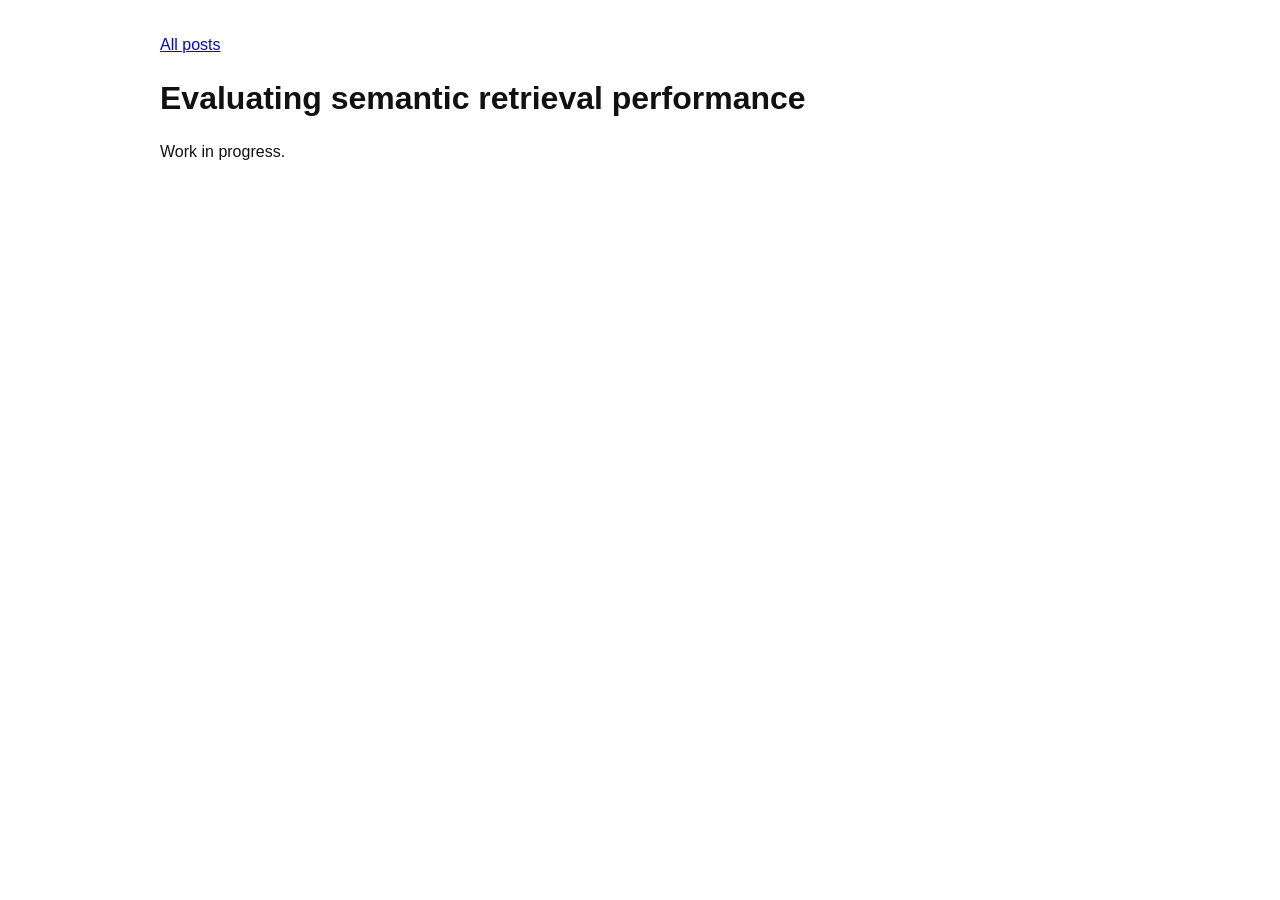
<file: blog/semantic-retrieval.html>
<!DOCTYPE html>
<html lang="en">
<head>
  <meta charset="utf-8">
  <meta name="viewport" content="width=device-width, initial-scale=1">
  <title>Evaluating semantic retrieval performance</title>
  <link rel="stylesheet" href="style.css?v=2">
</head>
<body>
  <main>
    <p><a href="../index.html">All posts</a></p>
    <h1>Evaluating semantic retrieval performance</h1>
    <p>Work in progress.</p>
  </main>
</body>
</html>
</file>
<file: blog/style.css>
body {
  font-family: "Open Sans", "Helvetica Neue", Helvetica, Arial, sans-serif;
  max-width: 60rem;
  margin: 2rem auto;
  padding: 0 1rem;
  line-height: 1.6;
  color: #111;
  background: #fff;
  overflow-wrap: break-word;
}

h1, h2, h3 {
  line-height: 1.2;
}

li {
  margin: 0.5rem 0;
}

pre, .table-scroll {
  overflow-x: auto;
}

pre {
  padding: 1rem;
  background: #f5f5f5;
}

code {
  font-size: 0.9em;
}

table {
  min-width: 45rem;
  border-collapse: collapse;
}

th, td {
  padding: 0.5rem;
  border-bottom: 1px solid #ddd;
  text-align: left;
}

.math-display {
  display: block;
  overflow-x: auto;
  margin: 1.5rem 0;
  text-align: center;
}

.math-display .math-svg {
  vertical-align: middle;
}
</file>
